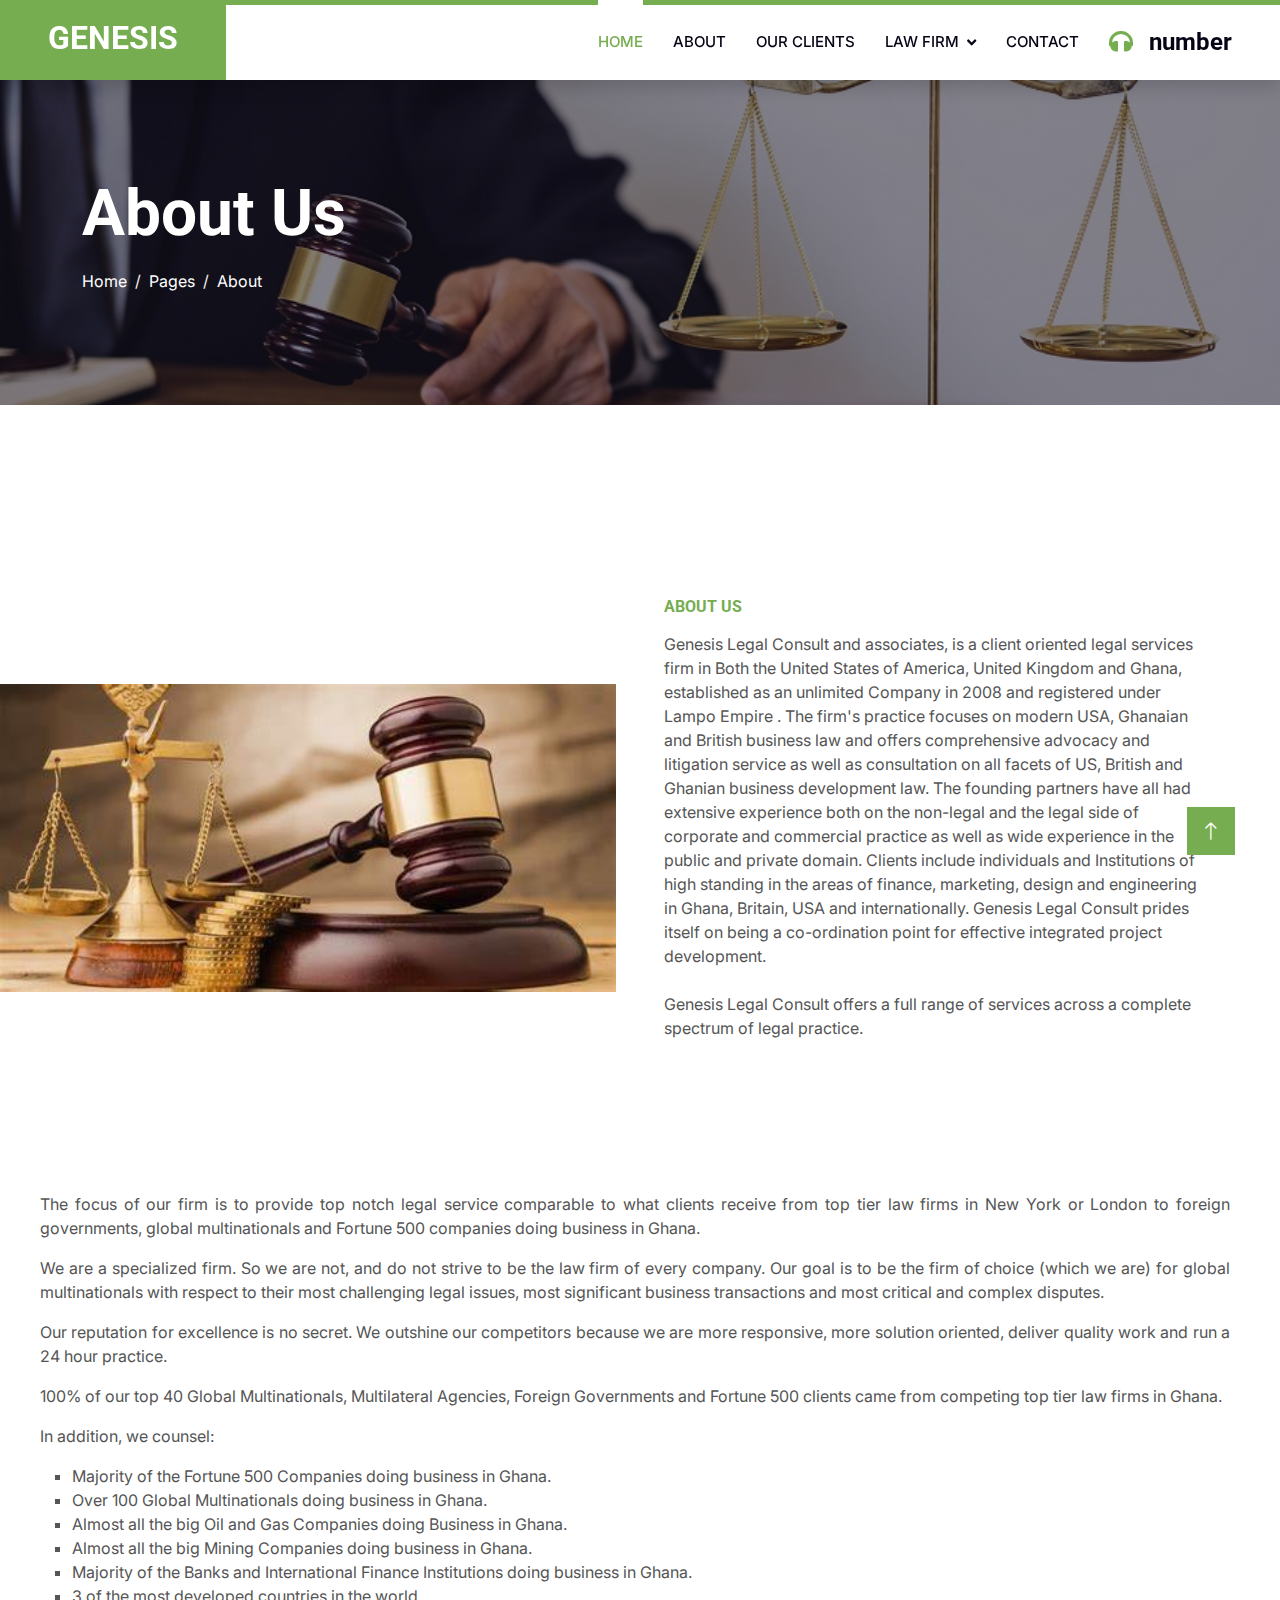
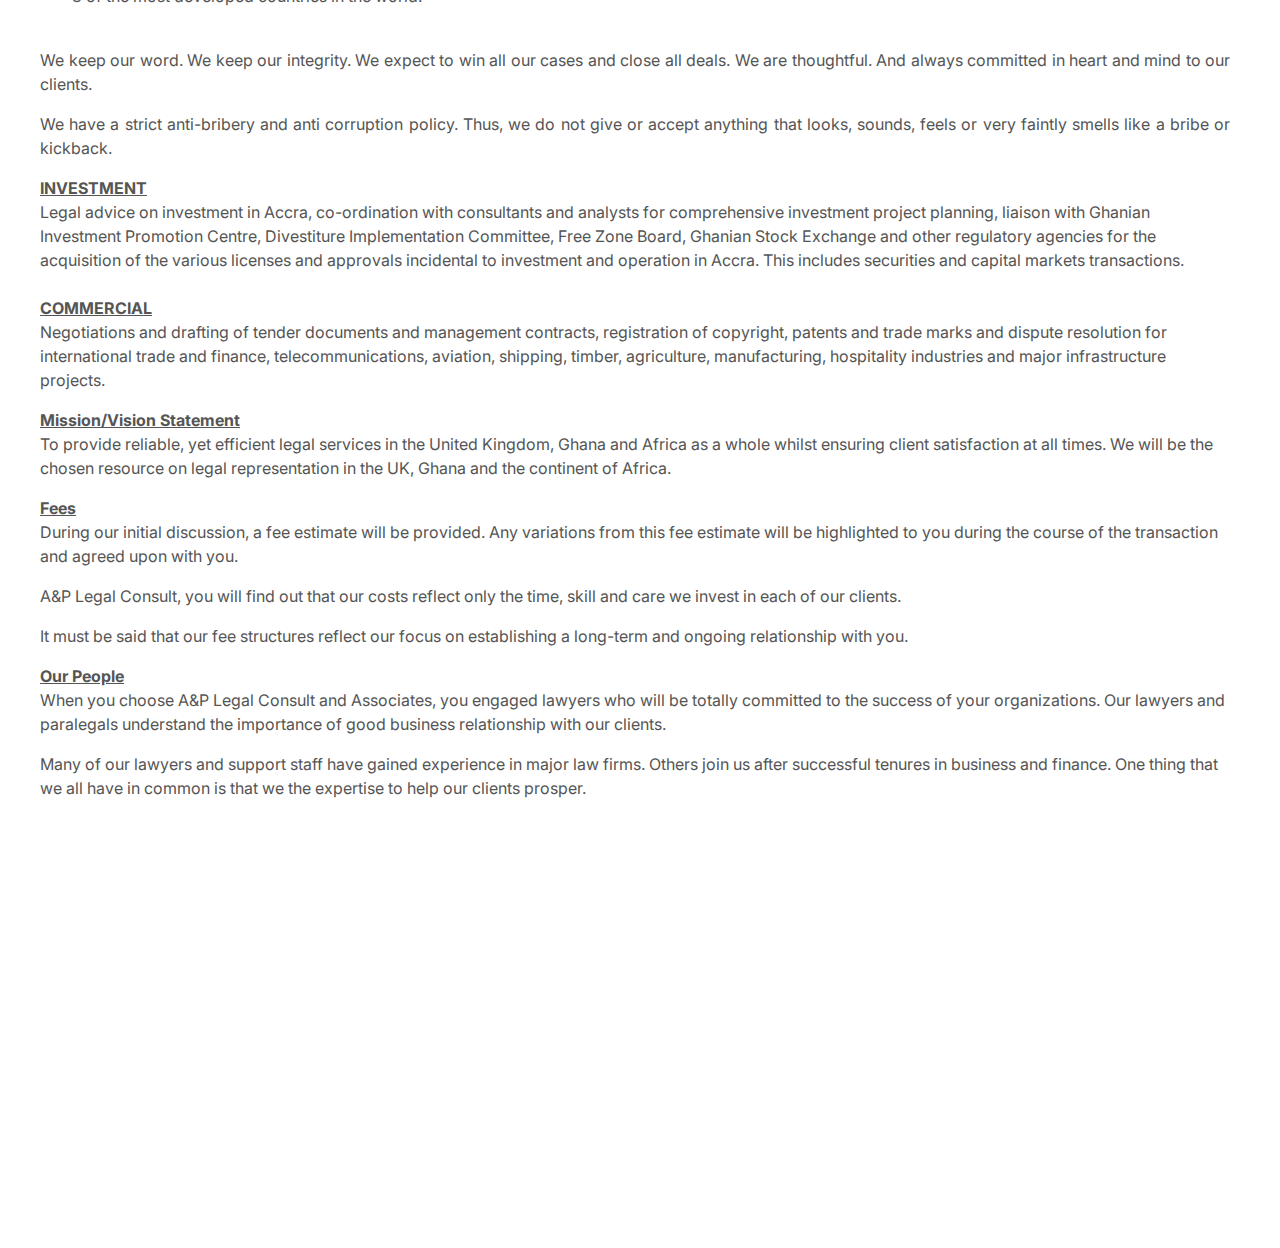
<file: about.html>
<!DOCTYPE html>
<html lang="en">

<head>
    <meta charset="utf-8">
    <title>genesis consult & associates</title>
    <meta content="width=device-width, initial-scale=1.0" name="viewport">
    <meta content="" name="keywords">
    <meta content="" name="description">

    <!-- Favicon -->
    <link href="img/favicon.ico" rel="icon">

    <!-- Google Web Fonts -->
    <link rel="preconnect" href="https://fonts.googleapis.com">
    <link rel="preconnect" href="https://fonts.gstatic.com" crossorigin>
    <link href="https://fonts.googleapis.com/css2?family=Inter:wght@400;600&family=Roboto:wght@500;700&display=swap" rel="stylesheet">

    <!-- Icon Font Stylesheet -->
    <link href="https://cdnjs.cloudflare.com/ajax/libs/font-awesome/5.10.0/css/all.min.css" rel="stylesheet">
    <link href="https://cdn.jsdelivr.net/npm/bootstrap-icons@1.4.1/font/bootstrap-icons.css" rel="stylesheet">

    <!-- Libraries Stylesheet -->
    <link href="lib/animate/animate.min.css" rel="stylesheet">
    <link href="lib/owlcarousel/assets/owl.carousel.min.css" rel="stylesheet">

    <!-- Customized Bootstrap Stylesheet -->
    <link href="css/bootstrap.min.css" rel="stylesheet">

    <!-- Template Stylesheet -->
    <link href="css/style.css" rel="stylesheet">
</head>

<body>
    <!-- Spinner Start -->
    <div id="spinner" class="show bg-white position-fixed translate-middle w-100 vh-100 top-50 start-50 d-flex align-items-center justify-content-center">
        <div class="spinner-grow text-primary" style="width: 3rem; height: 3rem;" role="status">
            <span class="sr-only">Loading...</span>
        </div>
    </div>
    <!-- Spinner End -->


    <!-- Navbar Start -->
    <nav class="navbar navbar-expand-lg bg-white navbar-light shadow border-top border-5 border-primary sticky-top p-0">
         <a href="index.html" class="navbar-brand bg-primary d-flex align-items-center px-4 px-lg-5">
            <h2 class="mb-2 text-white">GENESIS</h2>
        </a>
        <button type="button" class="navbar-toggler me-4" data-bs-toggle="collapse" data-bs-target="#navbarCollapse">
            <span class="navbar-toggler-icon"></span>
        </button>
        <div class="collapse navbar-collapse" id="navbarCollapse">
            <div class="navbar-nav ms-auto p-4 p-lg-0">
                <a href="index.html" class="nav-item nav-link active">Home</a>
                <a href="about.html" class="nav-item nav-link">About</a>
                <a href="service.html" class="nav-item nav-link">our clients</a>
                <div class="nav-item dropdown">
                    <a href="#" class="nav-link dropdown-toggle" data-bs-toggle="dropdown">law firm</a>
                    <div class="dropdown-menu fade-up m-0">
                        <a href="quote.html" class="dropdown-item">careers</a>
                        <a href="team.html" class="dropdown-item">Our Team</a>
                        <a href="testimonial.html" class="dropdown-item">Testimonials</a>
                       <!--  <a href="404.html" class="dropdown-item">404 Page</a> -->
                    </div>
                </div>
                <a href="contact.html" class="nav-item nav-link">Contact</a>
            </div>
            <h4 class="m-0 pe-lg-5 d-none d-lg-block"><i class="fa fa-headphones text-primary me-3"></i>number</h4>
        </div>
    </nav>
    <!-- Navbar End -->


    <!-- Page Header Start -->
    <div class="container-fluid page-header py-5" style="margin-bottom: 6rem;">
        <div class="container py-5">
            <h1 class="display-3 text-white mb-3 animated slideInDown">About Us</h1>
            <nav aria-label="breadcrumb animated slideInDown">
                <ol class="breadcrumb">
                    <li class="breadcrumb-item"><a class="text-white" href="#">Home</a></li>
                    <li class="breadcrumb-item"><a class="text-white" href="#">Pages</a></li>
                    <li class="breadcrumb-item text-white active" aria-current="page">About</li>
                </ol>
            </nav>
        </div>
    </div>
    <!-- Page Header End -->


    <!-- About Start -->
    <div class="container-fluid overflow-hidden py-5 px-lg-0">
        <div class="container about py-5 px-lg-0">
            <div class="row g-5 mx-lg-0">
                <div class="col-lg-6 ps-lg-0 wow fadeInLeft" data-wow-delay="0.1s" style="min-height: 400px;">
                    <div class="position-relative h-100">
                        <img class="position-absolute img-fluid w-100 h-100" src="img/download.jpeg" style="object-fit: contain;" alt="">
                    </div>
                </div>
                <div class="col-lg-6 about-text wow fadeInUp" data-wow-delay="0.3s">
                    <h6 class="text-secondary text-uppercase mb-3">About Us</h6>
                    <p>Genesis Legal Consult and associates, is a client oriented legal services firm in Both the United States of America, United Kingdom and Ghana, established as an unlimited Company in 2008 and registered under Lampo Empire . The firm's practice focuses
                    on modern USA, Ghanaian and British business law and offers comprehensive advocacy and 
                    litigation service as well as consultation on all facets of US, British and  Ghanian business development law. The founding partners have all had 
                    extensive experience both on the non-legal and the legal side of 
                    corporate and commercial practice as well as wide experience in the 
                    public and private domain. Clients include individuals and Institutions 
                    of high standing in the areas of finance, marketing, design and 
                    engineering in Ghana, Britain, USA and internationally. Genesis Legal Consult prides 
                    itself on being a co-ordination point for effective integrated project 
                    development.<br><br>Genesis Legal Consult offers a full range of services across a complete spectrum of legal practice. <br><br>
                </div>
            </div>
        </div>
    </div>
    <!-- About End -->


    <div>
    <dir style="margin-right: 50px">
        <h7>
            <p align="justify">The focus of our firm is to provide top notch legal service comparable to what clients receive from top tier law firms in New York or London to foreign governments, global multinationals and Fortune 500 companies doing business in Ghana.</p>
            <p align="justify">We are a specialized firm. So we are not, and do not strive to be the law firm of every company. Our goal is to be the firm of choice (which we are) for global multinationals with respect to their most challenging legal issues, most significant business transactions and most critical and complex disputes.</p>
            <p align="justify">Our reputation for excellence is no secret. We outshine our competitors because we are more responsive, more solution oriented, deliver quality work and run a 24 hour practice.</p>
            <p align="justify">100% of our top 40 Global Multinationals, Multilateral Agencies, Foreign Governments and Fortune 500 clients came from competing top tier law firms in Ghana.</p>
            <p align="justify">In addition, we counsel:</p>
            <ul style="list-style:square">
              <li>Majority of the Fortune 500 Companies doing business in Ghana.</li>
              <li>Over 100 Global Multinationals doing business in Ghana.</li>
              <li>Almost all the big Oil and Gas Companies doing Business in Ghana.</li>
              <li>Almost all the big Mining Companies doing business in Ghana.</li>
              <li>Majority of the Banks and International Finance Institutions doing business in Ghana.</li>
              <li>3 of the most developed countries in the world.</li>
              <!--<li>Subsidiaries of 2 of the top 10 most valuable companies in the world.</li>
              <li>Over 40 Global Multinationals doing business in Ghana.</li>
              <li>Embassies of 2 of the most developed countries in the world.</li>-->
             
              </ul>
            <br>
            <p align="justify">We keep our word. We keep our integrity. We expect to win all our cases and close all deals. We are thoughtful. And always committed in heart and mind to our clients. </p>
            <p align="justify">We have a strict anti-bribery and anti corruption policy. Thus, we do not give or accept anything that looks, sounds, feels or very faintly smells like a bribe or kickback.</p>
        </h7>

        <div class="Content_line">
        <u><b>INVESTMENT</b></u><br>Legal advice on investment in Accra, co-ordination with consultants and analysts for comprehensive investment project planning, liaison with Ghanian Investment Promotion Centre, Divestiture Implementation Committee, Free Zone Board, Ghanian Stock Exchange and other regulatory agencies for the acquisition of the various licenses and approvals incidental to investment and operation in Accra. This includes securities and capital markets transactions.<br><br>
        <b><u>COMMERCIAL</u></b><br>Negotiations and drafting of tender documents and management contracts, registration of copyright, patents and trade marks and dispute resolution for international trade and finance, telecommunications, aviation, shipping, timber, agriculture, manufacturing, hospitality industries and major infrastructure projects. </p>
        <p><u> <strong>Mission/Vision Statement</strong></u><br>
        To provide reliable, yet efficient legal services in the United Kingdom, Ghana and Africa as   a whole whilst ensuring client satisfaction at all times. We will be   the chosen resource on legal representation in the UK, Ghana and the continent  of Africa.</p>
        <p><u> <strong>Fees</strong></u><br>
        During our initial discussion, a fee estimate will be provided.  Any   variations from this fee estimate will be highlighted to you during the   course of the transaction and agreed upon with you. </p>
      <p> A&amp;P Legal Consult, you will find out that our costs reflect only the time, skill and care we invest in each of our clients. </p>
      <p> It must be said that our fee structures reflect our focus on establishing a long-term and ongoing relationship with you.</p>
      <p><u> <strong>Our People</strong></u><br>
        When you choose A&amp;P Legal Consult and Associates, you engaged lawyers who will be   totally committed to the success of your organizations. Our lawyers and   paralegals understand the importance of  good business relationship with   our clients. </p>
      <p> Many of our lawyers and support staff have gained experience in major   law firms. Others join us after successful tenures in business and   finance. One thing that we all have in common is that we the expertise   to help our clients prosper. </p>
      <p><br>
      </p>
    </div>
    </div>
        

    <!-- Footer Start -->
    <div class="container-fluid bg-dark text-light footer pt-5 wow fadeIn" data-wow-delay="0.1s" style="margin-top: 6rem;">
        <div class="container py-5">
            <div class="row g-5">
                <div class="col-lg-3 col-md-6">
                    <p class="mb-2"><i class="fa fa-map-marker-alt me-3"></i>123 Street, New York, USA</p>
                    <p class="mb-2"><i class="fa fa-phone-alt me-3"></i>+012 345 67890</p>
                    <p class="mb-2"><i class="fa fa-envelope me-3"></i>info@example.com</p>
                </div>
                <div class="col-lg-3 col-md-6">
                    <div class="d-flex pt-2">
                        <a class="btn btn-outline-light btn-social" href=""><i class="fab fa-whatsapp"></i></a>
                    </div>
                    <div style="" class="d-flex pt-2">
                        <a class="btn btn-outline-light btn-social" href=""><i class="fab fa-telegram"></i></a>
                    </div>
                </div>
                <div style="" class="col-lg-3 col-md-6">
                    <p>Office Location:</p>
                    <p>No 6. Airport Road, Airport Residential Area, Accra, Ghana.</p>
                    <p>P. O. Box CT 6217, Cantonments, Accra.</p>
                </div>
                <div class="col-lg-3 col-md-6 text-center mb-md-0">
                    &copy;2016 Genesis Legal Consult & Associates
                </div>
            </div>
        </div>
    </div>
    <!-- Footer End -->


    <!-- Back to Top -->
    <a href="#" class="btn btn-lg btn-primary btn-lg-square rounded-0 back-to-top"><i class="bi bi-arrow-up"></i></a>


    <!-- JavaScript Libraries -->
    <script src="https://code.jquery.com/jquery-3.4.1.min.js"></script>
    <script src="https://cdn.jsdelivr.net/npm/bootstrap@5.0.0/dist/js/bootstrap.bundle.min.js"></script>
    <script src="lib/wow/wow.min.js"></script>
    <script src="lib/easing/easing.min.js"></script>
    <script src="lib/waypoints/waypoints.min.js"></script>
    <script src="lib/counterup/counterup.min.js"></script>
    <script src="lib/owlcarousel/owl.carousel.min.js"></script>

    <!-- Template Javascript -->
    <script src="js/main.js"></script>
</body>

</html>
</file>
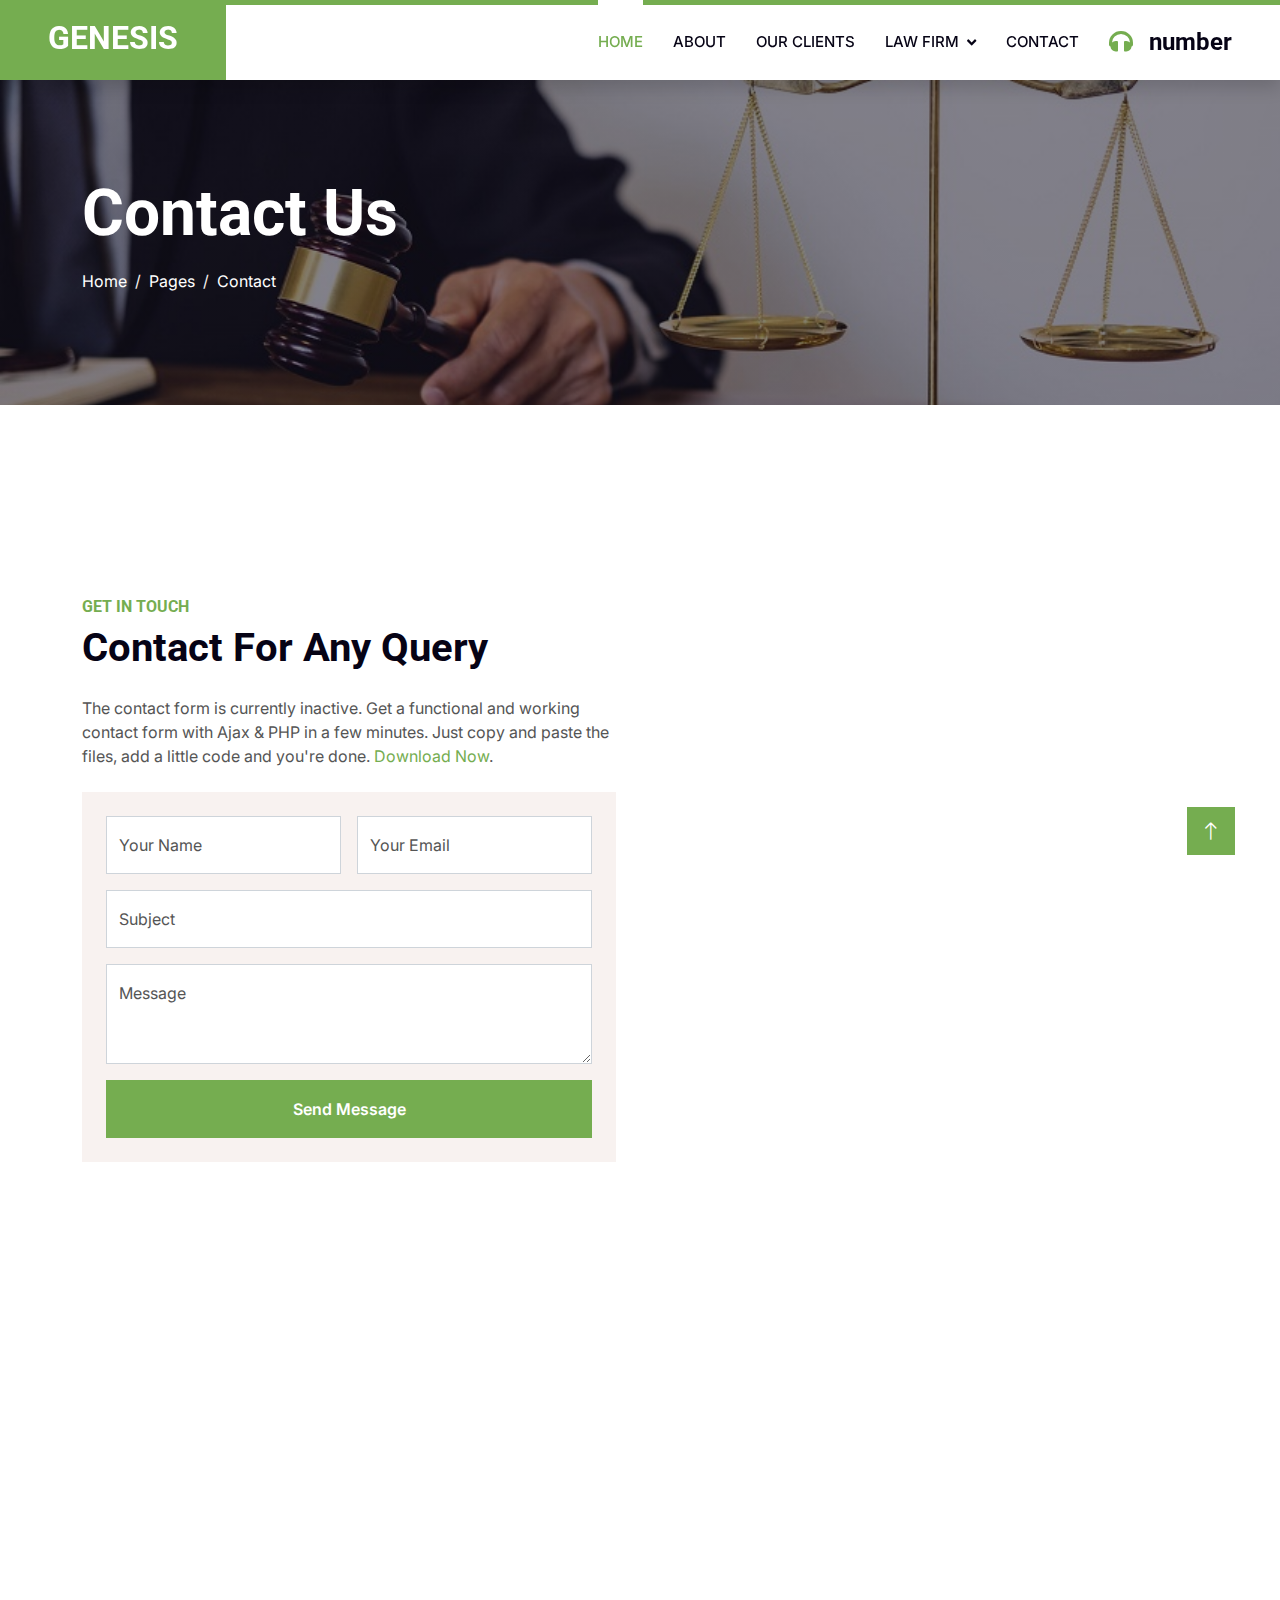
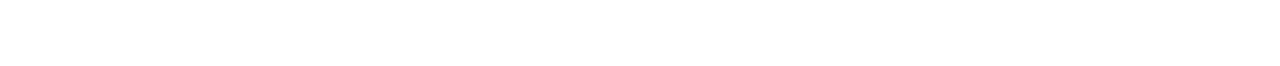
<file: contact.html>
<!DOCTYPE html>
<html lang="en">

<head>
    <meta charset="utf-8">
    <title>genesis consult & associates</title>
    <meta content="width=device-width, initial-scale=1.0" name="viewport">
    <meta content="" name="keywords">
    <meta content="" name="description">

    <!-- Favicon -->
    <link href="img/favicon.ico" rel="icon">

    <!-- Google Web Fonts -->
    <link rel="preconnect" href="https://fonts.googleapis.com">
    <link rel="preconnect" href="https://fonts.gstatic.com" crossorigin>
    <link href="https://fonts.googleapis.com/css2?family=Inter:wght@400;600&family=Roboto:wght@500;700&display=swap" rel="stylesheet">

    <!-- Icon Font Stylesheet -->
    <link href="https://cdnjs.cloudflare.com/ajax/libs/font-awesome/5.10.0/css/all.min.css" rel="stylesheet">
    <link href="https://cdn.jsdelivr.net/npm/bootstrap-icons@1.4.1/font/bootstrap-icons.css" rel="stylesheet">

    <!-- Libraries Stylesheet -->
    <link href="lib/animate/animate.min.css" rel="stylesheet">
    <link href="lib/owlcarousel/assets/owl.carousel.min.css" rel="stylesheet">

    <!-- Customized Bootstrap Stylesheet -->
    <link href="css/bootstrap.min.css" rel="stylesheet">

    <!-- Template Stylesheet -->
    <link href="css/style.css" rel="stylesheet">
</head>

<body>
    <!-- Spinner Start -->
    <div id="spinner" class="show bg-white position-fixed translate-middle w-100 vh-100 top-50 start-50 d-flex align-items-center justify-content-center">
        <div class="spinner-grow text-primary" style="width: 3rem; height: 3rem;" role="status">
            <span class="sr-only">Loading...</span>
        </div>
    </div>
    <!-- Spinner End -->


    <!-- Navbar Start -->
    <nav class="navbar navbar-expand-lg bg-white navbar-light shadow border-top border-5 border-primary sticky-top p-0">
         <a href="index.html" class="navbar-brand bg-primary d-flex align-items-center px-4 px-lg-5">
            <h2 class="mb-2 text-white">GENESIS</h2>
        </a>
        <button type="button" class="navbar-toggler me-4" data-bs-toggle="collapse" data-bs-target="#navbarCollapse">
            <span class="navbar-toggler-icon"></span>
        </button>
        <div class="collapse navbar-collapse" id="navbarCollapse">
            <div class="navbar-nav ms-auto p-4 p-lg-0">
                <a href="index.html" class="nav-item nav-link active">Home</a>
                <a href="about.html" class="nav-item nav-link">About</a>
                <a href="service.html" class="nav-item nav-link">our clients</a>
                <div class="nav-item dropdown">
                    <a href="#" class="nav-link dropdown-toggle" data-bs-toggle="dropdown">law firm</a>
                    <div class="dropdown-menu fade-up m-0">
                        <a href="quote.html" class="dropdown-item">careers</a>
                        <a href="team.html" class="dropdown-item">Our Team</a>
                        <a href="testimonial.html" class="dropdown-item">Testimonials</a>
                       <!--  <a href="404.html" class="dropdown-item">404 Page</a> -->
                    </div>
                </div>
                <a href="contact.html" class="nav-item nav-link">Contact</a>
            </div>
            <h4 class="m-0 pe-lg-5 d-none d-lg-block"><i class="fa fa-headphones text-primary me-3"></i>number</h4>
        </div>
    </nav>
    <!-- Navbar End -->


    <!-- Page Header Start -->
    <div class="container-fluid page-header py-5" style="margin-bottom: 6rem;">
        <div class="container py-5">
            <h1 class="display-3 text-white mb-3 animated slideInDown">Contact Us</h1>
            <nav aria-label="breadcrumb animated slideInDown">
                <ol class="breadcrumb">
                    <li class="breadcrumb-item"><a class="text-white" href="#">Home</a></li>
                    <li class="breadcrumb-item"><a class="text-white" href="#">Pages</a></li>
                    <li class="breadcrumb-item text-white active" aria-current="page">Contact</li>
                </ol>
            </nav>
        </div>
    </div>
    <!-- Page Header End -->


    <!-- Contact Start -->
    <div class="container-fluid overflow-hidden py-5 px-lg-0">
        <div class="container contact-page py-5 px-lg-0">
            <div class="row g-5 mx-lg-0">
                <div class="col-md-6 contact-form wow fadeIn" data-wow-delay="0.1s">
                    <h6 class="text-secondary text-uppercase">Get In Touch</h6>
                    <h1 class="mb-4">Contact For Any Query</h1>
                    <p class="mb-4">The contact form is currently inactive. Get a functional and working contact form with Ajax & PHP in a few minutes. Just copy and paste the files, add a little code and you're done. <a href="https://htmlcodex.com/contact-form">Download Now</a>.</p>
                    <div class="bg-light p-4">
                        <form>
                            <div class="row g-3">
                                <div class="col-md-6">
                                    <div class="form-floating">
                                        <input type="text" class="form-control" id="name" placeholder="Your Name">
                                        <label for="name">Your Name</label>
                                    </div>
                                </div>
                                <div class="col-md-6">
                                    <div class="form-floating">
                                        <input type="email" class="form-control" id="email" placeholder="Your Email">
                                        <label for="email">Your Email</label>
                                    </div>
                                </div>
                                <div class="col-12">
                                    <div class="form-floating">
                                        <input type="text" class="form-control" id="subject" placeholder="Subject">
                                        <label for="subject">Subject</label>
                                    </div>
                                </div>
                                <div class="col-12">
                                    <div class="form-floating">
                                        <textarea class="form-control" placeholder="Leave a message here" id="message" style="height: 100px"></textarea>
                                        <label for="message">Message</label>
                                    </div>
                                </div>
                                <div class="col-12">
                                    <button class="btn btn-primary w-100 py-3" type="submit">Send Message</button>
                                </div>
                            </div>
                        </form>
                    </div>
                </div>
                <div class="col-md-6 pe-lg-0 wow fadeInRight" data-wow-delay="0.1s">
                    <div class="position-relative h-100">
                        <iframe class="position-absolute w-100 h-100" style="object-fit: cover;"
                        src="https://www.google.com/maps/embed?pb=!1m18!1m12!1m3!1d3001156.4288297426!2d-78.01371936852176!3d42.72876761954724!2m3!1f0!2f0!3f0!3m2!1i1024!2i768!4f13.1!3m3!1m2!1s0x4ccc4bf0f123a5a9%3A0xddcfc6c1de189567!2sNew%20York%2C%20USA!5e0!3m2!1sen!2sbd!4v1603794290143!5m2!1sen!2sbd"
                        frameborder="0" allowfullscreen="" aria-hidden="false"
                        tabindex="0"></iframe>
                    </div>
                </div>
            </div>
        </div>
    </div>
    <!-- Contact End -->


    <!-- Footer Start -->
    <div class="container-fluid bg-dark text-light footer pt-5 wow fadeIn" data-wow-delay="0.1s" style="margin-top: 6rem;">
        <div class="container py-5">
            <div class="row g-5">
                <div class="col-lg-3 col-md-6">
                    <p class="mb-2"><i class="fa fa-map-marker-alt me-3"></i>123 Street, New York, USA</p>
                    <p class="mb-2"><i class="fa fa-phone-alt me-3"></i>+012 345 67890</p>
                    <p class="mb-2"><i class="fa fa-envelope me-3"></i>info@example.com</p>
                </div>
                <div class="col-lg-3 col-md-6">
                    <div class="d-flex pt-2">
                        <a class="btn btn-outline-light btn-social" href=""><i class="fab fa-whatsapp"></i></a>
                    </div>
                    <div style="" class="d-flex pt-2">
                        <a class="btn btn-outline-light btn-social" href=""><i class="fab fa-telegram"></i></a>
                    </div>
                </div>
                <div style="" class="col-lg-3 col-md-6">
                    <p>Office Location:</p>
                    <p>No 6. Airport Road, Airport Residential Area, Accra, Ghana.</p>
                    <p>P. O. Box CT 6217, Cantonments, Accra.</p>
                </div>
                <div class="col-lg-3 col-md-6 text-center mb-md-0">
                    &copy;2016 Genesis Legal Consult & Associates
                </div>
            </div>
        </div>
    </div>
    <!-- Footer End -->


    <!-- Back to Top -->
    <a href="#" class="btn btn-lg btn-primary btn-lg-square rounded-0 back-to-top"><i class="bi bi-arrow-up"></i></a>


    <!-- JavaScript Libraries -->
    <script src="https://code.jquery.com/jquery-3.4.1.min.js"></script>
    <script src="https://cdn.jsdelivr.net/npm/bootstrap@5.0.0/dist/js/bootstrap.bundle.min.js"></script>
    <script src="lib/wow/wow.min.js"></script>
    <script src="lib/easing/easing.min.js"></script>
    <script src="lib/waypoints/waypoints.min.js"></script>
    <script src="lib/counterup/counterup.min.js"></script>
    <script src="lib/owlcarousel/owl.carousel.min.js"></script>

    <!-- Template Javascript -->
    <script src="js/main.js"></script>
</body>

</html>
</file>
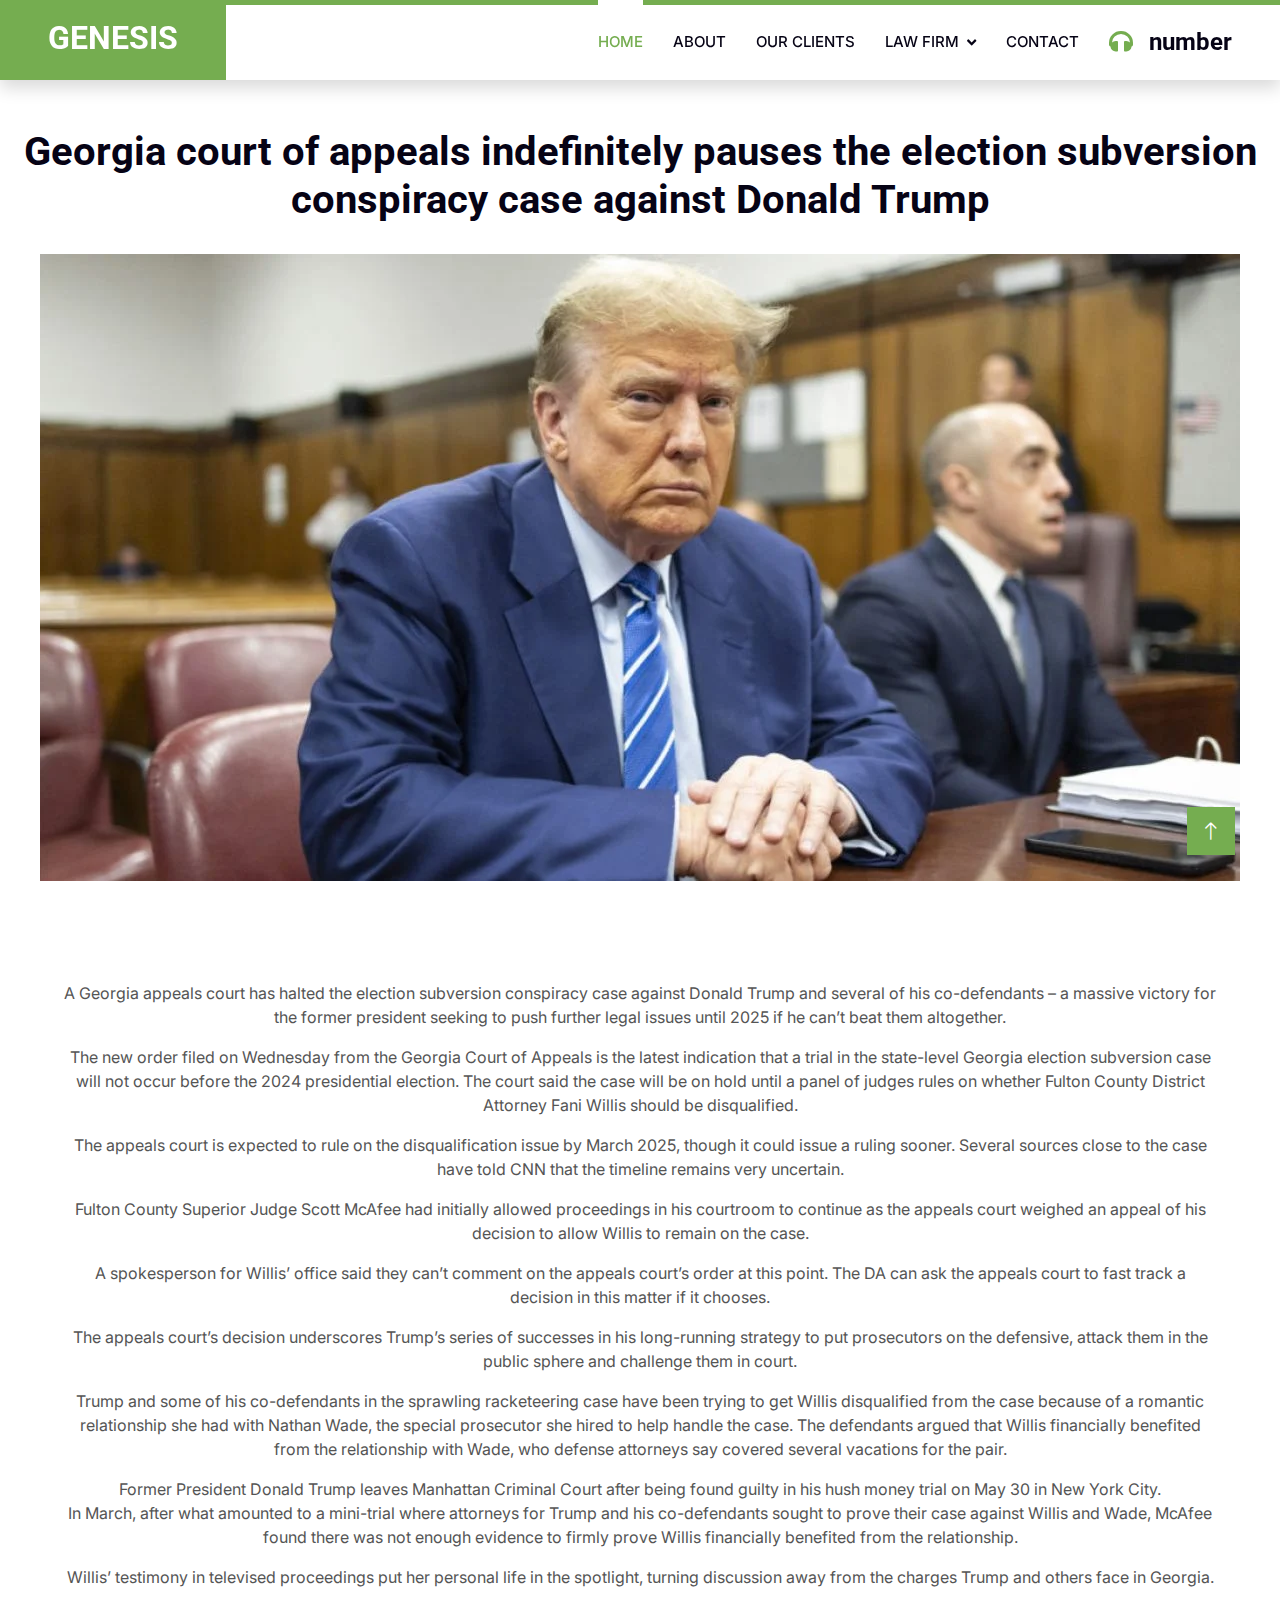
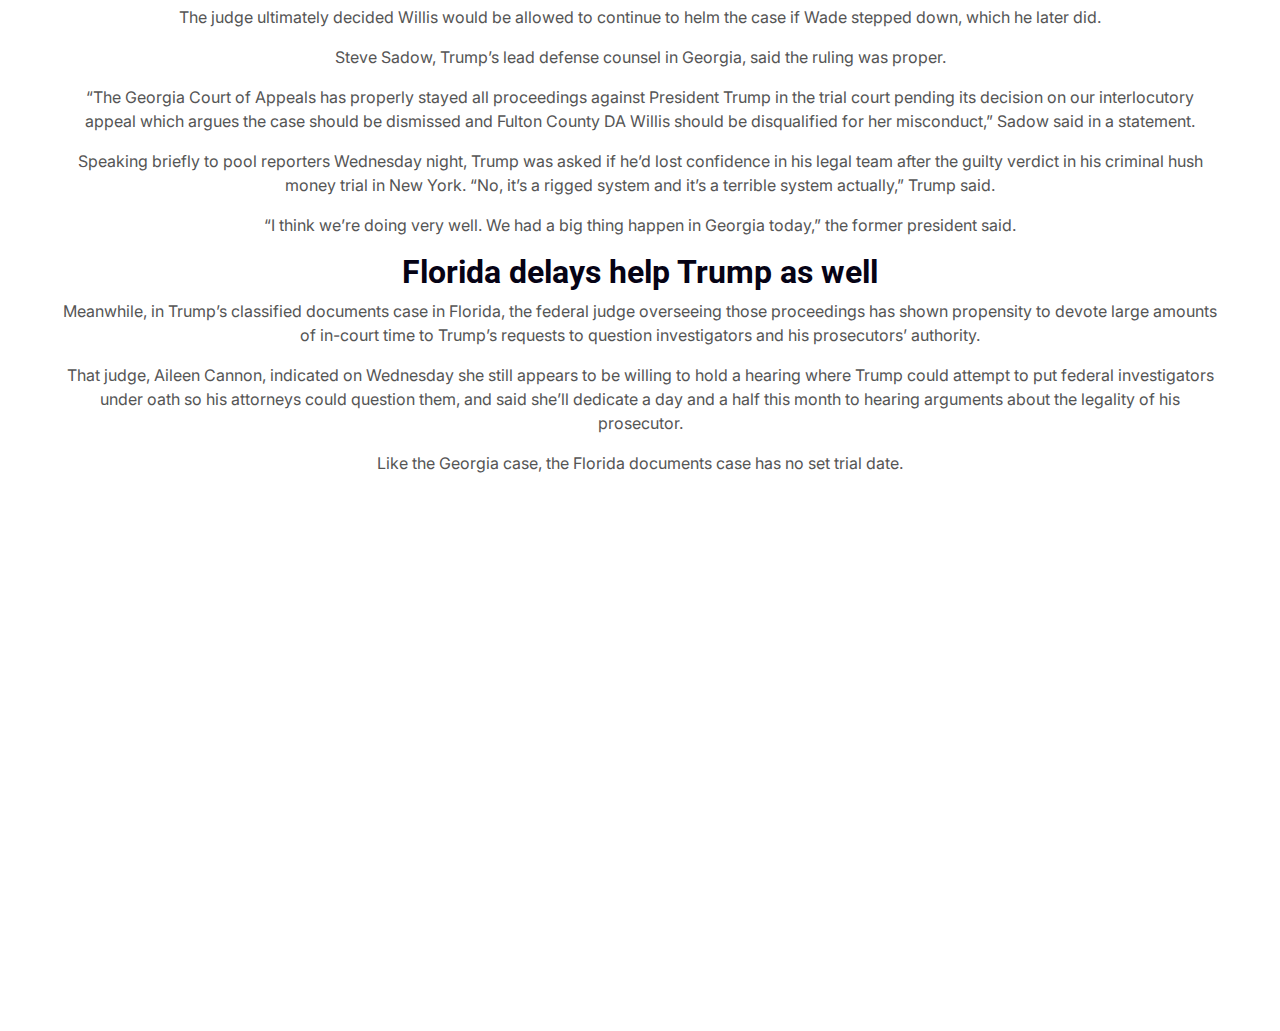
<file: donald.html>
<!DOCTYPE html>
<html lang="en">

<head>
    <meta charset="utf-8">
    <title>genesis consult and associates</title>
    <meta content="width=device-width, initial-scale=1.0" name="viewport">
    <meta content="" name="keywords">
    <meta content="" name="description">

    <!-- Favicon -->
    <link href="img/favicon.ico" rel="icon">

    <!-- Google Web Fonts -->
    <link rel="preconnect" href="https://fonts.googleapis.com">
    <link rel="preconnect" href="https://fonts.gstatic.com" crossorigin>
    <link href="https://fonts.googleapis.com/css2?family=Inter:wght@400;600&family=Roboto:wght@500;700&display=swap" rel="stylesheet">

    <!-- Icon Font Stylesheet -->
    <link href="https://cdnjs.cloudflare.com/ajax/libs/font-awesome/5.10.0/css/all.min.css" rel="stylesheet">
    <link href="https://cdn.jsdelivr.net/npm/bootstrap-icons@1.4.1/font/bootstrap-icons.css" rel="stylesheet">

    <!-- Libraries Stylesheet -->
    <link href="lib/animate/animate.min.css" rel="stylesheet">
    <link href="lib/owlcarousel/assets/owl.carousel.min.css" rel="stylesheet">

    <!-- Customized Bootstrap Stylesheet -->
    <link href="css/bootstrap.min.css" rel="stylesheet">

    <!-- Template Stylesheet -->
    <link href="css/style.css" rel="stylesheet">
</head>

<body>
    <!-- Spinner Start -->
    <div id="spinner" class="show bg-white position-fixed translate-middle w-100 vh-100 top-50 start-50 d-flex align-items-center justify-content-center">
        <div class="spinner-grow text-primary" style="width: 3rem; height: 3rem;" role="status">
            <span class="sr-only">Loading...</span>
        </div>
    </div>
    <!-- Spinner End -->


    <!-- Navbar Start -->
    <nav class="navbar navbar-expand-lg bg-white navbar-light shadow border-top border-5 border-primary sticky-top p-0">
        <a href="index.html" class="navbar-brand bg-primary d-flex align-items-center px-4 px-lg-5">
            <h2 class="mb-2 text-white">GENESIS</h2>
        </a>
        <button type="button" class="navbar-toggler me-4" data-bs-toggle="collapse" data-bs-target="#navbarCollapse">
            <span class="navbar-toggler-icon"></span>
        </button>
        <div class="collapse navbar-collapse" id="navbarCollapse">
                       <div class="navbar-nav ms-auto p-4 p-lg-0">
                <a href="index.html" class="nav-item nav-link active">Home</a>
                <a href="about.html" class="nav-item nav-link">About</a>
                <a href="service.html" class="nav-item nav-link">our clients</a>
                <div class="nav-item dropdown">
                    <a href="#" class="nav-link dropdown-toggle" data-bs-toggle="dropdown">law firm</a>
                    <div class="dropdown-menu fade-up m-0">
                        <a href="price.html" class="dropdown-item">transactions</a>
                        <a href="feature.html" class="dropdown-item">events & news</a>
                        <a href="quote.html" class="dropdown-item">careers</a>
                        <a href="team.html" class="dropdown-item">Our Team</a>
                        <a href="testimonial.html" class="dropdown-item">Testimonials</a>
                       <!--  <a href="404.html" class="dropdown-item">404 Page</a> -->
                    </div>
                </div>
                <a href="contact.html" class="nav-item nav-link">Contact</a>
            </div>
            <h4 class="m-0 pe-lg-5 d-none d-lg-block"><i class="fa fa-headphones text-primary me-3"></i>number</h4>
        </div>
    </nav>
    <!-- Navbar End -->

<!-- source code of Isreal phosphorus crises -->
    <div class="text-center">
        <div class="container-xxl py-5 wow fadeInUp" data-wow-delay="0.1s" style="visibility: visible; animation-delay: 0.1s; animation-name: fadeInUp;">
            <div style="items">
                <div style="margin-bottom: 30px" class="news-header__main text-gray-800">
                    <h1>Georgia court of appeals indefinitely pauses the election subversion conspiracy case against Donald Trump</h1>
                </div>
                <div style="margin-bottom: 30px" class="">
                    <p>
                        <img src="img/donald.webp">
                    </p>
                </div>
                <div style="margin-top: 100px; margin-bottom: 100px; margin-left: 50px; margin-right: 50px">
                    <p >A Georgia appeals court has halted the election subversion conspiracy case against Donald Trump and several of his co-defendants – a massive victory for the former president seeking to push further legal issues until 2025 if he can’t beat them altogether.</p>

                    <p>The new order filed on Wednesday from the Georgia Court of Appeals is the latest indication that a trial in the state-level Georgia election subversion case will not occur before the 2024 presidential election. The court said the case will be on hold until a panel of judges rules on whether Fulton County District Attorney Fani Willis should be disqualified.</p>

                    <p>The appeals court is expected to rule on the disqualification issue by March 2025, though it could issue a ruling sooner. Several&nbsp;sources close to the case have told CNN that the timeline remains very uncertain.</p>

                    <p>Fulton County Superior Judge Scott McAfee had initially allowed proceedings in his courtroom to continue as the appeals court weighed an appeal of his decision to allow Willis to remain on the case.</p>

                    <p>A spokesperson for Willis’ office said they can’t comment on the appeals court’s order at this point. The DA can ask the appeals court to fast track a decision in this matter if it chooses.</p>

                    <p>The appeals court’s decision underscores Trump’s series of successes in his long-running strategy to put prosecutors on the defensive, attack them in the public sphere and challenge them in court.</p>

                    <p>Trump and some of his co-defendants in the sprawling racketeering case have been trying to get Willis disqualified from the case because of a romantic relationship she had with Nathan Wade, the special prosecutor she hired to help handle the case. The defendants argued that Willis financially benefited from the relationship with Wade, who defense attorneys say covered several vacations for the pair.
                    </p>
                  
                    <span>Former President Donald Trump leaves Manhattan Criminal Court after being found guilty in his hush money trial on May 30 in New York City.</span>
                  


                    <p>In March, after what amounted to a mini-trial where attorneys for Trump and his co-defendants sought to prove their case against Willis and Wade, McAfee found there was not enough evidence to firmly prove Willis financially benefited from the relationship.</p>

                    <p>Willis’ testimony in televised proceedings put her personal life in the spotlight, turning discussion away from the charges Trump and others face in Georgia.</p>

                    <p>The judge ultimately decided Willis would be allowed to continue to helm the case if Wade stepped down, which he later did.</p>

                    <p>Steve Sadow, Trump’s lead defense counsel in Georgia, said the ruling was proper.</p>

                    <p>“The Georgia Court of Appeals has properly stayed all proceedings against President Trump in the trial court pending its decision on our interlocutory appeal which argues the case should be dismissed and Fulton County DA Willis should be disqualified for her misconduct,” Sadow said in a statement.</p>

                    <p>Speaking briefly to pool reporters Wednesday night, Trump was asked if he’d lost confidence in his legal team after the guilty verdict in his criminal&nbsp;hush money trial&nbsp;in New York. “No, it’s a rigged system and it’s a terrible system actually,” Trump said.</p>

                    <p>“I think we’re doing very well. We had a big thing happen in Georgia today,” the former president said.</p>

                    <h2>
                    Florida delays help Trump as well
                    </h2>

                    <p>Meanwhile, in Trump’s classified documents case in Florida, the federal judge overseeing those proceedings has shown propensity to devote large amounts of in-court time to Trump’s requests to question investigators and his prosecutors’ authority.
                    </p>

                    <p>That judge, Aileen Cannon, indicated on Wednesday she still appears to be willing to hold a hearing where Trump could attempt to put federal investigators under oath so his attorneys could question them, and said she’ll dedicate a day and a half this month to hearing arguments about the legality of his prosecutor.</p>

                    <p>Like the Georgia case, the Florida documents case has no set trial date.</p>
                </div>
            </div>
        </div>
    </div>
    <!-- end of source code of Isreal phosphorus crises -->
        

    <!-- Footer Start -->
    <div class="container-fluid bg-dark text-light footer pt-5 wow fadeIn" data-wow-delay="0.1s" style="margin-top: 6rem;">
        <div class="container py-5">
            <div class="row g-5">
                <div class="col-lg-3 col-md-6">
                    <p class="mb-2"><i class="fa fa-map-marker-alt me-3"></i>123 Street, New York, USA</p>
                    <p class="mb-2"><i class="fa fa-phone-alt me-3"></i>+012 345 67890</p>
                    <p class="mb-2"><i class="fa fa-envelope me-3"></i>info@example.com</p>
                </div>
                <div class="col-lg-3 col-md-6">
                    <div class="d-flex pt-2">
                        <a class="btn btn-outline-light btn-social" href=""><i class="fab fa-whatsapp"></i></a>
                    </div>
                    <div style="" class="d-flex pt-2">
                        <a class="btn btn-outline-light btn-social" href=""><i class="fab fa-telegram"></i></a>
                    </div>
                </div>
                <div style="" class="col-lg-3 col-md-6">
                    <p>Office Location:</p>
                    <p>No 6. Airport Road, Airport Residential Area, Accra, Ghana.</p>
                    <p>P. O. Box CT 6217, Cantonments, Accra.</p>
                </div>
                <div class="col-lg-3 col-md-6 text-center mb-md-0">
                    &copy;2016 Genesis Legal Consult & Associates
                </div>
            </div>
        </div>
    </div>
    <!-- Footer End -->


    <!-- Back to Top -->
    <a href="#" class="btn btn-lg btn-primary btn-lg-square rounded-0 back-to-top"><i class="bi bi-arrow-up"></i></a>


    <!-- JavaScript Libraries -->
    <script src="https://code.jquery.com/jquery-3.4.1.min.js"></script>
    <script src="https://cdn.jsdelivr.net/npm/bootstrap@5.0.0/dist/js/bootstrap.bundle.min.js"></script>
    <script src="lib/wow/wow.min.js"></script>
    <script src="lib/easing/easing.min.js"></script>
    <script src="lib/waypoints/waypoints.min.js"></script>
    <script src="lib/counterup/counterup.min.js"></script>
    <script src="lib/owlcarousel/owl.carousel.min.js"></script>

    <!-- Template Javascript -->
    <script src="js/main.js"></script>
</body>

</html>
</file>
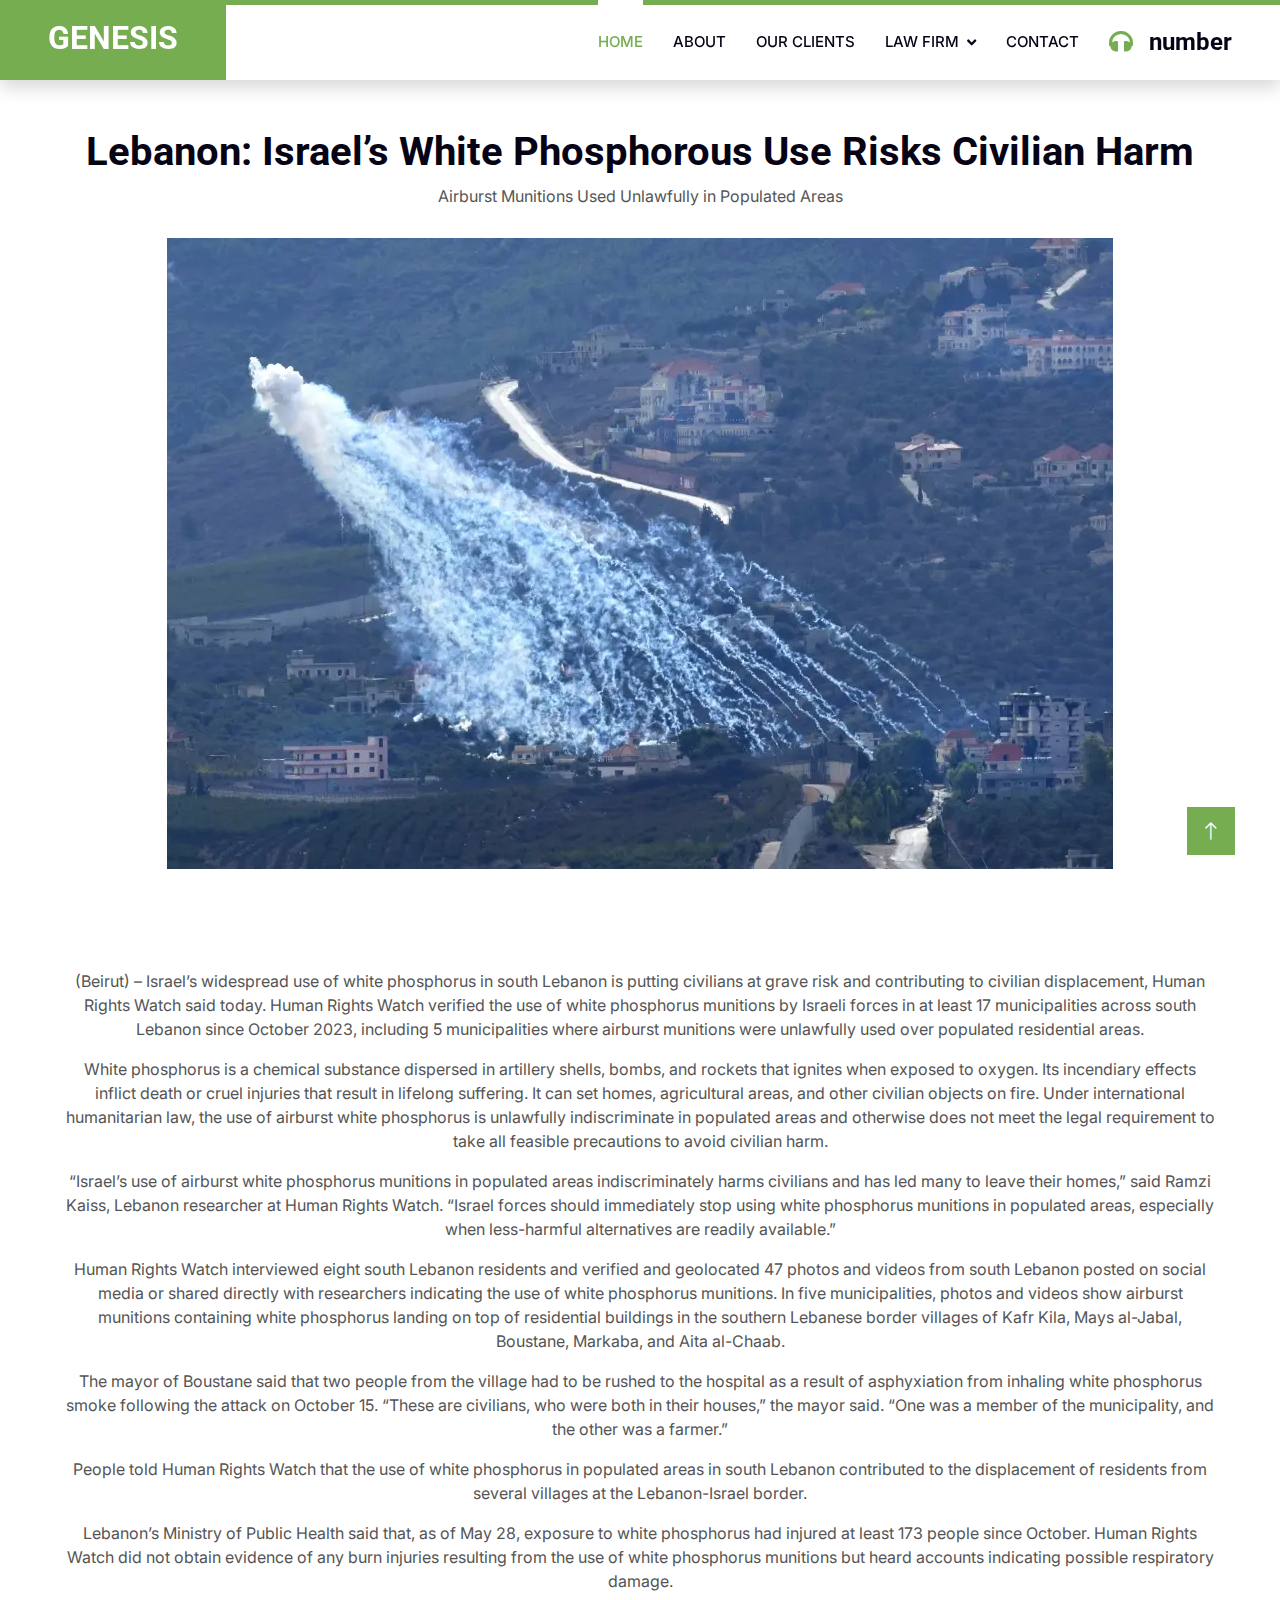
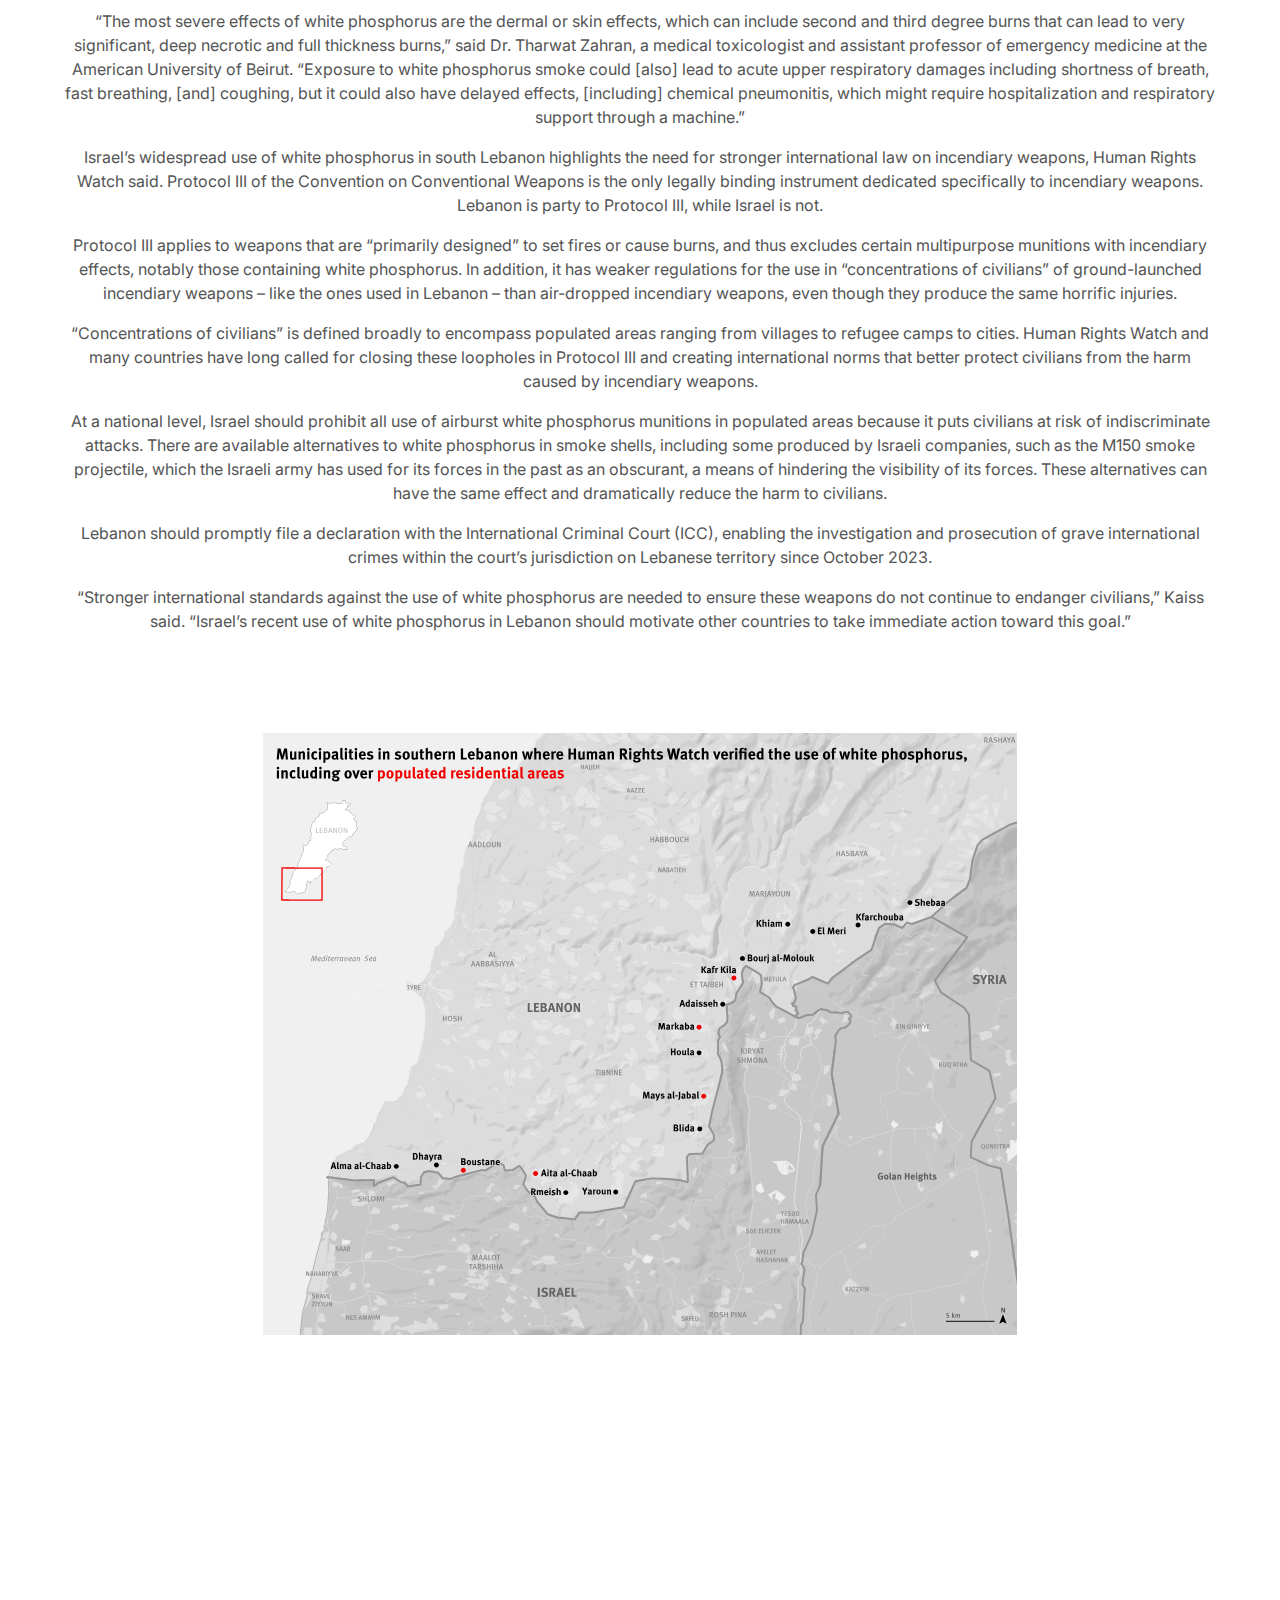
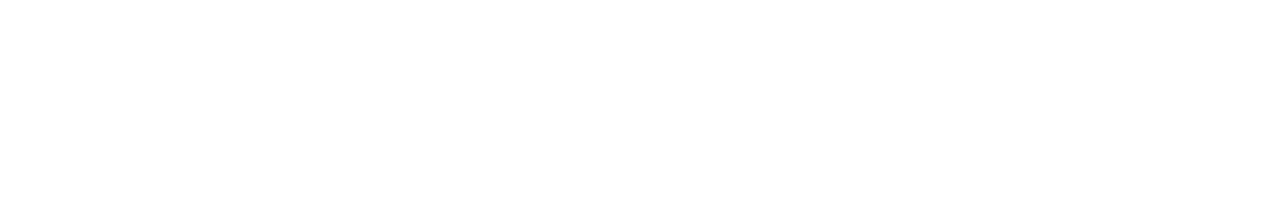
<file: lebanon.html>
<!DOCTYPE html>
<html lang="en">

<head>
    <meta charset="utf-8">
    <title>genesis consult and associates</title>
    <meta content="width=device-width, initial-scale=1.0" name="viewport">
    <meta content="" name="keywords">
    <meta content="" name="description">

    <!-- Favicon -->
    <link href="img/favicon.ico" rel="icon">

    <!-- Google Web Fonts -->
    <link rel="preconnect" href="https://fonts.googleapis.com">
    <link rel="preconnect" href="https://fonts.gstatic.com" crossorigin>
    <link href="https://fonts.googleapis.com/css2?family=Inter:wght@400;600&family=Roboto:wght@500;700&display=swap" rel="stylesheet">

    <!-- Icon Font Stylesheet -->
    <link href="https://cdnjs.cloudflare.com/ajax/libs/font-awesome/5.10.0/css/all.min.css" rel="stylesheet">
    <link href="https://cdn.jsdelivr.net/npm/bootstrap-icons@1.4.1/font/bootstrap-icons.css" rel="stylesheet">

    <!-- Libraries Stylesheet -->
    <link href="lib/animate/animate.min.css" rel="stylesheet">
    <link href="lib/owlcarousel/assets/owl.carousel.min.css" rel="stylesheet">

    <!-- Customized Bootstrap Stylesheet -->
    <link href="css/bootstrap.min.css" rel="stylesheet">

    <!-- Template Stylesheet -->
    <link href="css/style.css" rel="stylesheet">
</head>

<body>
    <!-- Spinner Start -->
    <div id="spinner" class="show bg-white position-fixed translate-middle w-100 vh-100 top-50 start-50 d-flex align-items-center justify-content-center">
        <div class="spinner-grow text-primary" style="width: 3rem; height: 3rem;" role="status">
            <span class="sr-only">Loading...</span>
        </div>
    </div>
    <!-- Spinner End -->


    <!-- Navbar Start -->
    <nav class="navbar navbar-expand-lg bg-white navbar-light shadow border-top border-5 border-primary sticky-top p-0">
        <a href="index.html" class="navbar-brand bg-primary d-flex align-items-center px-4 px-lg-5">
            <h2 class="mb-2 text-white">GENESIS</h2>
        </a>
        <button type="button" class="navbar-toggler me-4" data-bs-toggle="collapse" data-bs-target="#navbarCollapse">
            <span class="navbar-toggler-icon"></span>
        </button>
        <div class="collapse navbar-collapse" id="navbarCollapse">
                       <div class="navbar-nav ms-auto p-4 p-lg-0">
                <a href="index.html" class="nav-item nav-link active">Home</a>
                <a href="about.html" class="nav-item nav-link">About</a>
                <a href="service.html" class="nav-item nav-link">our clients</a>
                <div class="nav-item dropdown">
                    <a href="#" class="nav-link dropdown-toggle" data-bs-toggle="dropdown">law firm</a>
                    <div class="dropdown-menu fade-up m-0">
                        <a href="price.html" class="dropdown-item">transactions</a>
                        <a href="feature.html" class="dropdown-item">events & news</a>
                        <a href="quote.html" class="dropdown-item">careers</a>
                        <a href="team.html" class="dropdown-item">Our Team</a>
                        <a href="testimonial.html" class="dropdown-item">Testimonials</a>
                       <!--  <a href="404.html" class="dropdown-item">404 Page</a> -->
                    </div>
                </div>
                <a href="contact.html" class="nav-item nav-link">Contact</a>
            </div>
            <h4 class="m-0 pe-lg-5 d-none d-lg-block"><i class="fa fa-headphones text-primary me-3"></i>number</h4>
        </div>
    </nav>
    <!-- Navbar End -->

<!-- source code of Isreal phosphorus crises -->
    <div class="text-center">
        <div class="container-xxl py-5 wow fadeInUp" data-wow-delay="0.1s" style="visibility: visible; animation-delay: 0.1s; animation-name: fadeInUp;">
            <div style="items">
                <div style="margin-bottom: 30px" class="news-header__main text-gray-800">
                    <h1>Lebanon: Israel’s White Phosphorous Use Risks Civilian Harm</h1>
                    <p>Airburst Munitions Used Unlawfully in Populated Areas</p>
                </div>
                <div style="margin-bottom: 30px" class="">
                    <p>
                        <img src="img/lebanon_white_phosphorous.webp">
                    </p>
                </div>
            <div style="margin-top: 100px; margin-bottom: 100px; margin-left: 50px; margin-right: 50px">
                <p>(Beirut) – Israel’s widespread use of white phosphorus in south Lebanon is putting civilians at grave risk and contributing to civilian displacement, Human Rights Watch said today. Human Rights Watch verified the use of white phosphorus munitions by Israeli forces in at least 17 municipalities across south Lebanon since October 2023, including 5 municipalities where airburst munitions were unlawfully used over populated residential areas.</p>

                <p>White phosphorus is a chemical substance dispersed in artillery shells, bombs, and rockets that ignites when exposed to oxygen. Its incendiary effects inflict death or cruel injuries that result in lifelong suffering. It can set homes, agricultural areas, and other civilian objects on fire. Under international humanitarian law, the use of airburst white phosphorus is unlawfully indiscriminate in populated areas and otherwise does not meet the legal requirement to take all feasible precautions to avoid civilian harm.</p>

                <p>“Israel’s use of airburst white phosphorus munitions in populated areas indiscriminately harms civilians and has led many to leave their homes,” said Ramzi Kaiss, Lebanon researcher at Human Rights Watch. “Israel forces should immediately stop using white phosphorus munitions in populated areas, especially when less-harmful alternatives are readily available.”</p>

                <p>Human Rights Watch interviewed eight south Lebanon residents and verified and geolocated 47 photos and videos from south Lebanon posted on social media or shared directly with researchers indicating the use of white phosphorus munitions. In five municipalities, photos and videos show airburst munitions containing white phosphorus landing on top of residential buildings in the southern Lebanese border villages of Kafr Kila, Mays al-Jabal, Boustane, Markaba, and Aita al-Chaab.</p>

                <p>The mayor of Boustane said that two people from the village had to be rushed to the hospital as a result of asphyxiation from inhaling white phosphorus smoke following the attack on October 15. “These are civilians, who were both in their houses,” the mayor said. “One was a member of the municipality, and the other was a farmer.”</p>

                <p>People told Human Rights Watch that the use of white phosphorus in populated areas in south Lebanon contributed to the displacement of residents from several villages at the Lebanon-Israel border.</p>

                <p>Lebanon’s Ministry of Public Health said that, as of May 28, exposure to white phosphorus had injured at least 173 people since October. Human Rights Watch did not obtain evidence of any burn injuries resulting from the use of white phosphorus munitions but heard accounts indicating possible respiratory damage.</p>

                <p>“The most severe effects of white phosphorus are the dermal or skin effects, which can include second and third degree burns that can lead to very significant, deep necrotic and full thickness burns,” said Dr. Tharwat Zahran, a medical toxicologist and assistant professor of emergency medicine at the American University of Beirut. “Exposure to white phosphorus smoke could [also] lead to acute upper respiratory damages including shortness of breath, fast breathing, [and] coughing, but it could also have delayed effects, [including] chemical pneumonitis, which might require hospitalization and respiratory support through a machine.”</p>

                <p>Israel’s widespread use of white phosphorus in south Lebanon highlights the need for stronger international law on incendiary weapons, Human Rights Watch said. Protocol III of the Convention on Conventional Weapons is the only legally binding instrument dedicated specifically to incendiary weapons. Lebanon is party to Protocol III, while Israel is not.</p>

                <p>Protocol III applies to weapons that are “primarily designed” to set fires or cause burns, and thus excludes certain multipurpose munitions with incendiary effects, notably those containing white phosphorus. In addition, it has weaker regulations for the use in “concentrations of civilians” of ground-launched incendiary weapons – like the ones used in Lebanon – than air-dropped incendiary weapons, even though they produce the same horrific injuries.</p>

                <p>“Concentrations of civilians” is defined broadly to encompass populated areas ranging from villages to refugee camps to cities. Human Rights Watch and many countries have long called for closing these loopholes in Protocol III and creating international norms that better protect civilians from the harm caused by incendiary weapons.</p>

                <p>At a national level, Israel should prohibit all use of airburst white phosphorus munitions in populated areas because it puts civilians at risk of indiscriminate attacks. There are available alternatives to white phosphorus in smoke shells, including some produced by Israeli companies, such as the M150 smoke projectile, which the Israeli army has used for its forces in the past as an obscurant, a means of hindering the visibility of its forces. These alternatives can have the same effect and dramatically reduce the harm to civilians.</p>

                <p>Lebanon should promptly file a declaration with the International Criminal Court (ICC), enabling the investigation and prosecution of grave international crimes within the court’s jurisdiction on Lebanese territory since October 2023.</p>

                <p>“Stronger international standards against the use of white phosphorus are needed to ensure these weapons do not continue to endanger civilians,” Kaiss said. “Israel’s recent use of white phosphorus in Lebanon should motivate other countries to take immediate action toward this goal.”</p>
            </div>
            <div>
                <p>
                    <img src="img/lebanon-phosphorus.svg" style="width: 60%; height: auto;">
                </p>
            </div>
        </div>
    </div>
    <!-- end of source code of Isreal phosphorus crises -->
        

    <!-- Footer Start -->
    <div class="container-fluid bg-dark text-light footer pt-5 wow fadeIn" data-wow-delay="0.1s" style="margin-top: 6rem;">
        <div class="container py-5">
            <div class="row g-5">
                <div class="col-lg-3 col-md-6">
                    <p class="mb-2"><i class="fa fa-map-marker-alt me-3"></i>123 Street, New York, USA</p>
                    <p class="mb-2"><i class="fa fa-phone-alt me-3"></i>+012 345 67890</p>
                    <p class="mb-2"><i class="fa fa-envelope me-3"></i>info@example.com</p>
                </div>
                <div class="col-lg-3 col-md-6">
                    <div class="d-flex pt-2">
                        <a class="btn btn-outline-light btn-social" href=""><i class="fab fa-whatsapp"></i></a>
                    </div>
                    <div style="" class="d-flex pt-2">
                        <a class="btn btn-outline-light btn-social" href=""><i class="fab fa-telegram"></i></a>
                    </div>
                </div>
                <div style="margin-left: -200px" class="col-lg-3 col-md-6">
                    <p>Office Location:</p>
                    <p>No 6. Airport Road, Airport Residential Area, Accra, Ghana.</p>
                    <p>P. O. Box CT 6217, Cantonments, Accra.</p>
                </div>
                <div class="col-lg-3 col-md-6 text-center mb-md-0">
                    &copy;2016 Genesis Legal Consult & Associates
                </div>
            </div>
        </div>
    </div>
    <!-- Footer End -->


    <!-- Back to Top -->
    <a href="#" class="btn btn-lg btn-primary btn-lg-square rounded-0 back-to-top"><i class="bi bi-arrow-up"></i></a>


    <!-- JavaScript Libraries -->
    <script src="https://code.jquery.com/jquery-3.4.1.min.js"></script>
    <script src="https://cdn.jsdelivr.net/npm/bootstrap@5.0.0/dist/js/bootstrap.bundle.min.js"></script>
    <script src="lib/wow/wow.min.js"></script>
    <script src="lib/easing/easing.min.js"></script>
    <script src="lib/waypoints/waypoints.min.js"></script>
    <script src="lib/counterup/counterup.min.js"></script>
    <script src="lib/owlcarousel/owl.carousel.min.js"></script>

    <!-- Template Javascript -->
    <script src="js/main.js"></script>
</body>

</html>
</file>
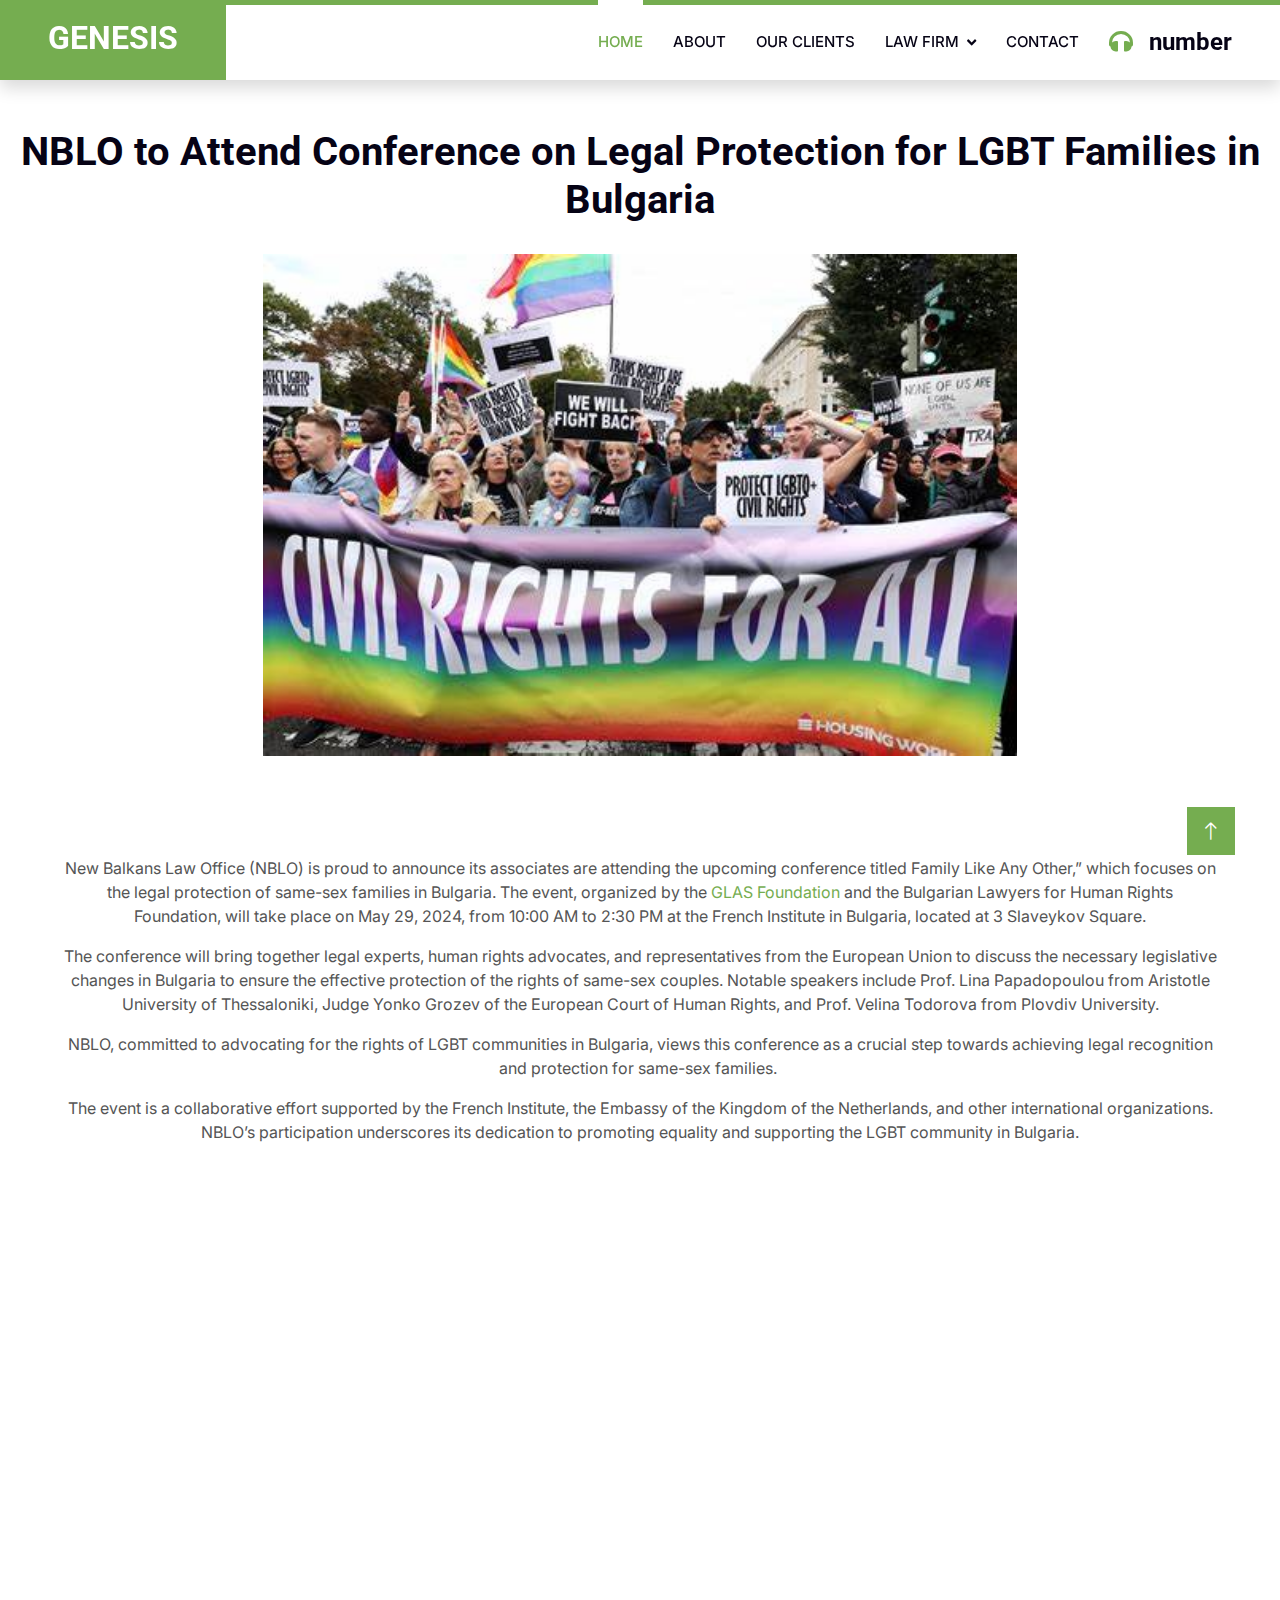
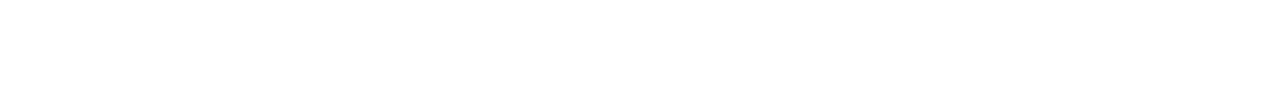
<file: lgbtq.html>
<!DOCTYPE html>
<html lang="en">

<head>
    <meta charset="utf-8">
    <title>genesis consult and associates</title>
    <meta content="width=device-width, initial-scale=1.0" name="viewport">
    <meta content="" name="keywords">
    <meta content="" name="description">

    <!-- Favicon -->
    <link href="img/favicon.ico" rel="icon">

    <!-- Google Web Fonts -->
    <link rel="preconnect" href="https://fonts.googleapis.com">
    <link rel="preconnect" href="https://fonts.gstatic.com" crossorigin>
    <link href="https://fonts.googleapis.com/css2?family=Inter:wght@400;600&family=Roboto:wght@500;700&display=swap" rel="stylesheet">

    <!-- Icon Font Stylesheet -->
    <link href="https://cdnjs.cloudflare.com/ajax/libs/font-awesome/5.10.0/css/all.min.css" rel="stylesheet">
    <link href="https://cdn.jsdelivr.net/npm/bootstrap-icons@1.4.1/font/bootstrap-icons.css" rel="stylesheet">

    <!-- Libraries Stylesheet -->
    <link href="lib/animate/animate.min.css" rel="stylesheet">
    <link href="lib/owlcarousel/assets/owl.carousel.min.css" rel="stylesheet">

    <!-- Customized Bootstrap Stylesheet -->
    <link href="css/bootstrap.min.css" rel="stylesheet">

    <!-- Template Stylesheet -->
    <link href="css/style.css" rel="stylesheet">
</head>

<body>
    <!-- Spinner Start -->
    <div id="spinner" class="show bg-white position-fixed translate-middle w-100 vh-100 top-50 start-50 d-flex align-items-center justify-content-center">
        <div class="spinner-grow text-primary" style="width: 3rem; height: 3rem;" role="status">
            <span class="sr-only">Loading...</span>
        </div>
    </div>
    <!-- Spinner End -->


    <!-- Navbar Start -->
    <nav class="navbar navbar-expand-lg bg-white navbar-light shadow border-top border-5 border-primary sticky-top p-0">
        <a href="index.html" class="navbar-brand bg-primary d-flex align-items-center px-4 px-lg-5">
            <h2 class="mb-2 text-white">GENESIS</h2>
        </a>
        <button type="button" class="navbar-toggler me-4" data-bs-toggle="collapse" data-bs-target="#navbarCollapse">
            <span class="navbar-toggler-icon"></span>
        </button>
        <div class="collapse navbar-collapse" id="navbarCollapse">
                       <div class="navbar-nav ms-auto p-4 p-lg-0">
                <a href="index.html" class="nav-item nav-link active">Home</a>
                <a href="about.html" class="nav-item nav-link">About</a>
                <a href="service.html" class="nav-item nav-link">our clients</a>
                <div class="nav-item dropdown">
                    <a href="#" class="nav-link dropdown-toggle" data-bs-toggle="dropdown">law firm</a>
                    <div class="dropdown-menu fade-up m-0">
                        <a href="price.html" class="dropdown-item">transactions</a>
                        <a href="feature.html" class="dropdown-item">events & news</a>
                        <a href="quote.html" class="dropdown-item">careers</a>
                        <a href="team.html" class="dropdown-item">Our Team</a>
                        <a href="testimonial.html" class="dropdown-item">Testimonials</a>
                       <!--  <a href="404.html" class="dropdown-item">404 Page</a> -->
                    </div>
                </div>
                <a href="contact.html" class="nav-item nav-link">Contact</a>
            </div>
            <h4 class="m-0 pe-lg-5 d-none d-lg-block"><i class="fa fa-headphones text-primary me-3"></i>number</h4>
        </div>
    </nav>
    <!-- Navbar End -->

<!-- source code of Isreal phosphorus crises -->
    <div class="text-center">
        <div class="container-xxl py-5 wow fadeInUp" data-wow-delay="0.1s" style="visibility: visible; animation-delay: 0.1s; animation-name: fadeInUp;">
            <div style="items">
                <div style="margin-bottom: 30px" class="news-header__main text-gray-800">
                    <h1>NBLO to Attend Conference on Legal Protection for LGBT Families in Bulgaria</h1>
                </div>
                <div style="margin-bottom: 30px" class="">
                    <p>
                        <img src="img/OIP.jpeg" style="width: 60%; height: auto">
                    </p>
                </div>
            <div style="margin-top: 100px; margin-bottom: 100px; margin-left: 50px; margin-right: 50px">
               <article class="entry-content spacer80">
                    <p><span style="font-weight: 400;">New Balkans Law Office (NBLO) is proud to announce its associates are attending the upcoming conference titled Family Like Any Other,” which focuses on the legal protection of same-sex families in Bulgaria. The event, organized by the <a href="https://glasfoundation.bg" target="_blank" rel="noopener">GLAS Foundation</a> and the Bulgarian Lawyers for Human Rights Foundation, will take place on May 29, 2024, from 10:00 AM to 2:30 PM at the French Institute in Bulgaria, located at 3 Slaveykov Square.</span></p>
                    <p><span style="font-weight: 400;">The conference will bring together legal experts, human rights advocates, and representatives from the European Union to discuss the necessary legislative changes in Bulgaria to ensure the effective protection of the rights of same-sex couples. Notable speakers include Prof. Lina Papadopoulou from Aristotle University of Thessaloniki, Judge Yonko Grozev of the European Court of Human Rights, and Prof. Velina Todorova from Plovdiv University.</span></p>
                    <p><span style="font-weight: 400;">NBLO, committed to advocating for the rights of LGBT communities in Bulgaria, views this conference as a crucial step towards achieving legal recognition and protection for same-sex families.&nbsp;</span></p>
                    <p><span style="font-weight: 400;">The event is a collaborative effort supported by the French Institute, the Embassy of the Kingdom of the Netherlands, and other international organizations. NBLO’s participation underscores its dedication to promoting equality and supporting the LGBT community in Bulgaria.</span></p>
                </article>
            </div>
            </div>
        </div>
    </div>
    <!-- end of source code of Isreal phosphorus crises -->
        

    <!-- Footer Start -->
    <div class="container-fluid bg-dark text-light footer pt-5 wow fadeIn" data-wow-delay="0.1s" style="margin-top: 6rem;">
        <div class="container py-5">
            <div class="row g-5">
                <div class="col-lg-3 col-md-6">
                    <p class="mb-2"><i class="fa fa-map-marker-alt me-3"></i>123 Street, New York, USA</p>
                    <p class="mb-2"><i class="fa fa-phone-alt me-3"></i>+012 345 67890</p>
                    <p class="mb-2"><i class="fa fa-envelope me-3"></i>info@example.com</p>
                </div>
                <div class="col-lg-3 col-md-6">
                    <div class="d-flex pt-2">
                        <a class="btn btn-outline-light btn-social" href=""><i class="fab fa-whatsapp"></i></a>
                    </div>
                    <div style="" class="d-flex pt-2">
                        <a class="btn btn-outline-light btn-social" href=""><i class="fab fa-telegram"></i></a>
                    </div>
                </div>
                <div style="margin-left: -200px" class="col-lg-3 col-md-6">
                    <p>Office Location:</p>
                    <p>No 6. Airport Road, Airport Residential Area, Accra, Ghana.</p>
                    <p>P. O. Box CT 6217, Cantonments, Accra.</p>
                </div>
                <div class="col-lg-3 col-md-6 text-center mb-md-0">
                    &copy;2016 Genesis Legal Consult & Associates
                </div>
            </div>
        </div>
    </div>
    <!-- Footer End -->


    <!-- Back to Top -->
    <a href="#" class="btn btn-lg btn-primary btn-lg-square rounded-0 back-to-top"><i class="bi bi-arrow-up"></i></a>


    <!-- JavaScript Libraries -->
    <script src="https://code.jquery.com/jquery-3.4.1.min.js"></script>
    <script src="https://cdn.jsdelivr.net/npm/bootstrap@5.0.0/dist/js/bootstrap.bundle.min.js"></script>
    <script src="lib/wow/wow.min.js"></script>
    <script src="lib/easing/easing.min.js"></script>
    <script src="lib/waypoints/waypoints.min.js"></script>
    <script src="lib/counterup/counterup.min.js"></script>
    <script src="lib/owlcarousel/owl.carousel.min.js"></script>

    <!-- Template Javascript -->
    <script src="js/main.js"></script>
</body>

</html>
</file>
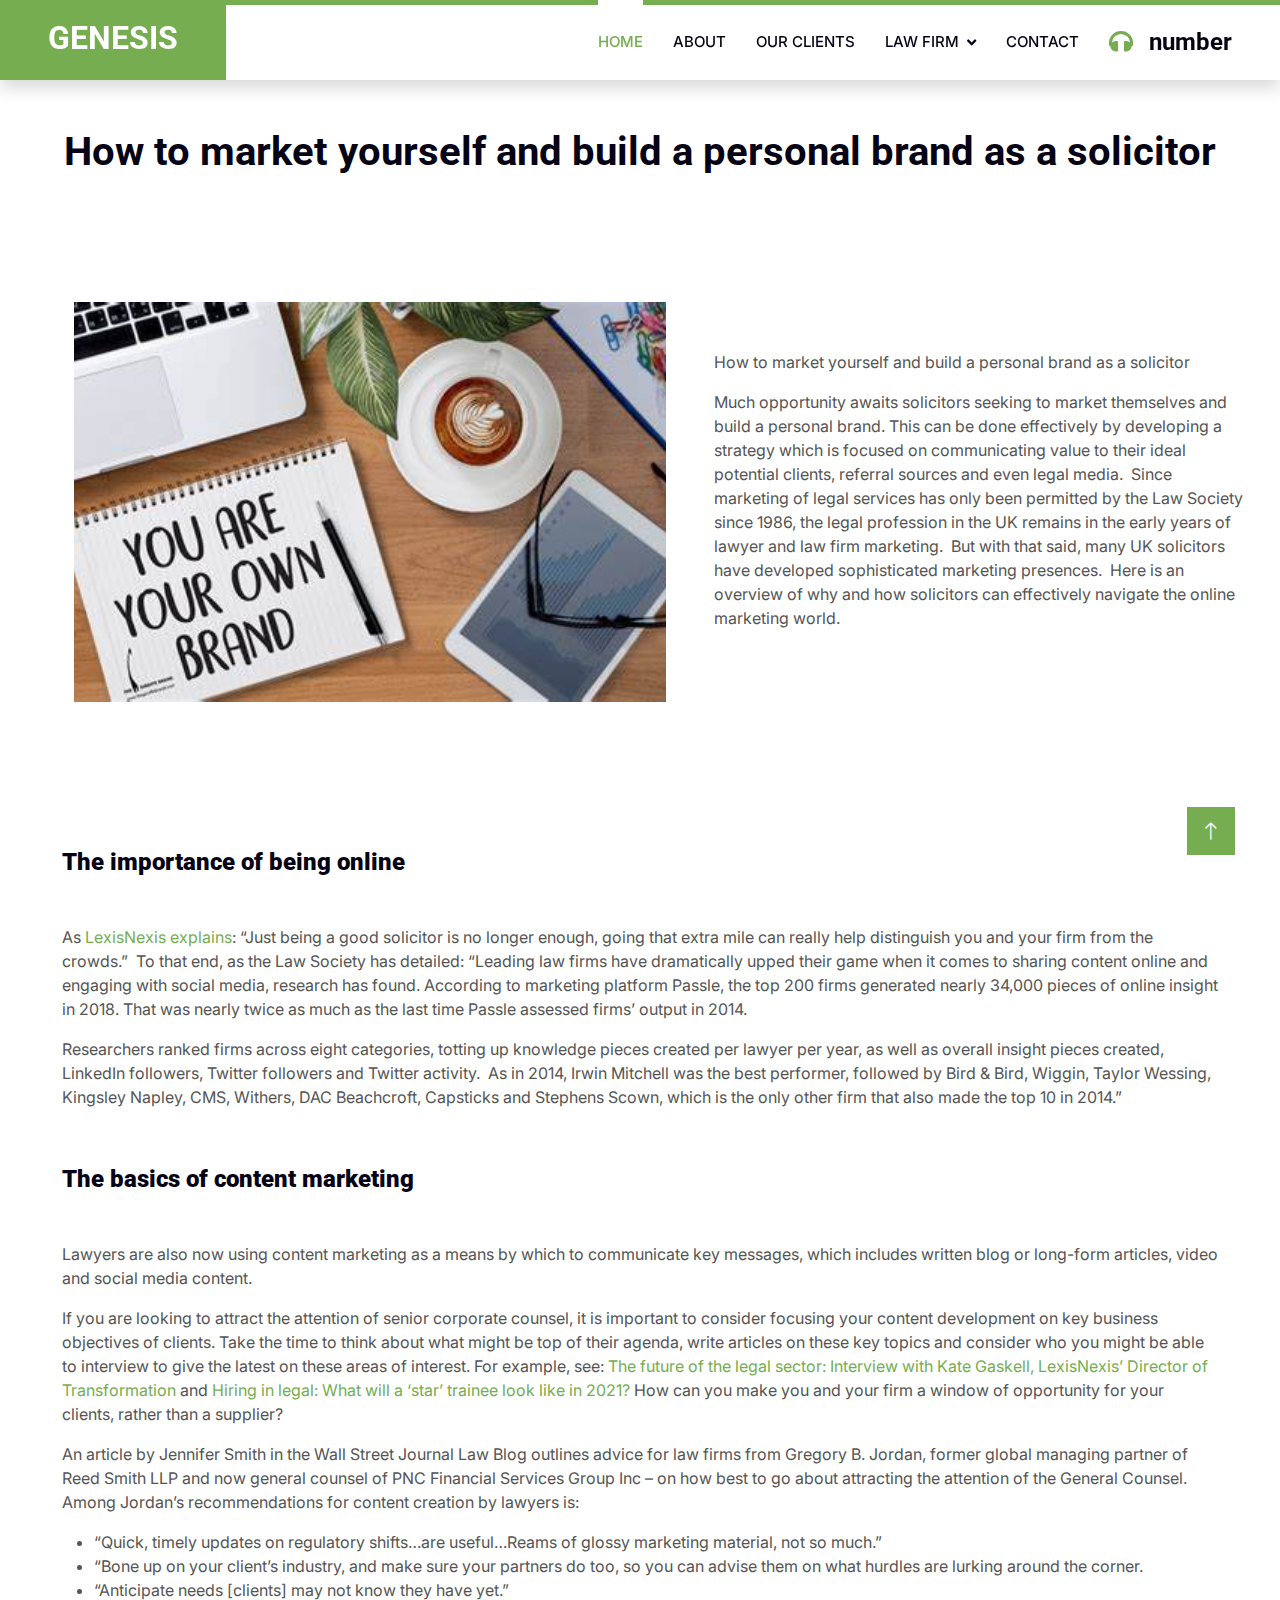
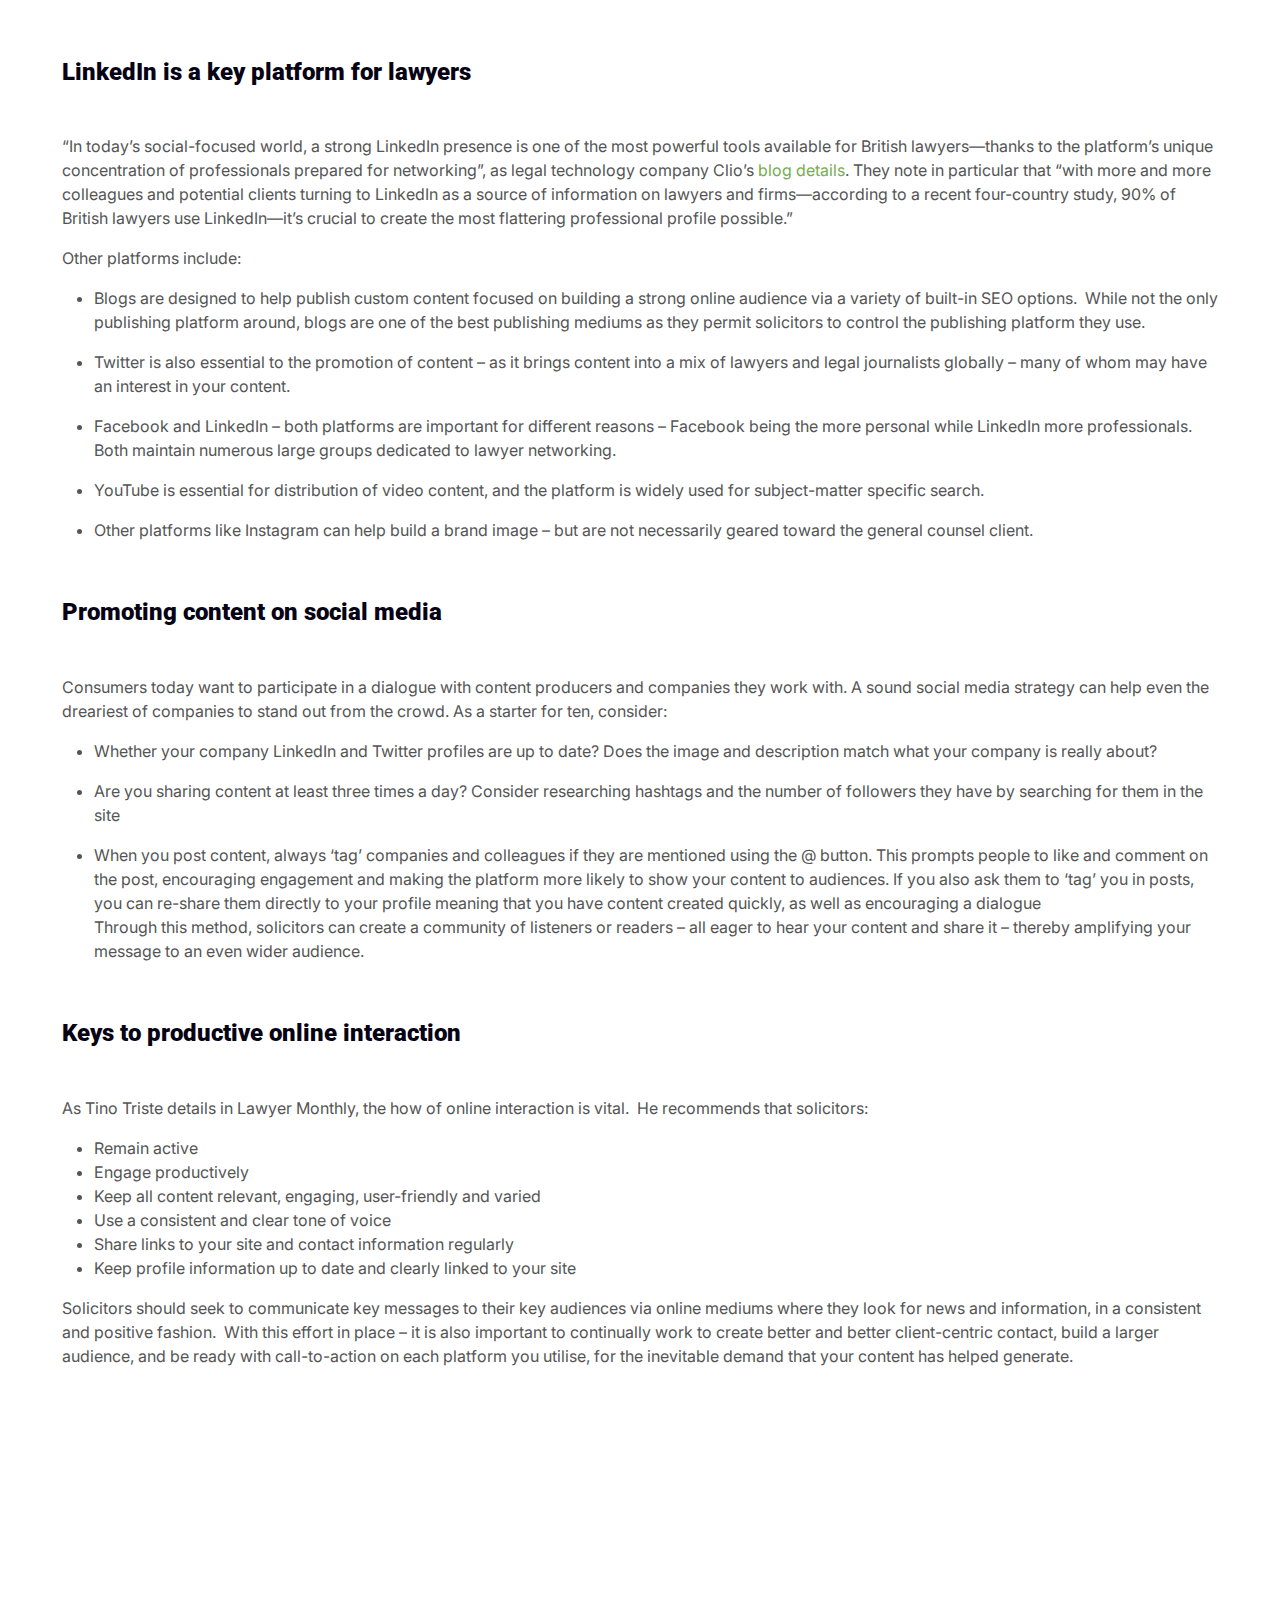
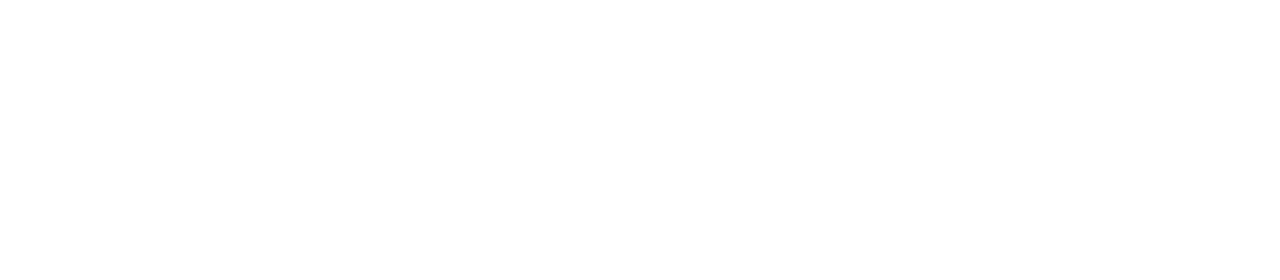
<file: market.html>
<!DOCTYPE html>
<html lang="en">
<head>
    <meta charset="utf-8">
    <title>genesis consult and associate</title>
    <meta content="width=device-width, initial-scale=1.0" name="viewport">
    <meta content="" name="keywords">
    <meta content="" name="description">

    <!-- Favicon -->
    <link href="img/favicon.ico" rel="icon">

    <!-- Google Web Fonts -->
    <link rel="preconnect" href="https://fonts.googleapis.com">
    <link rel="preconnect" href="https://fonts.gstatic.com" crossorigin>
    <link href="https://fonts.googleapis.com/css2?family=Inter:wght@400;600&family=Roboto:wght@500;700&display=swap" rel="stylesheet">

    <!-- Icon Font Stylesheet -->
    <link href="https://cdnjs.cloudflare.com/ajax/libs/font-awesome/5.10.0/css/all.min.css" rel="stylesheet">
    <link href="https://cdn.jsdelivr.net/npm/bootstrap-icons@1.4.1/font/bootstrap-icons.css" rel="stylesheet">

    <!-- Libraries Stylesheet -->
    <link href="lib/animate/animate.min.css" rel="stylesheet">
    <link href="lib/owlcarousel/assets/owl.carousel.min.css" rel="stylesheet">

    <!-- Customized Bootstrap Stylesheet -->
    <link href="css/bootstrap.min.css" rel="stylesheet">

    <!-- Template Stylesheet -->
    <link href="css/style.css" rel="stylesheet">
</head>
<body>
    <!-- Spinner Start -->
    <div id="spinner" class="show bg-white position-fixed translate-middle w-100 vh-100 top-50 start-50 d-flex align-items-center justify-content-center">
        <div class="spinner-grow text-primary" style="width: 3rem; height: 3rem;" role="status">
            <span class="sr-only">Loading...</span>
        </div>
    </div>
    <!-- Spinner End -->


    <!-- Navbar Start -->
    <nav class="navbar navbar-expand-lg bg-white navbar-light shadow border-top border-5 border-primary sticky-top p-0">
        <a href="index.html" class="navbar-brand bg-primary d-flex align-items-center px-4 px-lg-5">
            <h2 class="mb-2 text-white">GENESIS</h2>
        </a>
        <button type="button" class="navbar-toggler me-4" data-bs-toggle="collapse" data-bs-target="#navbarCollapse">
            <span class="navbar-toggler-icon"></span>
        </button>
        <div class="collapse navbar-collapse" id="navbarCollapse">
                       <div class="navbar-nav ms-auto p-4 p-lg-0">
                <a href="index.html" class="nav-item nav-link active">Home</a>
                <a href="about.html" class="nav-item nav-link">About</a>
                <a href="service.html" class="nav-item nav-link">our clients</a>
                <div class="nav-item dropdown">
                    <a href="#" class="nav-link dropdown-toggle" data-bs-toggle="dropdown">law firm</a>
                    <div class="dropdown-menu fade-up m-0">
                        <a href="price.html" class="dropdown-item">transactions</a>
                        <a href="feature.html" class="dropdown-item">events & news</a>
                        <a href="quote.html" class="dropdown-item">careers</a>
                        <a href="team.html" class="dropdown-item">Our Team</a>
                        <a href="testimonial.html" class="dropdown-item">Testimonials</a>
                       <!--  <a href="404.html" class="dropdown-item">404 Page</a> -->
                    </div>
                </div>
                <a href="contact.html" class="nav-item nav-link">Contact</a>
            </div>
            <h4 class="m-0 pe-lg-5 d-none d-lg-block"><i class="fa fa-headphones text-primary me-3"></i>number</h4>
        </div>
    </nav>
    <!-- Navbar End -->

    <div class="container-xxl py-5 wow fadeInUp" data-wow-delay="0.1s" style="visibility: visible; animation-delay: 0.1s; animation-name: fadeInUp;">
        <div class="text-center">
            <div style="margin-bottom: 30px" class="news-header__main text-gray-800">
                <h1>How to market yourself and build a personal brand as a solicitor</h1>
        </div>
    </div>
    <div style="margin-right: 50px; margin-left: 50px; visibility: visible; animation-delay: 0.1s; animation-name: fadeInUp;" class="container-xxl py-5 wow fadeInUp">
        <div class="container about py-5 px-lg-0">
            <div class="row g-5 mx-lg-0">
                <div class="col-lg-6 ps-lg-0 wow fadeInLeft" data-wow-delay="0.1s" style="min-height: 400px; visibility: visible; animation-delay: 0.1s; animation-name: fadeInLeft;">
                    <div class="position-relative h-100">
                        <img class="position-absolute img-fluid w-100 h-100" src="img/brand.jpeg" style="object-fit: cover;" alt="">
                    </div>
                </div>
                <div class="col-lg-6 about-text wow fadeInUp" data-wow-delay="0.3s" style="visibility: visible; animation-delay: 0.3s; animation-name: fadeInUp;">
                    <p class="mb-5">
                        <p> How to market yourself and build a personal brand as a solicitor</p>
                        <p><strong></strong><strong></strong>Much opportunity awaits solicitors seeking to market themselves and build a personal brand. This can be done effectively by developing a strategy which is focused on communicating value to their ideal potential clients, referral sources and even legal media.&nbsp; Since marketing of legal services has only been permitted by the Law Society since 1986, the legal profession in the UK remains in the early years of lawyer and law firm marketing.&nbsp; But with that said, many UK solicitors have developed sophisticated marketing presences.&nbsp; Here is an overview of why and how solicitors can effectively navigate the online marketing world.</p>
                    </p>
                </div>
            </div>
        </div>
    </div>
    <div style="visibility: visible; animation-delay: 0.1s; animation-name: fadeInUp;">
        <div style="margin-top: 10px; margin-bottom: 10px; margin-left: 50px; margin-right: 50px">
            <p>&nbsp;</p><h4><strong>The importance of being online</strong></h4><p><strong>&nbsp;</strong></p><p>As <a href="https://www.lexisnexis.co.uk/research-and-reports/smolo/marketing-tips-for-law-firms.html">LexisNexis explains</a>: “Just being a good solicitor is no longer enough, going that extra mile can really help distinguish you and your firm from the crowds.”&nbsp; To that end, as the Law Society has detailed: “Leading law firms have dramatically upped their game when it comes to sharing content online and engaging with social media, research has found.&nbsp;According to marketing platform&nbsp;Passle, the top 200 firms generated nearly 34,000 pieces of online insight in 2018. That was nearly twice as much as the last time&nbsp;Passle&nbsp;assessed firms’ output in 2014.&nbsp;</p><p>Researchers ranked firms across eight categories, totting up knowledge pieces created per lawyer per year, as well as overall insight pieces created, LinkedIn followers, Twitter followers and Twitter activity.&nbsp;&nbsp;As in 2014, Irwin Mitchell was the best performer, followed by Bird &amp; Bird, Wiggin, Taylor Wessing, Kingsley&nbsp;Napley, CMS, Withers, DAC Beachcroft,&nbsp;Capsticks&nbsp;and Stephens&nbsp;Scown, which is the only other firm that also made the top 10 in 2014.”</p><p>&nbsp;</p><h4><strong>The basics of content marketing</strong></h4><p><strong>&nbsp;</strong></p><p>Lawyers are also now using content marketing as a means by which to communicate key messages, which includes written blog or long-form articles, video and social media content.&nbsp; </p><p>If you are looking to attract the attention of senior corporate counsel, it is important to consider focusing your content development on key business objectives of clients. Take the time to think about what might be top of their agenda, write articles on these key topics and consider who you might be able to interview to give the latest on these areas of interest. For example, see: <a href="/blog/in-house/the-future-of-the-legal-sector-interview-with-kate-gaskell-lexisnexis-director-of-transformation">The future of the legal sector: Interview with Kate Gaskell, LexisNexis’ Director of Transformation</a> and <a href="/blog/future-of-law/hiring-in-legal-what-will-a-star-trainee-look-like-in-2021">Hiring in legal: What will a ‘star’ trainee look like in 2021?</a> How can you make you and your firm a window of opportunity for your clients, rather than a supplier?</p><p>An article&nbsp;by&nbsp;Jennifer Smith&nbsp;in the Wall Street Journal Law Blog outlines advice for law firms from&nbsp;Gregory B. Jordan, former global managing partner of Reed Smith LLP and now&nbsp;general counsel&nbsp;of PNC Financial Services Group Inc – on how best to go about attracting the attention of the General Counsel.&nbsp; Among Jordan’s recommendations for content creation by lawyers is:</p><ul><li>“Quick, timely updates on regulatory shifts…are useful…Reams of glossy marketing material, not so much.”</li><li>“Bone up on your client’s industry, and make sure your partners do too, so you can advise them on what hurdles are lurking around the corner.</li><li>“Anticipate needs [clients] may not know they have yet.”</li></ul><p>&nbsp;</p><h4><strong>LinkedIn is a key platform for lawyers</strong></h4><p><strong>&nbsp;</strong></p><p>“In today’s social-focused world, a strong LinkedIn presence is one of the most powerful tools available for British lawyers—thanks to the platform’s unique concentration of professionals prepared for networking”, as legal technology company Clio’s <a href="https://www.clio.com/uk/blog/better-linkedin-profile-lawyers/">blog details</a>. They note in particular that “with more and more colleagues and potential clients turning to LinkedIn as a source of information on lawyers and firms—according to a recent four-country study, 90% of British lawyers use LinkedIn—it’s crucial to create the most flattering professional profile possible.”</p><p>Other platforms include:</p><ul><li>Blogs are designed to help publish custom content focused on building a strong online audience via a variety of built-in SEO options.&nbsp; While not the only publishing platform around, blogs are one of the best publishing mediums as they permit solicitors to control the publishing platform they use.</li></ul><ul><li>Twitter is also essential to the promotion of content – as it brings content into a mix of lawyers and legal journalists globally – many of whom may have an interest in your content.</li></ul><ul><li>Facebook and LinkedIn – both platforms are important for different reasons – Facebook being the more personal while LinkedIn more professionals.&nbsp; Both maintain numerous large groups dedicated to lawyer networking.</li></ul><ul><li>YouTube is essential for distribution of video content, and the platform is widely used for subject-matter specific search. </li></ul><ul><li>Other platforms like Instagram can help build a brand image – but are not necessarily geared toward the general counsel client.</li></ul><p>&nbsp;</p><h4><strong style="background-color: rgba(0, 0, 0, 0); color: inherit; font-family: inherit; font-size: inherit; text-align: inherit; text-transform: inherit; white-space: inherit; word-spacing: normal"></strong><strong style="background-color: rgba(0, 0, 0, 0); color: inherit; font-family: inherit; font-size: inherit; text-align: inherit; text-transform: inherit; white-space: inherit; word-spacing: normal">Promoting content on social media</strong></h4><p><strong style="background-color: rgba(0, 0, 0, 0); color: inherit; font-family: inherit; font-size: inherit; text-align: inherit; text-transform: inherit; white-space: inherit; word-spacing: normal">&nbsp;</strong></p><p>Consumers today want to&nbsp;participate in a dialogue with content producers and companies they work with. A sound social media strategy can help even the dreariest of companies to stand out from the crowd. As a starter for ten, consider:</p><ul><li>Whether your company LinkedIn and Twitter profiles are up to date? Does the image and description match what your company is really about?</li></ul><ul><li>Are you sharing content at least three times a day? Consider researching hashtags and the number of followers they have by searching for them in the site</li></ul><ul><li>When you post content, always ‘tag’ companies and colleagues if they are mentioned using the @ button. This prompts people to like and comment on the post, encouraging engagement and making the platform more likely to show your content to audiences. If you also ask them to ‘tag’ you in posts, you can re-share them directly to your profile meaning that you have content created quickly, as well as encouraging a dialogue <p>Through this method, solicitors can create a community of listeners or readers – all eager to hear your content and share it – thereby amplifying your message to an even wider audience.&nbsp;</p></li></ul><p></p><p>&nbsp;</p><p></p><h4><strong style="background-color: rgba(0, 0, 0, 0); color: inherit; font-family: inherit; font-size: inherit; text-align: inherit; text-transform: inherit; white-space: inherit; word-spacing: normal">Keys to productive online interaction</strong></h4><p><strong style="background-color: rgba(0, 0, 0, 0); color: inherit; font-family: inherit; font-size: inherit; text-align: inherit; text-transform: inherit; white-space: inherit; word-spacing: normal">&nbsp;</strong></p><p>As Tino Triste details in Lawyer Monthly, the how of online interaction is vital.&nbsp; He recommends that solicitors:</p><ul><li>Remain active</li><li>Engage productively</li><li>Keep all content relevant, engaging, user-friendly and varied</li><li>Use a consistent and clear tone of voice</li><li>Share links to your site and contact information regularly</li><li>Keep profile information up to date and clearly linked to your site</li></ul><p>Solicitors should seek to communicate key messages to their key audiences via online mediums where they look for news and information, in a consistent and positive fashion.&nbsp; With this effort in place – it is also important to continually work to create better and better client-centric contact, build a larger audience, and be ready with call-to-action on each platform you utilise, for the inevitable demand that your content has helped generate.</p><p>&nbsp;</p><!--Annoymous User->delayedauth=true -->
        </div>
    </div>
    </div>

    <!-- Footer Start -->
    <div class="container-fluid bg-dark text-light footer pt-5 wow fadeIn" data-wow-delay="0.1s" style="margin-top: 6rem;">
        <div class="container py-5">
            <div class="row g-5">
                <div class="col-lg-3 col-md-6">
                    <p class="mb-2"><i class="fa fa-map-marker-alt me-3"></i>123 Street, New York, USA</p>
                    <p class="mb-2"><i class="fa fa-phone-alt me-3"></i>+012 345 67890</p>
                    <p class="mb-2"><i class="fa fa-envelope me-3"></i>info@example.com</p>
                </div>
                <div class="col-lg-3 col-md-6">
                    <div class="d-flex pt-2">
                        <a class="btn btn-outline-light btn-social" href=""><i class="fab fa-whatsapp"></i></a>
                    </div>
                    <div style="" class="d-flex pt-2">
                        <a class="btn btn-outline-light btn-social" href=""><i class="fab fa-telegram"></i></a>
                    </div>
                </div>
                <div style="" class="col-lg-3 col-md-6">
                    <p>Office Location:</p>
                    <p>No 6. Airport Road, Airport Residential Area, Accra, Ghana.</p>
                    <p>P. O. Box CT 6217, Cantonments, Accra.</p>
                </div>
                <div class="col-lg-3 col-md-6 text-center mb-md-0">
                    &copy;2016 Genesis Legal Consult & Associates
                </div>
            </div>
        </div>
    </div>
    <!-- Footer End -->


    <!-- Back to Top -->
    <a href="#" class="btn btn-lg btn-primary btn-lg-square rounded-0 back-to-top"><i class="bi bi-arrow-up"></i></a>


    <!-- JavaScript Libraries -->
    <script src="https://code.jquery.com/jquery-3.4.1.min.js"></script>
    <script src="https://cdn.jsdelivr.net/npm/bootstrap@5.0.0/dist/js/bootstrap.bundle.min.js"></script>
    <script src="lib/wow/wow.min.js"></script>
    <script src="lib/easing/easing.min.js"></script>
    <script src="lib/waypoints/waypoints.min.js"></script>
    <script src="lib/counterup/counterup.min.js"></script>
    <script src="lib/owlcarousel/owl.carousel.min.js"></script>

    <!-- Template Javascript -->
    <script src="js/main.js"></script>
</body>

</html>
</file>
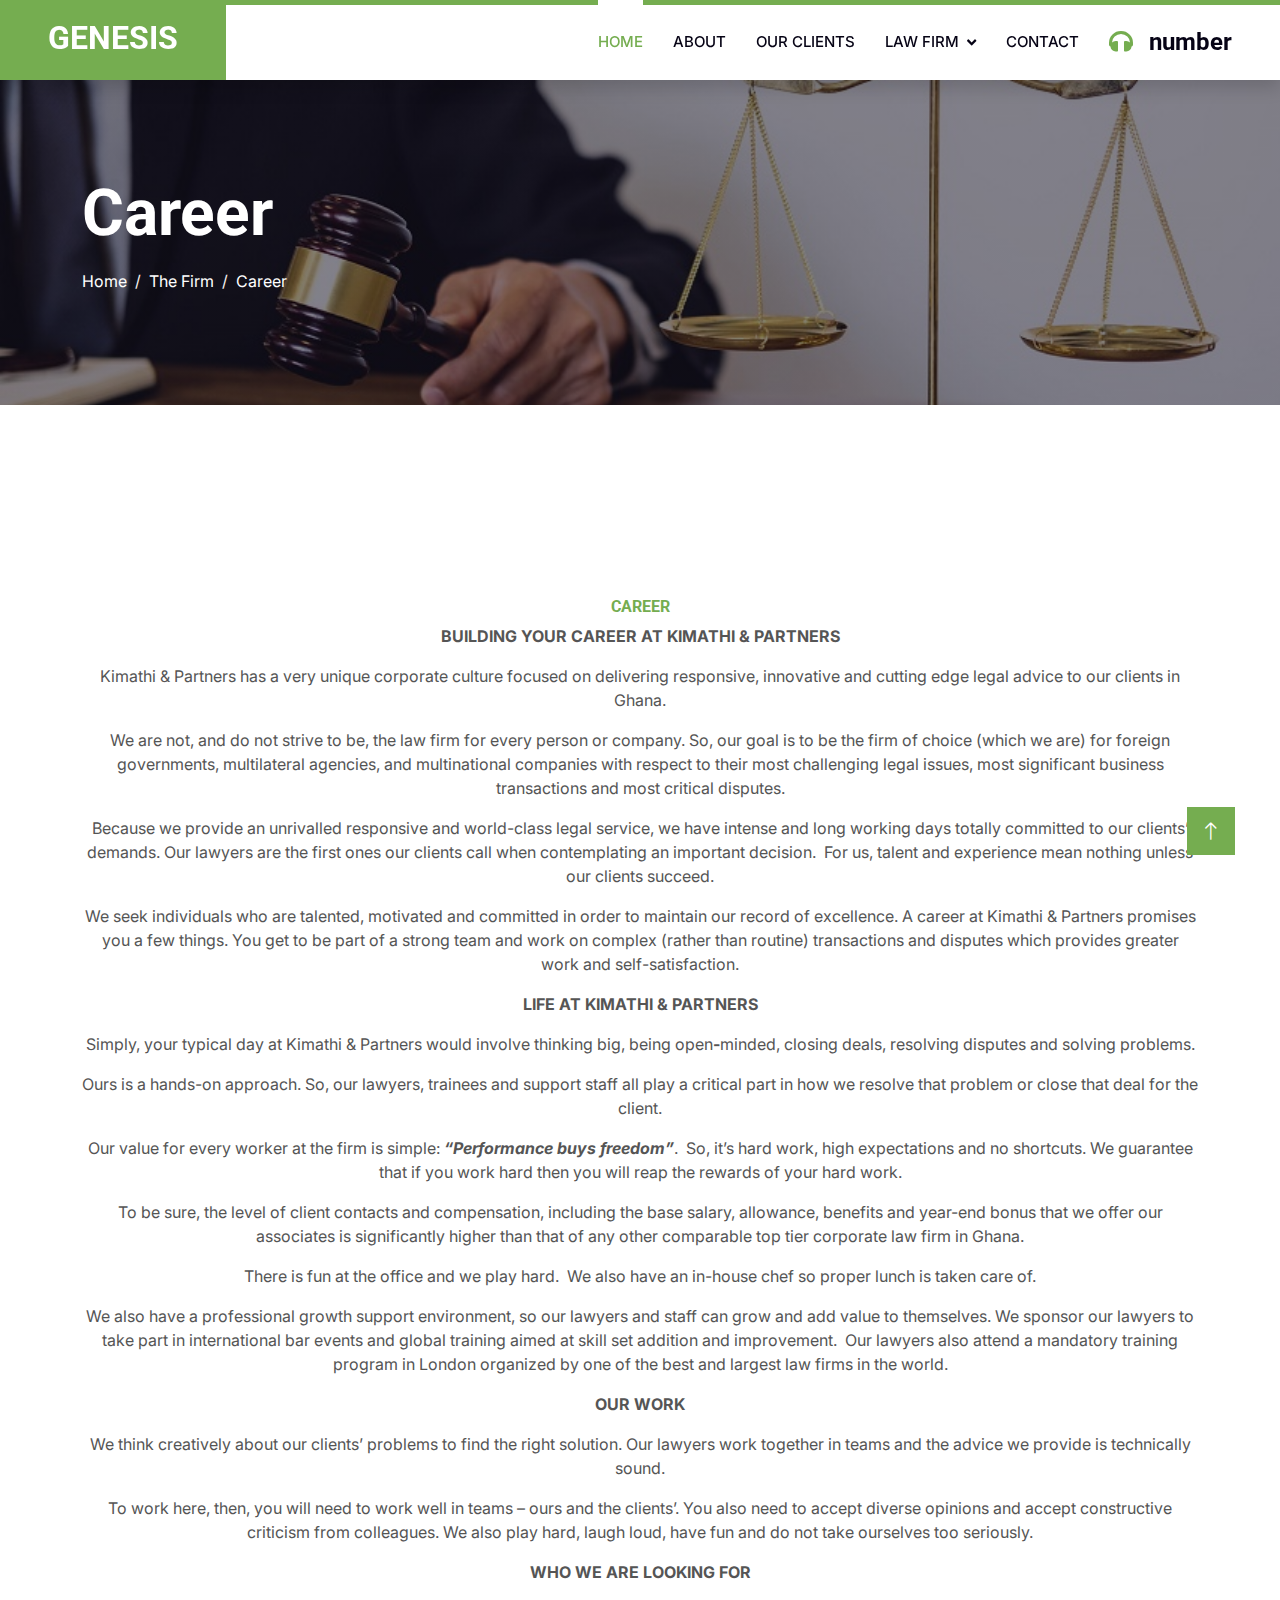
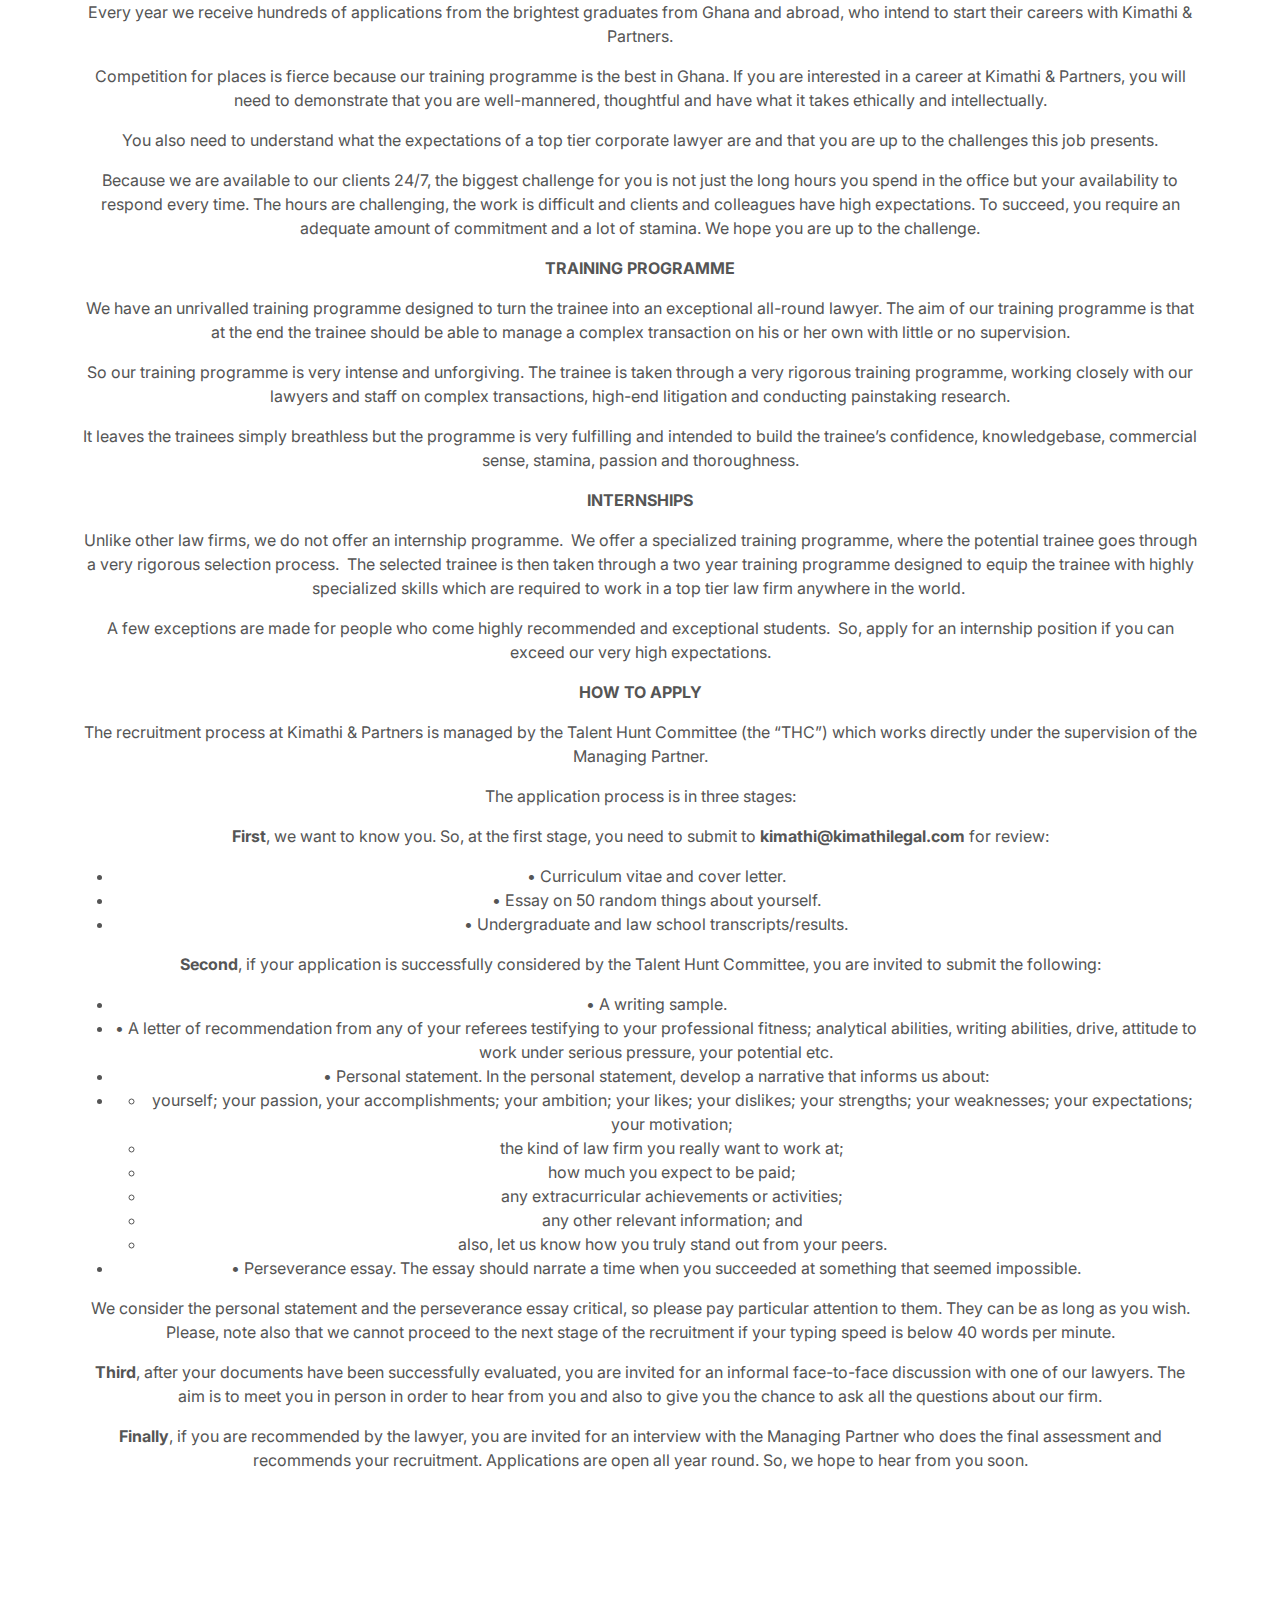
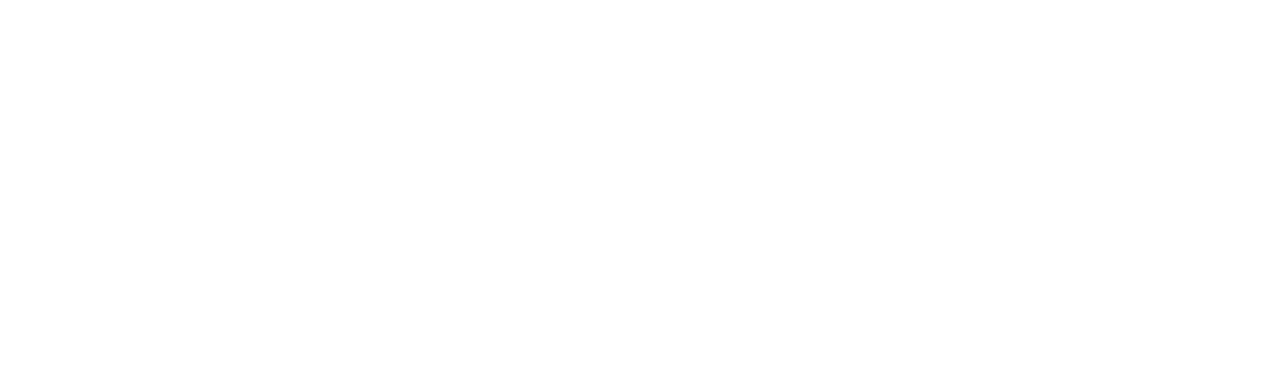
<file: quote.html>
<!DOCTYPE html>
<html lang="en">

<head>
    <meta charset="utf-8">
    <title>genesis consult & associates</title>
    <meta content="width=device-width, initial-scale=1.0" name="viewport">
    <meta content="" name="keywords">
    <meta content="" name="description">

    <!-- Favicon -->
    <link href="img/favicon.ico" rel="icon">

    <!-- Google Web Fonts -->
    <link rel="preconnect" href="https://fonts.googleapis.com">
    <link rel="preconnect" href="https://fonts.gstatic.com" crossorigin>
    <link href="https://fonts.googleapis.com/css2?family=Inter:wght@400;600&family=Roboto:wght@500;700&display=swap" rel="stylesheet">

    <!-- Icon Font Stylesheet -->
    <link href="https://cdnjs.cloudflare.com/ajax/libs/font-awesome/5.10.0/css/all.min.css" rel="stylesheet">
    <link href="https://cdn.jsdelivr.net/npm/bootstrap-icons@1.4.1/font/bootstrap-icons.css" rel="stylesheet">

    <!-- Libraries Stylesheet -->
    <link href="lib/animate/animate.min.css" rel="stylesheet">
    <link href="lib/owlcarousel/assets/owl.carousel.min.css" rel="stylesheet">

    <!-- Customized Bootstrap Stylesheet -->
    <link href="css/bootstrap.min.css" rel="stylesheet">

    <!-- Template Stylesheet -->
    <link href="css/style.css" rel="stylesheet">
</head>

<body>
    <!-- Spinner Start -->
    <div id="spinner" class="show bg-white position-fixed translate-middle w-100 vh-100 top-50 start-50 d-flex align-items-center justify-content-center">
        <div class="spinner-grow text-primary" style="width: 3rem; height: 3rem;" role="status">
            <span class="sr-only">Loading...</span>
        </div>
    </div>
    <!-- Spinner End -->


    <!-- Navbar Start -->
    <nav class="navbar navbar-expand-lg bg-white navbar-light shadow border-top border-5 border-primary sticky-top p-0">
         <a href="index.html" class="navbar-brand bg-primary d-flex align-items-center px-4 px-lg-5">
            <h2 class="mb-2 text-white">GENESIS</h2>
        </a>
        <button type="button" class="navbar-toggler me-4" data-bs-toggle="collapse" data-bs-target="#navbarCollapse">
            <span class="navbar-toggler-icon"></span>
        </button>
        <div class="collapse navbar-collapse" id="navbarCollapse">
            <div class="navbar-nav ms-auto p-4 p-lg-0">
                <a href="index.html" class="nav-item nav-link active">Home</a>
                <a href="about.html" class="nav-item nav-link">About</a>
                <a href="service.html" class="nav-item nav-link">our clients</a>
                <div class="nav-item dropdown">
                    <a href="#" class="nav-link dropdown-toggle" data-bs-toggle="dropdown">law firm</a>
                    <div class="dropdown-menu fade-up m-0">
                        <a href="quote.html" class="dropdown-item">careers</a>
                        <a href="team.html" class="dropdown-item">Our Team</a>
                        <a href="testimonial.html" class="dropdown-item">Testimonials</a>
                       <!--  <a href="404.html" class="dropdown-item">404 Page</a> -->
                    </div>
                </div>
                <a href="contact.html" class="nav-item nav-link">Contact</a>
            </div>
            <h4 class="m-0 pe-lg-5 d-none d-lg-block"><i class="fa fa-headphones text-primary me-3"></i>number</h4>
        </div>
    </nav>
    <!-- Navbar End -->


    <!-- Page Header Start -->
    <div class="container-fluid page-header py-5" style="margin-bottom: 6rem;">
        <div class="container py-5">
            <h1 class="display-3 text-white mb-3 animated slideInDown">Career</h1>
            <nav aria-label="breadcrumb animated slideInDown">
                <ol class="breadcrumb">
                    <li class="breadcrumb-item"><a class="text-white" href="#">Home</a></li>
                    <li class="breadcrumb-item"><a class="text-white" href="#">The Firm</a></li>
                    <li class="breadcrumb-item text-white active" aria-current="page">Career</li>
                </ol>
            </nav>
        </div>
    </div>
    <!-- Page Header End -->


    <!-- Team Start -->
    <div class="container-xxl py-5">
        <div class="container py-5">
            <div class="text-center wow fadeInUp" data-wow-delay="0.1s">
                <h6 class="text-secondary text-uppercase">Career</h6>
                <p><strong>BUILDING YOUR CAREER AT KIMATHI &amp; PARTNERS</strong></p>

                <p>Kimathi &amp; Partners has a very unique corporate culture focused on delivering responsive, innovative and cutting edge legal advice to our clients in Ghana.</p>

                <p>We are not, and do not strive to be, the law firm for every person or company. So, our goal is to be the firm of choice (which we are) for foreign governments, multilateral agencies, and multinational companies with respect to their most challenging legal issues, most significant business transactions and most critical disputes.</p>

                <p>Because we provide an unrivalled responsive and world-class legal service, we have intense and long working days totally committed to our clients’ demands. Our lawyers are the first ones our clients call when contemplating an important decision.&nbsp; For us, talent and experience mean nothing unless our clients succeed.</p>

                <p>We seek individuals who are talented, motivated and committed in order to maintain our record of excellence. A career at Kimathi &amp; Partners promises you a few things. You get to be part of a strong team and work on complex (rather than routine) transactions and disputes which provides greater work and self-satisfaction.</p>

                <p><strong>LIFE AT KIMATHI &amp; PARTNERS </strong></p>

                <p>Simply, your typical day at Kimathi &amp; Partners would involve thinking big, being open<strong>-</strong>minded, closing deals, resolving disputes and solving problems.</p>

                <p>Ours is a hands-on approach. So, our lawyers, trainees and support staff all play a critical part in how we resolve that problem or close that deal for the client.</p>

                <p>Our value for every worker at the firm is simple: <strong><em>“Performance buys freedom”</em></strong>.&nbsp; So, it’s hard work, high expectations and no shortcuts. We guarantee that if you work hard then you will reap the rewards of your hard work.</p>

                <p>To be sure, the level of client contacts and compensation, including the base salary, allowance, benefits and year-end bonus that we offer our associates is significantly higher than that of any other comparable top tier corporate law firm in Ghana.</p>

                <p>There is fun at the office and we play hard.&nbsp; We also have an in-house chef so proper lunch is taken care of.</p>

                <p>We also have a professional growth support environment, so our lawyers and staff can grow and add value to themselves. We sponsor our lawyers to take part in international bar events and global training aimed at skill set addition and improvement.&nbsp; Our lawyers also attend a mandatory training program in London organized by one of the best and largest law firms in the world.</p>

                <p><strong>OUR WORK </strong></p>

                <p>We think creatively about our clients’ problems to find the right solution. Our lawyers work together in teams and the advice we provide is technically sound.</p>

                <p>To work here, then, you will need to work well in teams – ours and the clients’. You also need to accept diverse opinions and accept constructive criticism from colleagues. We also play hard, laugh loud, have fun and do not take ourselves too seriously.</p>

                <p><strong>WHO WE ARE LOOKING FOR</strong></p>

                <p>Every year we receive hundreds of applications from the brightest graduates from Ghana and abroad, who intend to start their careers with Kimathi &amp; Partners.</p>

                <p>Competition for places is fierce because our training programme is the best in Ghana. If you are interested in a career at Kimathi &amp; Partners, you will need to demonstrate that you are well-mannered, thoughtful and have what it takes ethically and intellectually.</p>

                <p>You also need to understand what the expectations of a top tier corporate lawyer are and that you are up to the challenges this job presents.</p>

                <p>Because we are available to our clients 24/7, the biggest challenge for you is not just the long hours you spend in the office but your availability to respond every time. The hours are challenging, the work is difficult and clients and colleagues have high expectations. To succeed, you require an adequate amount of commitment and a lot of stamina. We hope you are up to the challenge.</p>

                <p><strong>TRAINING PROGRAMME</strong></p>

                <p>We have an unrivalled training programme designed to turn the trainee into an exceptional all-round lawyer. The aim of our training programme is that at the end the trainee should be able to manage a complex transaction on his or her own with little or no supervision.</p>

                <p>So our training programme is very intense and unforgiving. The trainee is taken through a very rigorous training programme, working closely with our lawyers and staff on complex transactions, high-end litigation and conducting painstaking research.</p>

                <p>It leaves the trainees simply breathless but the programme is very fulfilling and intended to build the trainee’s confidence, knowledgebase, commercial sense, stamina, passion and thoroughness.</p>

                <p><strong>INTERNSHIPS</strong></p>

                <p>Unlike other law firms, we do not offer an internship programme.&nbsp; We offer a specialized training programme, where the potential trainee goes through a very rigorous selection process.&nbsp; The selected trainee is then taken through a two year training programme designed to equip the trainee with highly specialized skills which are required to work in a top tier law firm anywhere in the world.&nbsp;</p>

                <p>A few exceptions are made for people who come highly recommended and exceptional students.&nbsp; So, apply for an internship position if you can exceed our very high expectations.</p>

                <p><strong>HOW TO APPLY</strong></p>

                <p>The recruitment process at Kimathi &amp; Partners is managed by the Talent Hunt Committee (the “THC”) which works directly under the supervision of the Managing Partner.</p>

                <p>The application process is in three stages:</p>

                <p><strong>First</strong>, we want to know you. So, at the first stage, you need to submit to <b>kimathi@kimathilegal.com</b> for review:</p>

                <ul>
                    <li>• Curriculum vitae and cover letter.</li>
                    <li>• Essay on 50 random things about yourself.</li>
                    <li>• Undergraduate and law school transcripts/results.</li>
                </ul>

                <p><strong>Second</strong>, if your application is successfully considered by the Talent Hunt Committee, you are invited to submit the following:</p>

                <ul>
                    <li>• A writing sample.</li>
                    <li>• A letter of recommendation from any of your referees testifying to your professional fitness; analytical abilities, writing abilities, drive, attitude to work under serious pressure, your potential etc.</li>
                    <li>• Personal statement. In the personal statement, develop a narrative that informs us about:

                        </li><li><ul>
                        
                            <li>yourself; your passion, your accomplishments; your ambition; your likes; your dislikes; your strengths; your weaknesses; your expectations; your motivation;</li>
                            <li>the kind of law firm you really want to work at;</li>
                            <li>how much you expect to be paid;</li>
                            <li>any extracurricular achievements or activities;</li>
                            <li>any other relevant information; and</li>
                            <li>also, let us know how you truly stand out from your peers.</li>
                        </ul>
                        </li>
                    
                    
                    <li>• Perseverance essay. The essay should narrate a time when you succeeded at something that seemed impossible.</li>
                </ul>

                <p>We consider the personal statement and the perseverance essay critical, so please pay particular attention to them. They can be as long as you wish. Please, note also that we cannot proceed to the next stage of the recruitment if your typing speed is below 40 words per minute.</p>

                <p><strong>Third</strong>, after your documents have been successfully evaluated, you are invited for an informal face-to-face discussion with one of our lawyers. The aim is to meet you in person in order to hear from you and also to give you the chance to ask all the questions about our firm.</p>

                <p><strong>Finally</strong>, if you are recommended by the lawyer, you are invited for an interview with the Managing Partner who does the final assessment and recommends your recruitment. Applications are open all year round. So, we hope to hear from you soon.</p>
            </div>
        </div>
    </div>
    <!-- Team End -->
        

    <!-- Footer Start -->
    <div class="container-fluid bg-dark text-light footer pt-5 wow fadeIn" data-wow-delay="0.1s" style="margin-top: 6rem;">
        <div class="container py-5">
            <div class="row g-5">
                <div class="col-lg-3 col-md-6">
                    <p class="mb-2"><i class="fa fa-map-marker-alt me-3"></i>123 Street, New York, USA</p>
                    <p class="mb-2"><i class="fa fa-phone-alt me-3"></i>+012 345 67890</p>
                    <p class="mb-2"><i class="fa fa-envelope me-3"></i>info@example.com</p>
                </div>
                <div class="col-lg-3 col-md-6">
                    <div class="d-flex pt-2">
                        <a class="btn btn-outline-light btn-social" href=""><i class="fab fa-whatsapp"></i></a>
                    </div>
                    <div style="" class="d-flex pt-2">
                        <a class="btn btn-outline-light btn-social" href=""><i class="fab fa-telegram"></i></a>
                    </div>
                </div>
                <div style="" class="col-lg-3 col-md-6">
                    <p>Office Location:</p>
                    <p>No 6. Airport Road, Airport Residential Area, Accra, Ghana.</p>
                    <p>P. O. Box CT 6217, Cantonments, Accra.</p>
                </div>
                <div class="col-lg-3 col-md-6 text-center mb-md-0">
                    &copy;2016 Genesis Legal Consult & Associates
                </div>
            </div>
        </div>
    </div>
    <!-- Footer End -->


    <!-- Back to Top -->
    <a href="#" class="btn btn-lg btn-primary btn-lg-square rounded-0 back-to-top"><i class="bi bi-arrow-up"></i></a>


    <!-- JavaScript Libraries -->
    <script src="https://code.jquery.com/jquery-3.4.1.min.js"></script>
    <script src="https://cdn.jsdelivr.net/npm/bootstrap@5.0.0/dist/js/bootstrap.bundle.min.js"></script>
    <script src="lib/wow/wow.min.js"></script>
    <script src="lib/easing/easing.min.js"></script>
    <script src="lib/waypoints/waypoints.min.js"></script>
    <script src="lib/counterup/counterup.min.js"></script>
    <script src="lib/owlcarousel/owl.carousel.min.js"></script>

    <!-- Template Javascript -->
    <script src="js/main.js"></script>
</body>

</html>
</file>
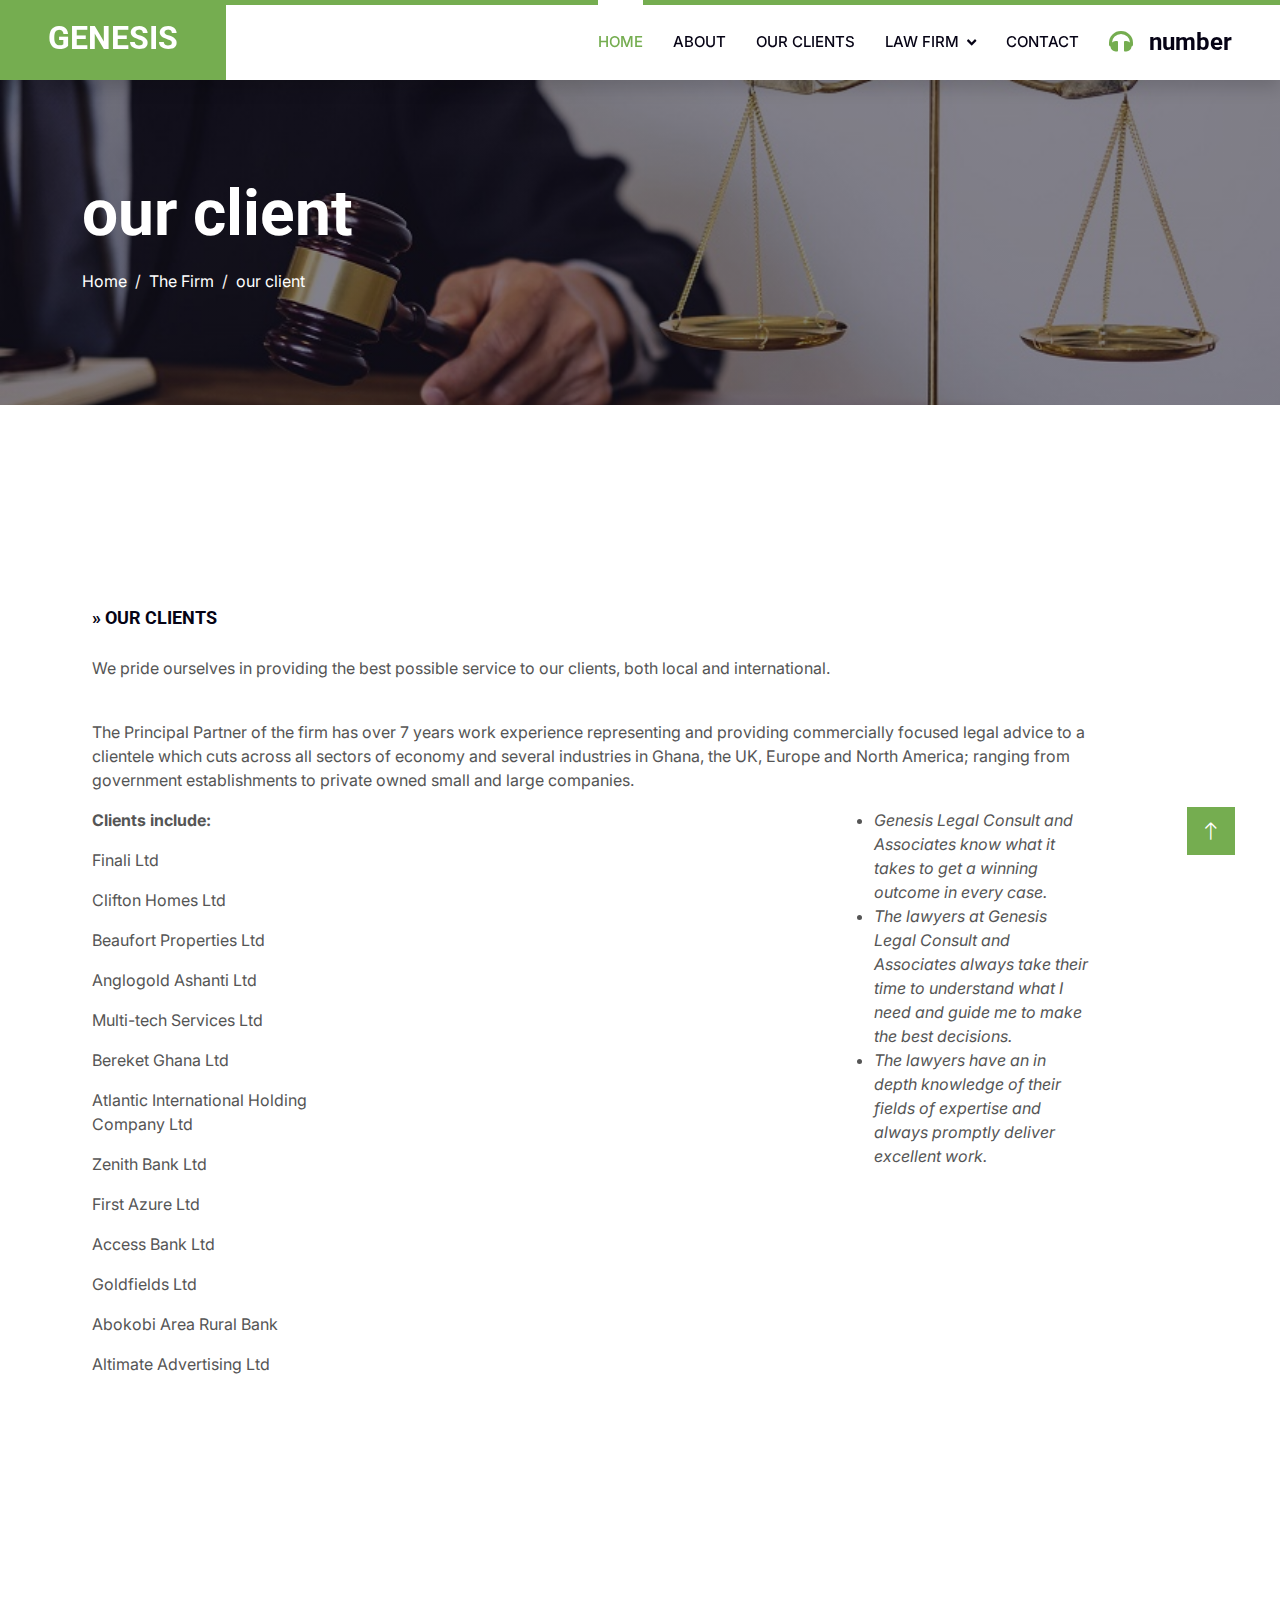
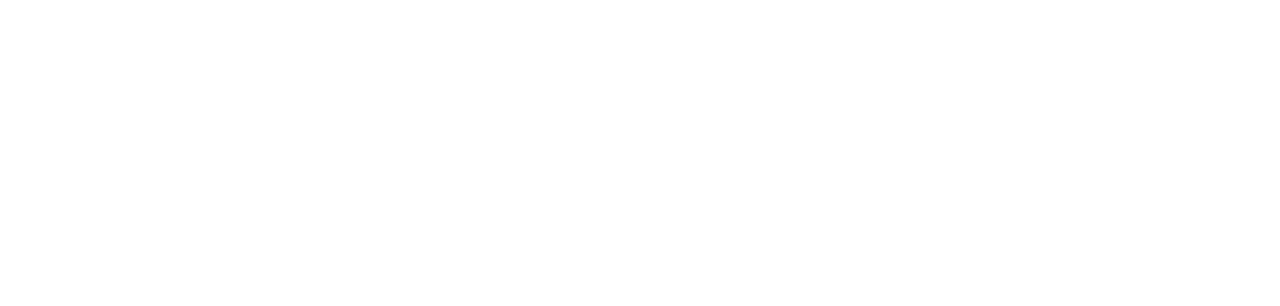
<file: service.html>
<!DOCTYPE html>
<html lang="en">

<head>
    <meta charset="utf-8">
    <title>genesis consult & associates</title>
    <meta content="width=device-width, initial-scale=1.0" name="viewport">
    <meta content="" name="keywords">
    <meta content="" name="description">

    <!-- Favicon -->
    <link href="img/favicon.ico" rel="icon">

    <!-- Google Web Fonts -->
    <link rel="preconnect" href="https://fonts.googleapis.com">
    <link rel="preconnect" href="https://fonts.gstatic.com" crossorigin>
    <link href="https://fonts.googleapis.com/css2?family=Inter:wght@400;600&family=Roboto:wght@500;700&display=swap" rel="stylesheet">

    <!-- Icon Font Stylesheet -->
    <link href="https://cdnjs.cloudflare.com/ajax/libs/font-awesome/5.10.0/css/all.min.css" rel="stylesheet">
    <link href="https://cdn.jsdelivr.net/npm/bootstrap-icons@1.4.1/font/bootstrap-icons.css" rel="stylesheet">

    <!-- Libraries Stylesheet -->
    <link href="lib/animate/animate.min.css" rel="stylesheet">
    <link href="lib/owlcarousel/assets/owl.carousel.min.css" rel="stylesheet">

    <!-- Customized Bootstrap Stylesheet -->
    <link href="css/bootstrap.min.css" rel="stylesheet">

    <!-- Template Stylesheet -->
    <link href="css/style.css" rel="stylesheet">
</head>

<body>
    <!-- Spinner Start -->
    <div id="spinner" class="show bg-white position-fixed translate-middle w-100 vh-100 top-50 start-50 d-flex align-items-center justify-content-center">
        <div class="spinner-grow text-primary" style="width: 3rem; height: 3rem;" role="status">
            <span class="sr-only">Loading...</span>
        </div>
    </div>
    <!-- Spinner End -->


    <!-- Navbar Start -->
    <nav class="navbar navbar-expand-lg bg-white navbar-light shadow border-top border-5 border-primary sticky-top p-0">
         <a href="index.html" class="navbar-brand bg-primary d-flex align-items-center px-4 px-lg-5">
            <h2 class="mb-2 text-white">GENESIS</h2>
        </a>
        <button type="button" class="navbar-toggler me-4" data-bs-toggle="collapse" data-bs-target="#navbarCollapse">
            <span class="navbar-toggler-icon"></span>
        </button>
        <div class="collapse navbar-collapse" id="navbarCollapse">
            <div class="navbar-nav ms-auto p-4 p-lg-0">
                <a href="index.html" class="nav-item nav-link active">Home</a>
                <a href="about.html" class="nav-item nav-link">About</a>
                <a href="service.html" class="nav-item nav-link">our clients</a>
                <div class="nav-item dropdown">
                    <a href="#" class="nav-link dropdown-toggle" data-bs-toggle="dropdown">law firm</a>
                    <div class="dropdown-menu fade-up m-0">
                        <a href="quote.html" class="dropdown-item">careers</a>
                        <a href="team.html" class="dropdown-item">Our Team</a>
                        <a href="testimonial.html" class="dropdown-item">Testimonials</a>
                       <!--  <a href="404.html" class="dropdown-item">404 Page</a> -->
                    </div>
                </div>
                <a href="contact.html" class="nav-item nav-link">Contact</a>
            </div>
            <h4 class="m-0 pe-lg-5 d-none d-lg-block"><i class="fa fa-headphones text-primary me-3"></i>number</h4>
        </div>
    </nav>
    <!-- Navbar End -->


    <!-- Page Header Start -->
    <div class="container-fluid page-header py-5" style="margin-bottom: 6rem;">
        <div class="container py-5">
            <h1 class="display-3 text-white mb-3 animated slideInDown">our client</h1>
            <nav aria-label="breadcrumb animated slideInDown">
                <ol class="breadcrumb">
                    <li class="breadcrumb-item"><a class="text-white" href="#">Home</a></li>
                    <li class="breadcrumb-item"><a class="text-white" href="#">The Firm</a></li>
                    <li class="breadcrumb-item text-white active" aria-current="page">our client</li>
                </ol>
            </nav>
        </div>
    </div>
    <!-- Page Header End -->


    <!-- Testimonial Start -->
    <div class="container-xxl py-5 wow fadeInUp" data-wow-delay="0.1s">
        <div class="container py-5">
            <div class="text-center">
            <div class="widget-area">
          <div style="padding:10px; background:#FFFFFF;">
          <table width="100%" border="0" cellspacing="0" cellpadding="0">
                  <tbody><tr>
                    <td width="94%" align="left" valign="top">
                    <h1><div style="padding-bottom:20px; font-size:18px; font-weight:bold; text-transform:uppercase;">» Our Clients</div></h1>
                    <div class="Content_line">We pride ourselves in providing the best possible service to our clients, both local and international.
                                    </div>
                    <p>&nbsp;</p>
                    <div id="content-main">
                      <div id="post-42">
                        <div>
                          <div> <span title="2012-10-31T16:31"> </span></div>
                          <div>
                            <p>The Principal Partner of the firm has over 7  years work experience representing and providing commercially focused   legal advice to a clientele which cuts across all sectors of economy and   several industries in Ghana, the UK, Europe and North America; ranging from   government establishments to private owned small and large companies.</p>
                      <div style=" width:1000px;">
                            <div align="right" style="width:250px; text-align:left; float:right;">
                              <ul>
                                <li><em>Genesis Legal Consult and Associates know what it takes to get a winning outcome in every case.</em></li>
                                <li><em>The lawyers at Genesis Legal Consult and Associates always take their time to understand what I need and guide me to make the best decisions.</em></li>
                                <li><em>The lawyers have an in depth knowledge of their fields of expertise and always promptly deliver excellent work.</em></li>
                              </ul>
                            </div>
                            <div align="left" style="width:250px; float:left;">
                            <p style=" font-size:16px;"><strong>Clients include:</strong></p>
                            <p>Finali Ltd</p>
                            <p>Clifton Homes Ltd</p>
                            <p>Beaufort Properties Ltd</p>
                            <p>Anglogold Ashanti Ltd</p>
                            <p>Multi-tech Services Ltd</p>
                            <p>Bereket Ghana Ltd</p>
                            <p>Atlantic International Holding Company Ltd</p>
                            <p>Zenith Bank Ltd</p>
                            <p>First Azure Ltd</p>
                            <p>Access Bank Ltd</p>
                            <p>Goldfields Ltd</p>
                            <p>Abokobi Area Rural Bank</p>
                            <p>Altimate Advertising Ltd</p>
                            </div>
                            
                            </div>
                            
                          </div>
                          <div>
                            <div></div>
                          </div>
                        </div>
                      </div>
                    </div>
                    <p>&nbsp;</p>
                    </td>
                    <td width="6%" align="left" valign="top"><div style="padding-left:20px;">
                  </a>
                </div>
                </td>
                  </tr>
                </tbody></table>
                          </div>
                          </div>
            </div>
        </div>
    </div>
    <!-- Testimonial End -->

    

    <!-- Footer Start -->
    <div class="container-fluid bg-dark text-light footer pt-5 wow fadeIn" data-wow-delay="0.1s" style="margin-top: 6rem;">
        <div class="container py-5">
            <div class="row g-5">
                <div class="col-lg-3 col-md-6">
                    <p class="mb-2"><i class="fa fa-map-marker-alt me-3"></i>123 Street, New York, USA</p>
                    <p class="mb-2"><i class="fa fa-phone-alt me-3"></i>+012 345 67890</p>
                    <p class="mb-2"><i class="fa fa-envelope me-3"></i>info@example.com</p>
                </div>
                <div class="col-lg-3 col-md-6">
                    <div class="d-flex pt-2">
                        <a class="btn btn-outline-light btn-social" href=""><i class="fab fa-whatsapp"></i></a>
                    </div>
                    <div style="" class="d-flex pt-2">
                        <a class="btn btn-outline-light btn-social" href=""><i class="fab fa-telegram"></i></a>
                    </div>
                </div>
                <div style="" class="col-lg-3 col-md-6">
                    <p>Office Location:</p>
                    <p>No 6. Airport Road, Airport Residential Area, Accra, Ghana.</p>
                    <p>P. O. Box CT 6217, Cantonments, Accra.</p>
                </div>
                <div class="col-lg-3 col-md-6 text-center mb-md-0">
                    &copy;2016 Genesis Legal Consult & Associates
                </div>
            </div>
        </div>
    </div>
    <!-- Footer End -->


    <!-- Back to Top -->
    <a href="#" class="btn btn-lg btn-primary btn-lg-square rounded-0 back-to-top"><i class="bi bi-arrow-up"></i></a>


    <!-- JavaScript Libraries -->
    <script src="https://code.jquery.com/jquery-3.4.1.min.js"></script>
    <script src="https://cdn.jsdelivr.net/npm/bootstrap@5.0.0/dist/js/bootstrap.bundle.min.js"></script>
    <script src="lib/wow/wow.min.js"></script>
    <script src="lib/easing/easing.min.js"></script>
    <script src="lib/waypoints/waypoints.min.js"></script>
    <script src="lib/counterup/counterup.min.js"></script>
    <script src="lib/owlcarousel/owl.carousel.min.js"></script>

    <!-- Template Javascript -->
    <script src="js/main.js"></script>
</body>

</html>
</file>
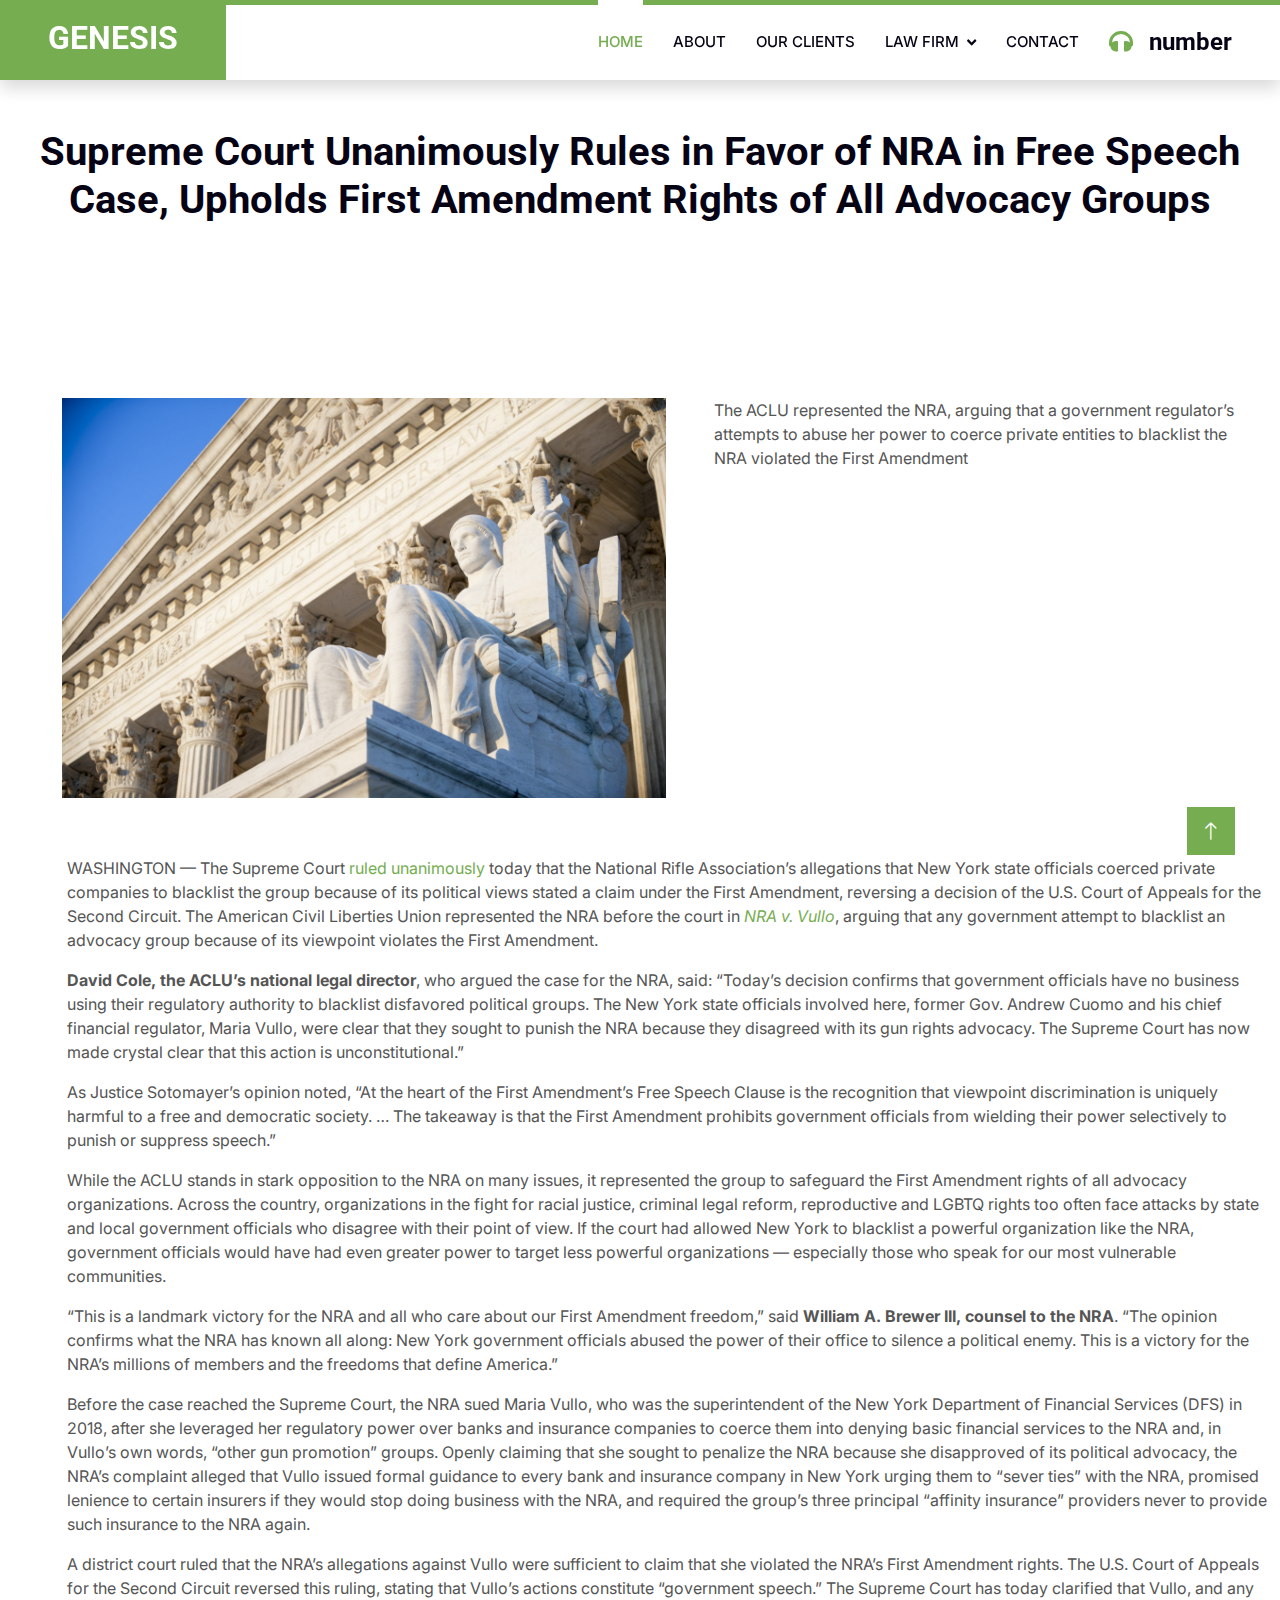
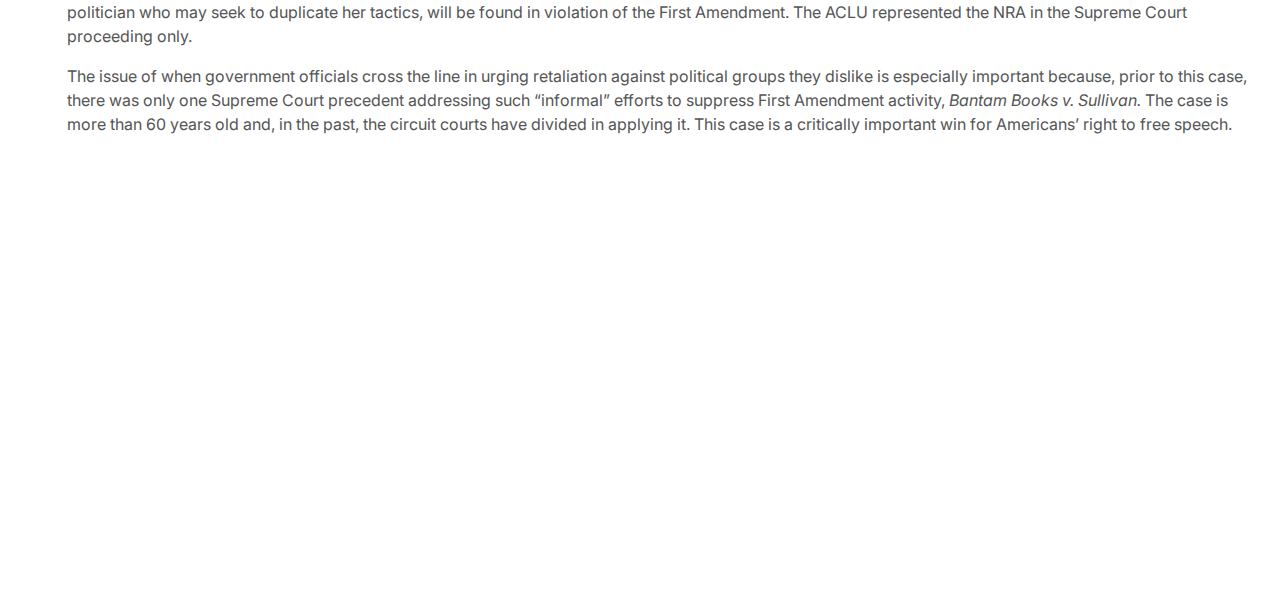
<file: supremecourt.html>
<!DOCTYPE html>
<html lang="en">
<head>
    <meta charset="utf-8">
    <title>genesis consult and associare</title>
    <meta content="width=device-width, initial-scale=1.0" name="viewport">
    <meta content="" name="keywords">
    <meta content="" name="description">

    <!-- Favicon -->
    <link href="img/favicon.ico" rel="icon">

    <!-- Google Web Fonts -->
    <link rel="preconnect" href="https://fonts.googleapis.com">
    <link rel="preconnect" href="https://fonts.gstatic.com" crossorigin>
    <link href="https://fonts.googleapis.com/css2?family=Inter:wght@400;600&family=Roboto:wght@500;700&display=swap" rel="stylesheet">

    <!-- Icon Font Stylesheet -->
    <link href="https://cdnjs.cloudflare.com/ajax/libs/font-awesome/5.10.0/css/all.min.css" rel="stylesheet">
    <link href="https://cdn.jsdelivr.net/npm/bootstrap-icons@1.4.1/font/bootstrap-icons.css" rel="stylesheet">

    <!-- Libraries Stylesheet -->
    <link href="lib/animate/animate.min.css" rel="stylesheet">
    <link href="lib/owlcarousel/assets/owl.carousel.min.css" rel="stylesheet">

    <!-- Customized Bootstrap Stylesheet -->
    <link href="css/bootstrap.min.css" rel="stylesheet">

    <!-- Template Stylesheet -->
    <link href="css/style.css" rel="stylesheet">
</head>
<body>
    <!-- Spinner Start -->
    <div id="spinner" class="show bg-white position-fixed translate-middle w-100 vh-100 top-50 start-50 d-flex align-items-center justify-content-center">
        <div class="spinner-grow text-primary" style="width: 3rem; height: 3rem;" role="status">
            <span class="sr-only">Loading...</span>
        </div>
    </div>
    <!-- Spinner End -->


    <!-- Navbar Start -->
    <nav class="navbar navbar-expand-lg bg-white navbar-light shadow border-top border-5 border-primary sticky-top p-0">
        <a href="index.html" class="navbar-brand bg-primary d-flex align-items-center px-4 px-lg-5">
            <h2 class="mb-2 text-white">GENESIS</h2>
        </a>
        <button type="button" class="navbar-toggler me-4" data-bs-toggle="collapse" data-bs-target="#navbarCollapse">
            <span class="navbar-toggler-icon"></span>
        </button>
        <div class="collapse navbar-collapse" id="navbarCollapse">
                       <div class="navbar-nav ms-auto p-4 p-lg-0">
                <a href="index.html" class="nav-item nav-link active">Home</a>
                <a href="about.html" class="nav-item nav-link">About</a>
                <a href="service.html" class="nav-item nav-link">our clients</a>
                <div class="nav-item dropdown">
                    <a href="#" class="nav-link dropdown-toggle" data-bs-toggle="dropdown">law firm</a>
                    <div class="dropdown-menu fade-up m-0">
                        <a href="price.html" class="dropdown-item">transactions</a>
                        <a href="feature.html" class="dropdown-item">events & news</a>
                        <a href="quote.html" class="dropdown-item">careers</a>
                        <a href="team.html" class="dropdown-item">Our Team</a>
                        <a href="testimonial.html" class="dropdown-item">Testimonials</a>
                       <!--  <a href="404.html" class="dropdown-item">404 Page</a> -->
                    </div>
                </div>
                <a href="contact.html" class="nav-item nav-link">Contact</a>
            </div>
            <h4 class="m-0 pe-lg-5 d-none d-lg-block"><i class="fa fa-headphones text-primary me-3"></i>number</h4>
        </div>
    </nav>
    <!-- Navbar End -->

    <div class="container-xxl py-5 wow fadeInUp" data-wow-delay="0.1s" style="visibility: visible; animation-delay: 0.1s; animation-name: fadeInUp;">
        <div class="text-center">
            <div style="margin-bottom: 30px" class="news-header__main text-gray-800">
                <h1>Supreme Court Unanimously Rules in Favor of NRA in Free Speech Case, Upholds First Amendment Rights of All Advocacy Groups</h1>
            </div>
        </div>
    </div>
    <div style="margin-right: 50px; margin-left: 50px; visibility: visible; animation-delay: 0.1s; animation-name: fadeInUp;" class="container-xxl py-5 wow fadeInUp">
        <div class="container about py-5 px-lg-0">
            <div class="row g-5 mx-lg-0">
                <div class="col-lg-6 ps-lg-0 wow fadeInLeft" data-wow-delay="0.1s" style="min-height: 400px; visibility: visible; animation-delay: 0.1s; animation-name: fadeInLeft;">
                    <div class="position-relative h-100">
                        <img class="position-absolute img-fluid w-100 h-100" src="img/supreme court.jpeg" style="object-fit: cover;" alt="">
                    </div>
                </div>
                <div class="col-lg-6 about-text wow fadeInUp" data-wow-delay="0.3s" style="visibility: visible; animation-delay: 0.3s; animation-name: fadeInUp;">
                    <p class="mb-5">The ACLU represented the NRA, arguing that a government regulator’s attempts to abuse her power to coerce private entities to blacklist the NRA violated the First Amendment</p>
                </div>
            </div>
        </div>
    <div style="visibility: visible; animation-delay: 0.1s; animation-name: fadeInUp;">
        <div style="margin-top: 10px; margin-bottom: 10px; margin-left: 5px; margin-right: 50px">
            <p>WASHINGTON — The Supreme Court <a href="https://www.supremecourt.gov/opinions/23pdf/22-842_6kg7.pdf">ruled unanimously</a> today that the National Rifle Association’s allegations that New York state officials coerced private companies to blacklist the group because of its political views stated a claim under the First Amendment, reversing a decision of the U.S. Court of Appeals for the Second Circuit. The American Civil Liberties Union represented the NRA before the court in <a href="https://www.aclu.org/cases/national-rifle-association-v-vullo"><em>NRA v. Vullo</em></a>, arguing that any government attempt to blacklist an advocacy group because of its viewpoint violates the First Amendment.</p> <p><strong>David Cole, the ACLU’s national legal director</strong>, who argued the case for the NRA, said: “Today’s decision confirms that government officials have no business using their regulatory authority to blacklist disfavored political groups. The New York state officials involved here, former Gov. Andrew Cuomo and his chief financial regulator, Maria Vullo, were clear that they sought to punish the NRA because they disagreed with its gun rights advocacy. The Supreme Court has now made crystal clear that this action is unconstitutional.”</p> <p>As Justice Sotomayer’s opinion noted, “At the heart of the First Amendment’s Free Speech Clause is the recognition that viewpoint discrimination is uniquely harmful to a free and democratic society. … The takeaway is that the First Amendment prohibits government officials from wielding their power selectively to punish or suppress speech.”</p> <p>While the ACLU stands in stark opposition to the NRA on many issues, it represented the group to safeguard the First Amendment rights of all advocacy organizations. Across the country, organizations in the fight for racial justice, criminal legal reform, reproductive and LGBTQ rights too often face attacks by state and local government officials who disagree with their point of view. If the court had allowed New York to blacklist a powerful organization like the NRA, government officials would have had even greater power to target less powerful organizations — especially those who speak for our most vulnerable communities.</p> <p>“This is a landmark victory for the NRA and all who care about our First Amendment freedom,” said <strong>William A. Brewer III, counsel to the NRA</strong>. “The opinion confirms what the NRA has known all along: New York government officials abused the power of their office to silence a political enemy. This is a victory for the NRA’s millions of members and the freedoms that define America.”</p> <p>Before the case reached the Supreme Court, the NRA sued Maria Vullo, who was the superintendent of the New York Department of Financial Services (DFS) in 2018, after she leveraged her regulatory power over banks and insurance companies to coerce them into denying basic financial services to the NRA and, in Vullo’s own words, “other gun promotion” groups. Openly claiming that she sought to penalize the NRA because she disapproved of its political advocacy, the NRA’s complaint alleged that Vullo issued formal guidance to every bank and insurance company in New York urging them to “sever ties” with the NRA, promised lenience to certain insurers if they would stop doing business with the NRA, and required the group’s three principal “affinity insurance” providers never to provide such insurance to the NRA again.</p> <p>A district court ruled that the NRA’s allegations against Vullo were sufficient to claim that she violated the NRA’s First Amendment rights. The U.S. Court of Appeals for the Second Circuit reversed this ruling, stating that Vullo’s actions constitute “government speech.” The Supreme Court has today clarified that Vullo, and any politician who may seek to duplicate her tactics, will be found in violation of the First Amendment. The ACLU represented the NRA in the Supreme Court proceeding only.</p> <p>The issue of when government officials cross the line in urging retaliation against political groups they dislike is especially important because, prior to this case, there was only one Supreme Court precedent addressing such “informal” efforts to suppress First Amendment activity, <em>Bantam Books v. Sullivan.</em> The case is more than 60 years old and, in the past, the circuit courts have divided in applying it. This case is a critically important win for Americans’ right to free speech.</p>
        </div>
    </div>
    </div>

    <!-- Footer Start -->
    <div class="container-fluid bg-dark text-light footer pt-5 wow fadeIn" data-wow-delay="0.1s" style="margin-top: 6rem;">
        <div class="container py-5">
            <div class="row g-5">
                <div class="col-lg-3 col-md-6">
                    <p class="mb-2"><i class="fa fa-map-marker-alt me-3"></i>123 Street, New York, USA</p>
                    <p class="mb-2"><i class="fa fa-phone-alt me-3"></i>+012 345 67890</p>
                    <p class="mb-2"><i class="fa fa-envelope me-3"></i>info@example.com</p>
                </div>
                <div class="col-lg-3 col-md-6">
                    <div class="d-flex pt-2">
                        <a class="btn btn-outline-light btn-social" href=""><i class="fab fa-whatsapp"></i></a>
                    </div>
                    <div style="" class="d-flex pt-2">
                        <a class="btn btn-outline-light btn-social" href=""><i class="fab fa-telegram"></i></a>
                    </div>
                </div>
                <div style="margin-left: -200px" class="col-lg-3 col-md-6">
                    <p>Office Location:</p>
                    <p>No 6. Airport Road, Airport Residential Area, Accra, Ghana.</p>
                    <p>P. O. Box CT 6217, Cantonments, Accra.</p>
                </div>
                <div class="col-lg-3 col-md-6 text-center mb-md-0">
                    &copy;2016 Genesis Legal Consult & Associates
                </div>
            </div>
        </div>
    </div>
    <!-- Footer End -->


    <!-- Back to Top -->
    <a href="#" class="btn btn-lg btn-primary btn-lg-square rounded-0 back-to-top"><i class="bi bi-arrow-up"></i></a>


    <!-- JavaScript Libraries -->
    <script src="https://code.jquery.com/jquery-3.4.1.min.js"></script>
    <script src="https://cdn.jsdelivr.net/npm/bootstrap@5.0.0/dist/js/bootstrap.bundle.min.js"></script>
    <script src="lib/wow/wow.min.js"></script>
    <script src="lib/easing/easing.min.js"></script>
    <script src="lib/waypoints/waypoints.min.js"></script>
    <script src="lib/counterup/counterup.min.js"></script>
    <script src="lib/owlcarousel/owl.carousel.min.js"></script>

    <!-- Template Javascript -->
    <script src="js/main.js"></script>
</body>

</html>
</file>
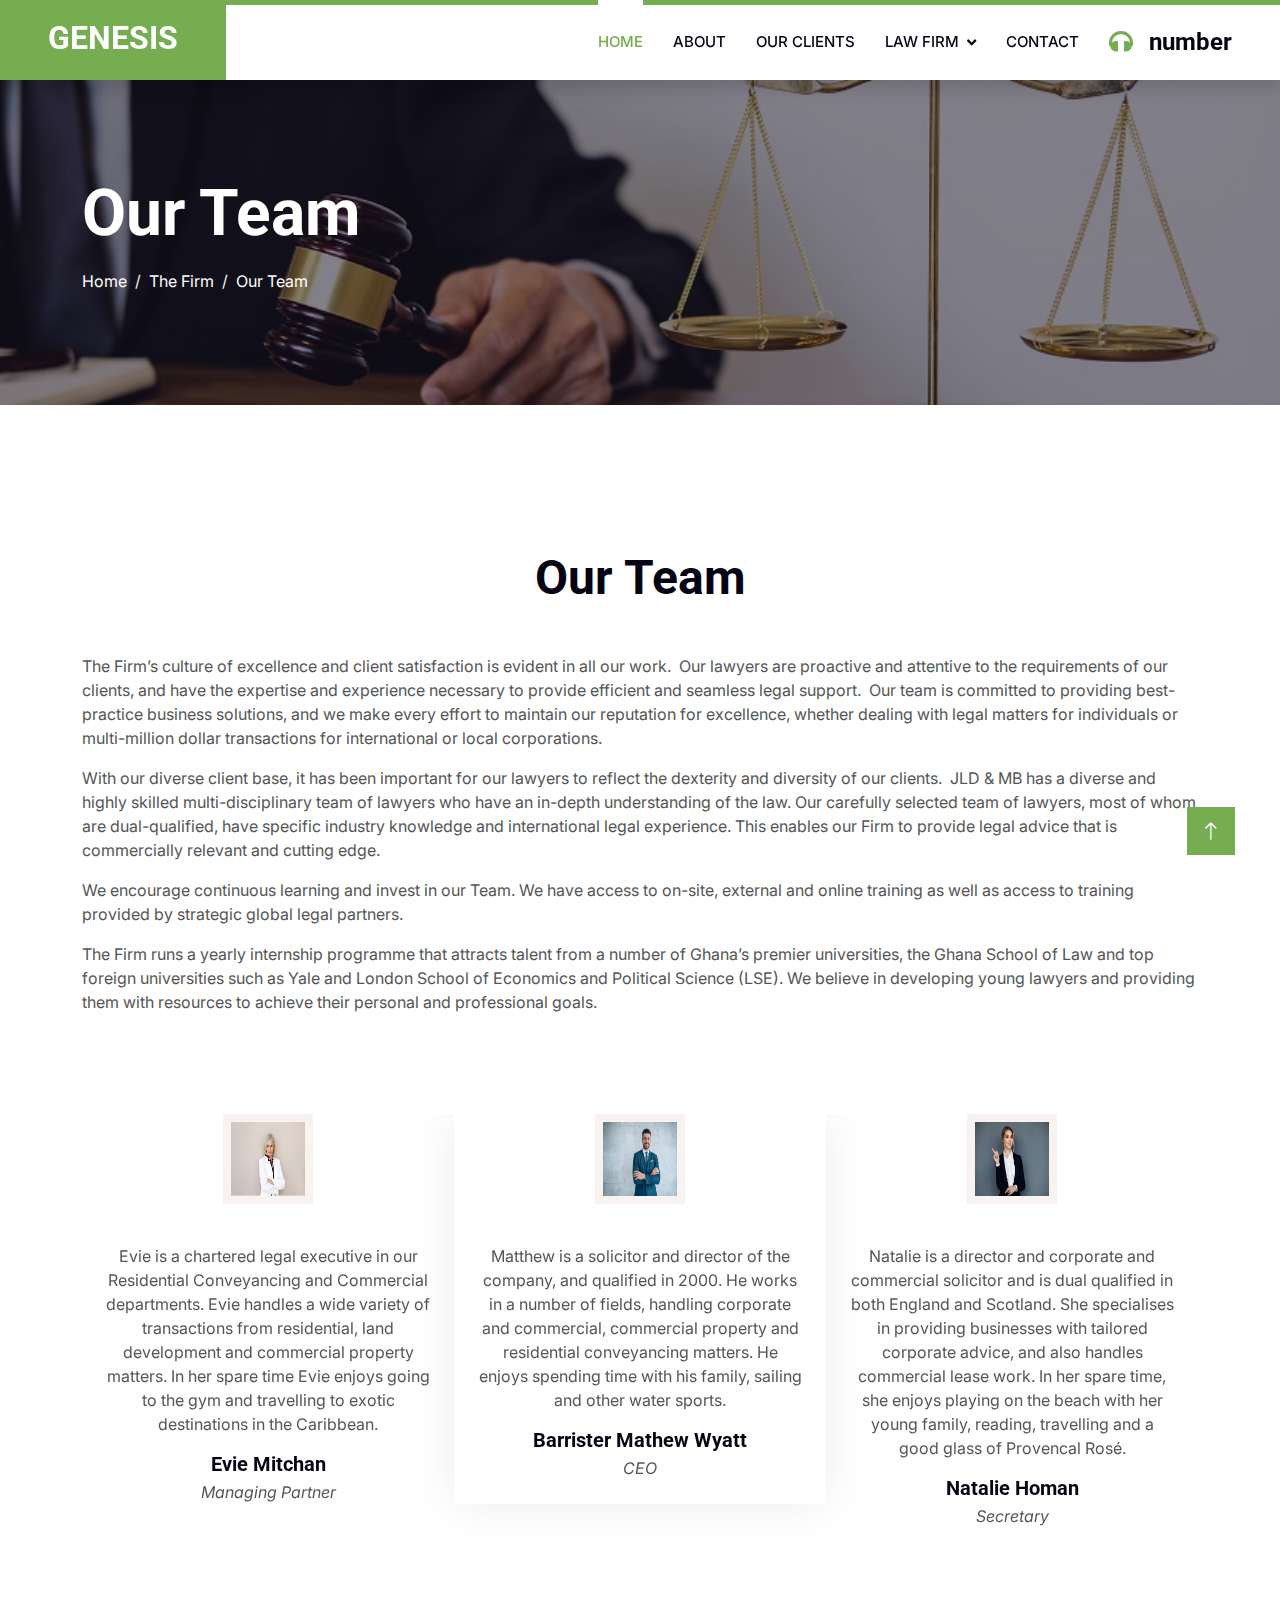
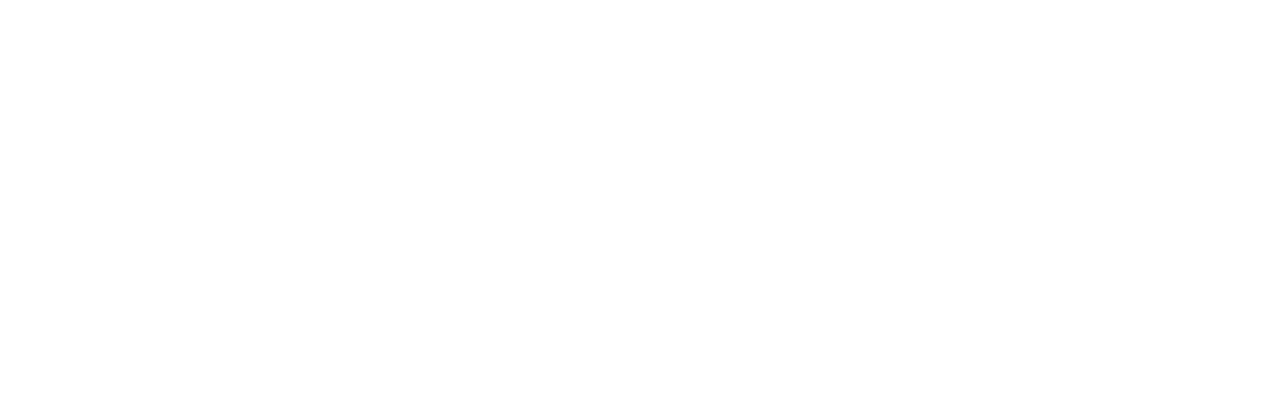
<file: team.html>
<!DOCTYPE html>
<html lang="en">

<head>
    <meta charset="utf-8">
    <title>genesis consult & associates</title>
    <meta content="width=device-width, initial-scale=1.0" name="viewport">
    <meta content="" name="keywords">
    <meta content="" name="description">

    <!-- Favicon -->
    <link href="img/favicon.ico" rel="icon">

    <!-- Google Web Fonts -->
    <link rel="preconnect" href="https://fonts.googleapis.com">
    <link rel="preconnect" href="https://fonts.gstatic.com" crossorigin>
    <link href="https://fonts.googleapis.com/css2?family=Inter:wght@400;600&family=Roboto:wght@500;700&display=swap" rel="stylesheet">

    <!-- Icon Font Stylesheet -->
    <link href="https://cdnjs.cloudflare.com/ajax/libs/font-awesome/5.10.0/css/all.min.css" rel="stylesheet">
    <link href="https://cdn.jsdelivr.net/npm/bootstrap-icons@1.4.1/font/bootstrap-icons.css" rel="stylesheet">

    <!-- Libraries Stylesheet -->
    <link href="lib/animate/animate.min.css" rel="stylesheet">
    <link href="lib/owlcarousel/assets/owl.carousel.min.css" rel="stylesheet">

    <!-- Customized Bootstrap Stylesheet -->
    <link href="css/bootstrap.min.css" rel="stylesheet">

    <!-- Template Stylesheet -->
    <link href="css/style.css" rel="stylesheet">
</head>

<body>
    <!-- Spinner Start -->
    <div id="spinner" class="show bg-white position-fixed translate-middle w-100 vh-100 top-50 start-50 d-flex align-items-center justify-content-center">
        <div class="spinner-grow text-primary" style="width: 3rem; height: 3rem;" role="status">
            <span class="sr-only">Loading...</span>
        </div>
    </div>
    <!-- Spinner End -->


    <!-- Navbar Start -->
    <nav class="navbar navbar-expand-lg bg-white navbar-light shadow border-top border-5 border-primary sticky-top p-0">
         <a href="index.html" class="navbar-brand bg-primary d-flex align-items-center px-4 px-lg-5">
            <h2 class="mb-2 text-white">GENESIS</h2>
        </a>
        <button type="button" class="navbar-toggler me-4" data-bs-toggle="collapse" data-bs-target="#navbarCollapse">
            <span class="navbar-toggler-icon"></span>
        </button>
        <div class="collapse navbar-collapse" id="navbarCollapse">
            <div class="navbar-nav ms-auto p-4 p-lg-0">
                <a href="index.html" class="nav-item nav-link active">Home</a>
                <a href="about.html" class="nav-item nav-link">About</a>
                <a href="service.html" class="nav-item nav-link">our clients</a>
                <div class="nav-item dropdown">
                    <a href="#" class="nav-link dropdown-toggle" data-bs-toggle="dropdown">law firm</a>
                    <div class="dropdown-menu fade-up m-0">
                        <a href="quote.html" class="dropdown-item">careers</a>
                        <a href="team.html" class="dropdown-item">Our Team</a>
                        <a href="testimonial.html" class="dropdown-item">Testimonials</a>
                       <!--  <a href="404.html" class="dropdown-item">404 Page</a> -->
                    </div>
                </div>
                <a href="contact.html" class="nav-item nav-link">Contact</a>
            </div>
            <h4 class="m-0 pe-lg-5 d-none d-lg-block"><i class="fa fa-headphones text-primary me-3"></i>number</h4>
        </div>
    </nav>
    <!-- Navbar End -->


    <!-- Page Header Start -->
    <div class="container-fluid page-header py-5" style="margin-bottom: 6rem;">
        <div class="container py-5">
            <h1 class="display-3 text-white mb-3 animated slideInDown">Our Team</h1>
            <nav aria-label="breadcrumb animated slideInDown">
                <ol class="breadcrumb">
                    <li class="breadcrumb-item"><a class="text-white" href="#">Home</a></li>
                    <li class="breadcrumb-item"><a class="text-white" href="#">The Firm</a></li>
                    <li class="breadcrumb-item text-white active" aria-current="page">Our Team</li>
                </ol>
            </nav>
        </div>
    </div>
    <!-- Page Header End -->


    <!-- Team Start -->
    <div class="container-xxl py-5 wow fadeInUp" data-wow-delay="0.1s">
        <div class="container">
            <div class="section-title text-center">
                <h1 class="display-5 mb-5">Our Team</h1>
            </div>

            <div class="full-text" style="margin-bottom: 100px">
                 <p>The Firm’s culture of excellence and client satisfaction is evident in all our work.&nbsp; Our lawyers are proactive and attentive to the requirements of our clients, and have the expertise and experience necessary to provide efficient and seamless legal support.&nbsp; Our team is committed to providing best-practice business solutions, and we make every effort to maintain our reputation for excellence, whether dealing with legal matters for individuals or multi-million dollar transactions for international or local corporations.</p><p>With our diverse client base, it has been important for our lawyers to reflect the dexterity and diversity of our clients.&nbsp; JLD &amp; MB has a diverse and highly skilled multi-disciplinary team of lawyers who have an in-depth understanding of the law. Our carefully selected team of lawyers, most of whom are dual-qualified, have specific industry knowledge and international legal experience. This enables our Firm to provide legal advice that is commercially relevant and cutting edge.</p><p>We encourage continuous learning and invest in our Team. We have access to on-site, external and online training as well as access to training provided by strategic global legal partners.</p><p>The Firm runs a yearly internship programme that attracts talent from a number of Ghana’s premier universities, the Ghana School of Law and top foreign universities such as Yale and London School of Economics and Political Science (LSE). We believe in developing young lawyers and providing them with resources to achieve their personal and professional goals.<br></p> 
            </div>

            <div class="owl-carousel testimonial-carousel">
                <div class="testimonial-item text-center">
                    <img class="img-fluid bg-light p-2 mx-auto mb-3" src="img/ceo.jpg" style="width: 90px; height: 90px;">
                    <div class="testimonial-text text-center p-4">
                        <p>Matthew is a solicitor and director of the company, and qualified in 2000. He works in a number of fields, handling corporate and commercial, commercial property and residential conveyancing matters. He enjoys spending time with his family, sailing and other water sports.</p>
                        <h5 class="mb-1">Barrister Mathew Wyatt</h5>
                        <span class="fst-italic">CEO</span>
                    </div>
                </div>
                <div class="testimonial-item text-center">
                    <img class="img-fluid bg-light p-2 mx-auto mb-3" src="img/secre.jpg" style="width: 90px; height: 90px;">
                    <div class="testimonial-text text-center p-4">
                        <p>Natalie is a director and corporate and commercial solicitor and is dual qualified in both England and Scotland. She specialises in providing businesses with tailored corporate advice, and also handles commercial lease work. In her spare time, she enjoys playing on the beach with her young family, reading, travelling and a good glass of Provencal Rosé.</p>
                        <h5 class="mb-1">Natalie Homan</h5>
                        <span class="fst-italic">Secretary</span>
                    </div>
                </div>
                <div class="testimonial-item text-center">
                    <img class="img-fluid bg-light p-2 mx-auto mb-3" src="img/pat.png" style="width: 90px; height: 90px;">
                    <div class="testimonial-text text-center p-4">
                        <p>Evie is a chartered legal executive in our Residential Conveyancing and Commercial departments. Evie handles a wide variety of transactions from residential, land development and commercial property matters. In her spare time Evie enjoys going to the gym and travelling to exotic destinations in the Caribbean.   </p>
                        <h5 class="mb-1">Evie Mitchan</h5>
                        <span class="fst-italic">Managing Partner</span>
                    </div>
                </div>
            </div>
        </div>
    </div>
    <!-- Team End -->
        

    <!-- Footer Start -->
    <div class="container-fluid bg-dark text-light footer pt-5 wow fadeIn" data-wow-delay="0.1s" style="margin-top: 6rem;">
        <div class="container py-5">
            <div class="row g-5">
                <div class="col-lg-3 col-md-6">
                    <p class="mb-2"><i class="fa fa-map-marker-alt me-3"></i>123 Street, New York, USA</p>
                    <p class="mb-2"><i class="fa fa-phone-alt me-3"></i>+012 345 67890</p>
                    <p class="mb-2"><i class="fa fa-envelope me-3"></i>info@example.com</p>
                </div>
                <div class="col-lg-3 col-md-6">
                    <div class="d-flex pt-2">
                        <a class="btn btn-outline-light btn-social" href=""><i class="fab fa-whatsapp"></i></a>
                    </div>
                    <div style="" class="d-flex pt-2">
                        <a class="btn btn-outline-light btn-social" href=""><i class="fab fa-telegram"></i></a>
                    </div>
                </div>
                <div style="" class="col-lg-3 col-md-6">
                    <p>Office Location:</p>
                    <p>No 6. Airport Road, Airport Residential Area, Accra, Ghana.</p>
                    <p>P. O. Box CT 6217, Cantonments, Accra.</p>
                </div>
                <div class="col-lg-3 col-md-6 text-center mb-md-0">
                    &copy;2016 Genesis Legal Consult & Associates
                </div>
            </div>
        </div>
    </div>
    <!-- Footer End -->


    <!-- Back to Top -->
    <a href="#" class="btn btn-lg btn-primary btn-lg-square rounded-0 back-to-top"><i class="bi bi-arrow-up"></i></a>


    <!-- JavaScript Libraries -->
    <script src="https://code.jquery.com/jquery-3.4.1.min.js"></script>
    <script src="https://cdn.jsdelivr.net/npm/bootstrap@5.0.0/dist/js/bootstrap.bundle.min.js"></script>
    <script src="lib/wow/wow.min.js"></script>
    <script src="lib/easing/easing.min.js"></script>
    <script src="lib/waypoints/waypoints.min.js"></script>
    <script src="lib/counterup/counterup.min.js"></script>
    <script src="lib/owlcarousel/owl.carousel.min.js"></script>

    <!-- Template Javascript -->
    <script src="js/main.js"></script>
</body>

</html>
</file>
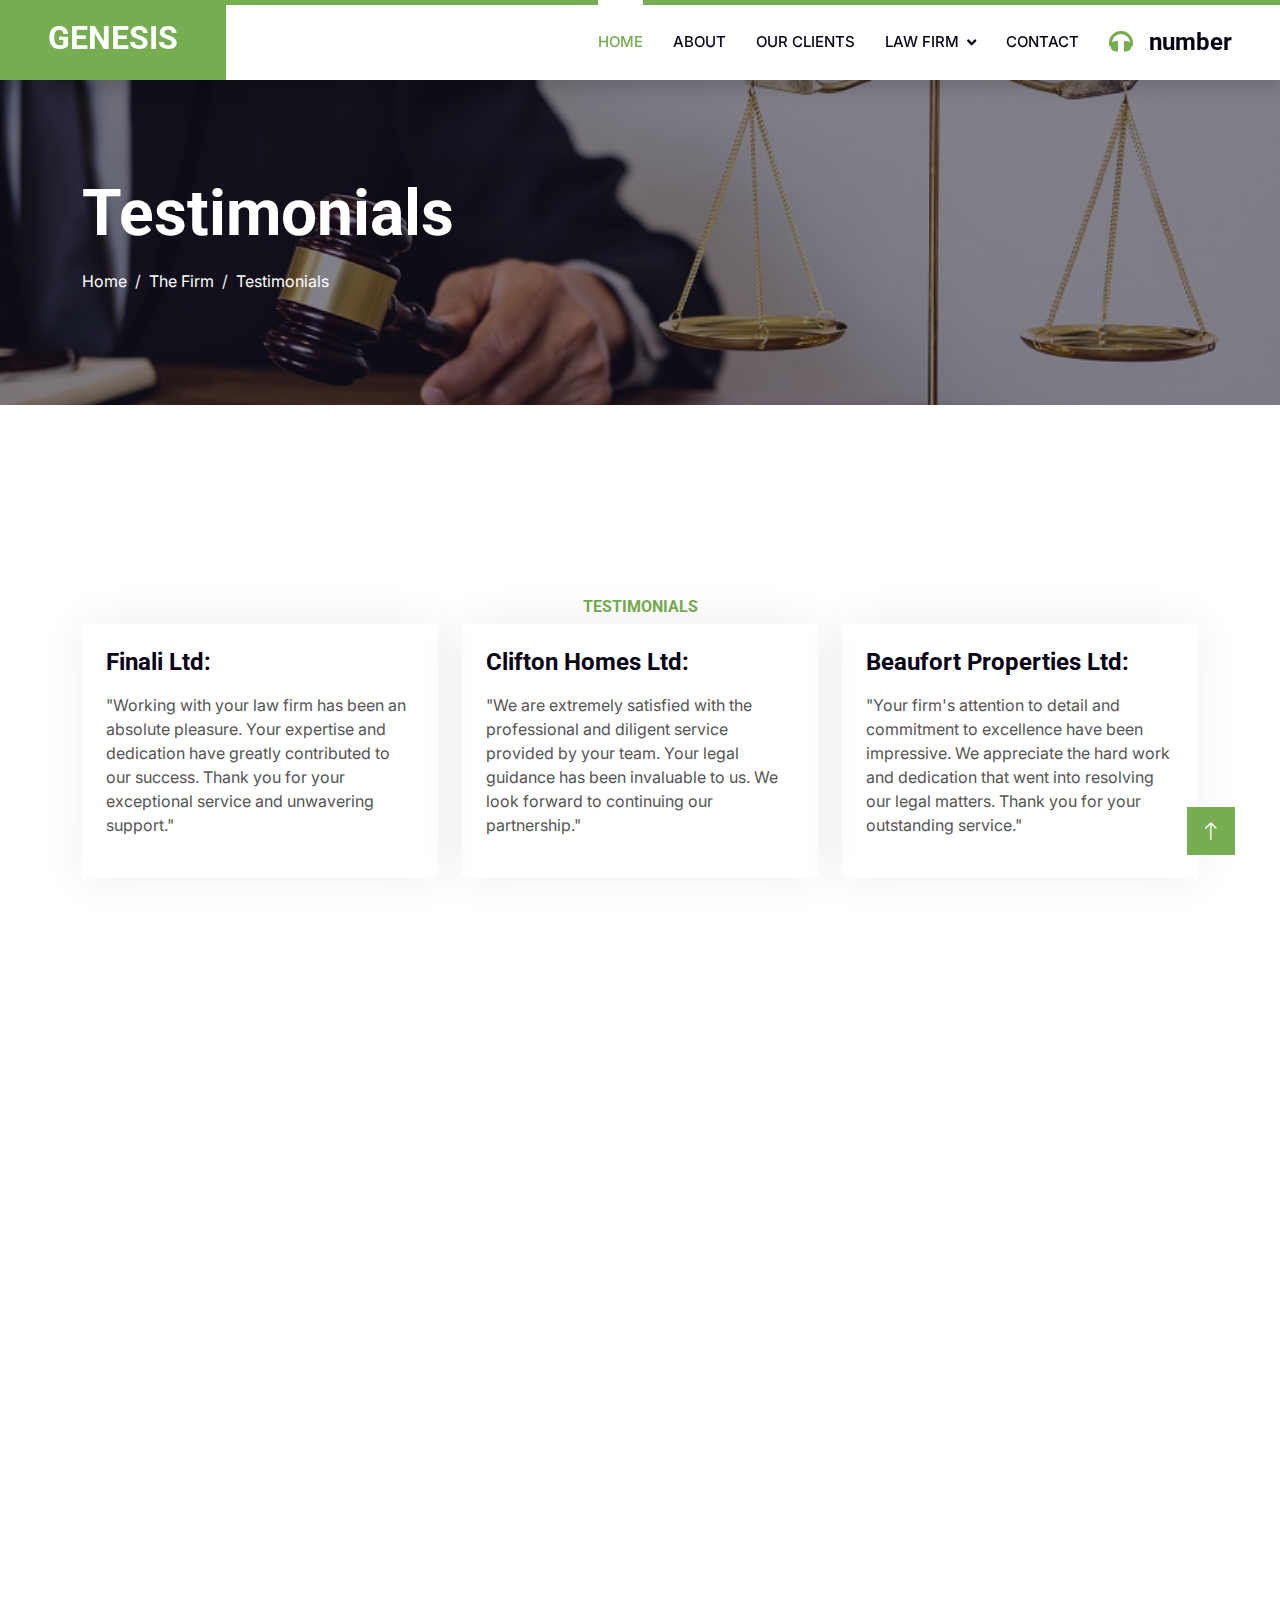
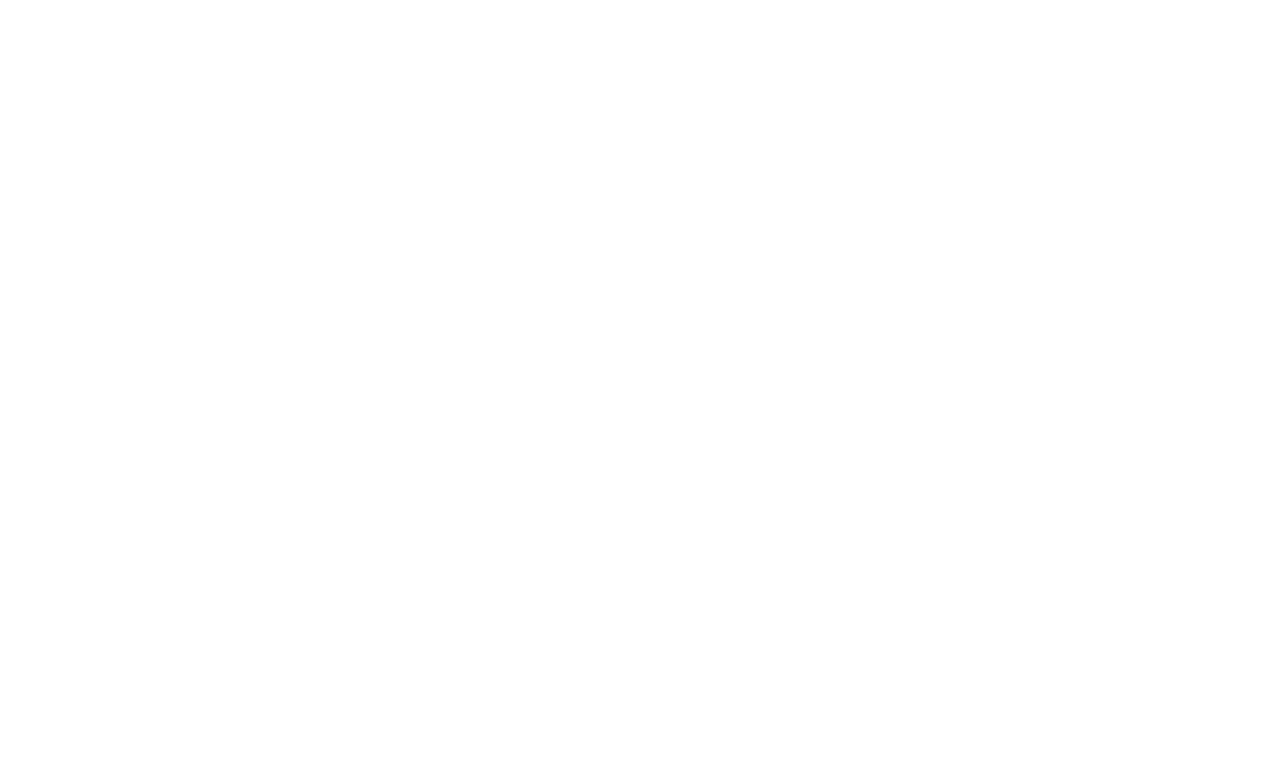
<file: testimonial.html>
<!DOCTYPE html>
<html lang="en">

<head>
    <meta charset="utf-8">
    <title>genesis consult & associates</title>
    <meta content="width=device-width, initial-scale=1.0" name="viewport">
    <meta content="" name="keywords">
    <meta content="" name="description">

    <!-- Favicon -->
    <link href="img/favicon.ico" rel="icon">

    <!-- Google Web Fonts -->
    <link rel="preconnect" href="https://fonts.googleapis.com">
    <link rel="preconnect" href="https://fonts.gstatic.com" crossorigin>
    <link href="https://fonts.googleapis.com/css2?family=Inter:wght@400;600&family=Roboto:wght@500;700&display=swap" rel="stylesheet">

    <!-- Icon Font Stylesheet -->
    <link href="https://cdnjs.cloudflare.com/ajax/libs/font-awesome/5.10.0/css/all.min.css" rel="stylesheet">
    <link href="https://cdn.jsdelivr.net/npm/bootstrap-icons@1.4.1/font/bootstrap-icons.css" rel="stylesheet">

    <!-- Libraries Stylesheet -->
    <link href="lib/animate/animate.min.css" rel="stylesheet">
    <link href="lib/owlcarousel/assets/owl.carousel.min.css" rel="stylesheet">

    <!-- Customized Bootstrap Stylesheet -->
    <link href="css/bootstrap.min.css" rel="stylesheet">

    <!-- Template Stylesheet -->
    <link href="css/style.css" rel="stylesheet">
</head>

<body>
    <!-- Spinner Start -->
    <div id="spinner" class="show bg-white position-fixed translate-middle w-100 vh-100 top-50 start-50 d-flex align-items-center justify-content-center">
        <div class="spinner-grow text-primary" style="width: 3rem; height: 3rem;" role="status">
            <span class="sr-only">Loading...</span>
        </div>
    </div>
    <!-- Spinner End -->


    <!-- Navbar Start -->
    <nav class="navbar navbar-expand-lg bg-white navbar-light shadow border-top border-5 border-primary sticky-top p-0">
         <a href="index.html" class="navbar-brand bg-primary d-flex align-items-center px-4 px-lg-5">
            <h2 class="mb-2 text-white">GENESIS</h2>
        </a>
        <button type="button" class="navbar-toggler me-4" data-bs-toggle="collapse" data-bs-target="#navbarCollapse">
            <span class="navbar-toggler-icon"></span>
        </button>
        <div class="collapse navbar-collapse" id="navbarCollapse">
            <div class="navbar-nav ms-auto p-4 p-lg-0">
                <a href="index.html" class="nav-item nav-link active">Home</a>
                <a href="about.html" class="nav-item nav-link">About</a>
                <a href="service.html" class="nav-item nav-link">our clients</a>
                <div class="nav-item dropdown">
                    <a href="#" class="nav-link dropdown-toggle" data-bs-toggle="dropdown">law firm</a>
                    <div class="dropdown-menu fade-up m-0">
                        <a href="quote.html" class="dropdown-item">careers</a>
                        <a href="team.html" class="dropdown-item">Our Team</a>
                        <a href="testimonial.html" class="dropdown-item">Testimonials</a>
                       <!--  <a href="404.html" class="dropdown-item">404 Page</a> -->
                    </div>
                </div>
                <a href="contact.html" class="nav-item nav-link">Contact</a>
            </div>
            <h4 class="m-0 pe-lg-5 d-none d-lg-block"><i class="fa fa-headphones text-primary me-3"></i>number</h4>
        </div>
    </nav>
    <!-- Navbar End -->


    <!-- Page Header Start -->
    <div class="container-fluid page-header py-5" style="margin-bottom: 6rem;">
        <div class="container py-5">
            <h1 class="display-3 text-white mb-3 animated slideInDown">Testimonials</h1>
            <nav aria-label="breadcrumb animated slideInDown">
                <ol class="breadcrumb">
                    <li class="breadcrumb-item"><a class="text-white" href="#">Home</a></li>
                    <li class="breadcrumb-item"><a class="text-white" href="#">The Firm</a></li>
                    <li class="breadcrumb-item text-white active" aria-current="page">Testimonials</li>
                </ol>
            </nav>
        </div>
    </div>
    <!-- Page Header End -->


    <!-- Service Start -->
    <div class="container-xxl py-5">
        <div class="container py-5">
            <div class="text-center wow fadeInUp" data-wow-delay="0.1s">
                <h6 class="text-secondary text-uppercase">Testimonials</h6>
            </div>
            <div class="row g-4">
                <div class="col-md-6 col-lg-4 wow fadeInUp" data-wow-delay="0.3s">
                    <div class="service-item p-4">
                        <h4 class="mb-3">Finali Ltd:</h4>
                        <p>"Working with your law firm has been an absolute pleasure. Your expertise and dedication have greatly contributed to our success. Thank you for your exceptional service and unwavering support."</p>
                    </div>
                </div>
                <div class="col-md-6 col-lg-4 wow fadeInUp" data-wow-delay="0.5s">
                    <div class="service-item p-4">
                        <h4 class="mb-3">Clifton Homes Ltd:</h4>
                        <p>"We are extremely satisfied with the professional and diligent service provided by your team. Your legal guidance has been invaluable to us. We look forward to continuing our partnership."</p>
                    </div>
                </div>
                <div class="col-md-6 col-lg-4 wow fadeInUp" data-wow-delay="0.7s">
                    <div class="service-item p-4">
                        <h4 class="mb-3">Beaufort Properties Ltd:</h4>
                        <p>"Your firm's attention to detail and commitment to excellence have been impressive. We appreciate the hard work and dedication that went into resolving our legal matters. Thank you for your outstanding service."</p>
                    </div>
                </div>
                <div class="col-md-6 col-lg-4 wow fadeInUp" data-wow-delay="0.3s">
                    <div class="service-item p-4">
                        <h4 class="mb-3">Anglogold Ashanti Ltd:</h4>
                        <p>"The legal expertise and thoroughness of your team have been crucial to our operations. We are grateful for the strong and reliable support you provide. Thank you for your exceptional service."</p>
                    </div>
                </div>
                <div class="col-md-6 col-lg-4 wow fadeInUp" data-wow-delay="0.5s">
                    <div class="service-item p-4">
                        <h4 class="mb-3">Multi-tech Services Ltd:</h4>
                        <p>"Your firm has been instrumental in guiding us through complex legal challenges. We appreciate your professionalism, expertise, and commitment to our success. Thank you for your excellent service."</p>
                    </div>
                </div>
                <div class="col-md-6 col-lg-4 wow fadeInUp" data-wow-delay="0.7s">
                    <div class="service-item p-4">
                        <h4 class="mb-3">Bereket Ghana Ltd:</h4>
                        <p>"We have been extremely pleased with the legal services provided by your firm. Your attention to detail and dedication to our needs have been exceptional. Thank you for your outstanding support."</p>
                    </div>
                </div>
            </div>
        </div>
    </div>


    <div class="container-xxl py-5">
        <div class="container py-5">
            <div class="row g-4">
                <div class="col-md-6 col-lg-4 wow fadeInUp" data-wow-delay="0.3s">
                    <div class="service-item p-4">
                        <h4 class="mb-3">Atlantic International Holding Company Ltd:</h4>
                        <p>"Your legal team has provided us with exemplary service. The professionalism and expertise demonstrated have been key to our successful operations. We are thankful for your unwavering support."</p>
                    </div>
                </div>
                <div class="col-md-6 col-lg-4 wow fadeInUp" data-wow-delay="0.5s">
                    <div class="service-item p-4">
                        <h4 class="mb-3">Zenith Bank Ltd:</h4>
                        <p>"We are very satisfied with the legal services provided by your firm. Your team's professionalism, expertise, and dedication have been outstanding. Thank you for your continued support."</p>
                    </div>
                </div>
                <div class="col-md-6 col-lg-4 wow fadeInUp" data-wow-delay="0.7s">
                    <div class="service-item p-4">
                        <h4 class="mb-3">First Azure Ltd:</h4>
                        <p>"Your law firm has provided us with exceptional service and support. We appreciate the expertise and dedication of your team in handling our legal matters. Thank you for your outstanding assistance."</p>
                    </div>
                </div>
                <div class="col-md-6 col-lg-4 wow fadeInUp" data-wow-delay="0.3s">
                    <div class="service-item p-4">
                        <h4 class="mb-3">Altimate Advertising Ltd:</h4>
                        <p>"Your legal team has been exceptional in providing us with professional and reliable service. We appreciate your expertise and dedication. Thank you for your excellent support."</p>
                    </div>
                </div>
                <div class="col-md-6 col-lg-4 wow fadeInUp" data-wow-delay="0.5s">
                    <div class="service-item p-4">
                        <h4 class="mb-3">Access Bank Ltd:</h4>
                        <p>"We are highly satisfied with the legal services provided by your firm. Your team's professionalism and expertise have been instrumental to our success. Thank you for your continued support and excellent service."</p>
                    </div>
                </div>
                <div class="col-md-6 col-lg-4 wow fadeInUp" data-wow-delay="0.7s">
                    <div class="service-item p-4">
                        <h4 class="mb-3">Goldfields Ltd:</h4>
                        <p>"Your law firm has consistently provided us with top-notch legal services. We appreciate your dedication, expertise, and commitment to our needs. Thank you for your exceptional support."</p>
                    </div>
                </div>
            </div>
        </div>
    </div>
    <!-- Service End -->

        

   <!-- Footer Start -->
    <div class="container-fluid bg-dark text-light footer pt-5 wow fadeIn" data-wow-delay="0.1s" style="margin-top: 6rem;">
        <div class="container py-5">
            <div class="row g-5">
                <div class="col-lg-3 col-md-6">
                    <p class="mb-2"><i class="fa fa-map-marker-alt me-3"></i>123 Street, New York, USA</p>
                    <p class="mb-2"><i class="fa fa-phone-alt me-3"></i>+012 345 67890</p>
                    <p class="mb-2"><i class="fa fa-envelope me-3"></i>info@example.com</p>
                </div>
                <div class="col-lg-3 col-md-6">
                    <div class="d-flex pt-2">
                        <a class="btn btn-outline-light btn-social" href=""><i class="fab fa-whatsapp"></i></a>
                    </div>
                    <div style="" class="d-flex pt-2">
                        <a class="btn btn-outline-light btn-social" href=""><i class="fab fa-telegram"></i></a>
                    </div>
                </div>
                <div style="" class="col-lg-3 col-md-6">
                    <p>Office Location:</p>
                    <p>No 6. Airport Road, Airport Residential Area, Accra, Ghana.</p>
                    <p>P. O. Box CT 6217, Cantonments, Accra.</p>
                </div>
                <div class="col-lg-3 col-md-6 text-center mb-md-0">
                    &copy;2016 Genesis Legal Consult & Associates
                </div>
            </div>
        </div>
    </div>
    <!-- Footer End -->


    <!-- Back to Top -->
    <a href="#" class="btn btn-lg btn-primary btn-lg-square rounded-0 back-to-top"><i class="bi bi-arrow-up"></i></a>


    <!-- JavaScript Libraries -->
    <script src="https://code.jquery.com/jquery-3.4.1.min.js"></script>
    <script src="https://cdn.jsdelivr.net/npm/bootstrap@5.0.0/dist/js/bootstrap.bundle.min.js"></script>
    <script src="lib/wow/wow.min.js"></script>
    <script src="lib/easing/easing.min.js"></script>
    <script src="lib/waypoints/waypoints.min.js"></script>
    <script src="lib/counterup/counterup.min.js"></script>
    <script src="lib/owlcarousel/owl.carousel.min.js"></script>

    <!-- Template Javascript -->
    <script src="js/main.js"></script>
</body>

</html>
</file>
<file: css/style.css>
/********** Template CSS **********/
:root {
    --primary: #75AD50;
    --secondary: #75AD50;
    --light: #F8F2F0;
    --dark: #060315;
}

.fw-medium {
    font-weight: 600 !important;
}

.back-to-top {
    position: fixed;
    display: none;
    right: 45px;
    bottom: 45px;
    z-index: 99;
}


/*** Spinner ***/
#spinner {
    opacity: 0;
    visibility: hidden;
    transition: opacity .5s ease-out, visibility 0s linear .5s;
    z-index: 99999;
}

#spinner.show {
    transition: opacity .5s ease-out, visibility 0s linear 0s;
    visibility: visible;
    opacity: 1;
}


/*** Button ***/
.btn {
    font-weight: 600;
    transition: .5s;
}

.btn.btn-primary,
.btn.btn-secondary {
    color: #FFFFFF;
}

.btn-square {
    width: 38px;
    height: 38px;
}

.btn-sm-square {
    width: 32px;
    height: 32px;
}

.btn-lg-square {
    width: 48px;
    height: 48px;
}

.btn-square,
.btn-sm-square,
.btn-lg-square {
    padding: 0;
    display: flex;
    align-items: center;
    justify-content: center;
    font-weight: normal;
}

/*** Navbar ***/
.navbar .dropdown-toggle::after {
    border: none;
    content: "\f107";
    font-family: "Font Awesome 5 Free";
    font-weight: 900;
    vertical-align: middle;
    margin-left: 8px;
}

.navbar-light .navbar-nav .nav-link {
    position: relative;
    margin-right: 30px;
    padding: 25px 0;
    color: #FFFFFF;
    font-size: 15px;
    text-transform: uppercase;
    outline: none;
}

.navbar-light .navbar-nav .nav-link:hover,
.navbar-light .navbar-nav .nav-link.active {
    color: var(--primary);
}

@media (max-width: 991.98px) {
    .navbar-light .navbar-nav .nav-link  {
        margin-right: 0;
        padding: 10px 0;
    }

    .navbar-light .navbar-nav {
        border-top: 1px solid #EEEEEE;
    }
}

.navbar-light .navbar-brand,
.navbar-light a.btn {
    height: 75px;
}

.navbar-light .navbar-nav .nav-link {
    color: var(--dark);
    font-weight: 500;
}

.navbar-light.sticky-top {
    top: -100px;
    transition: .5s;
}

@media (min-width: 992px) {
    .navbar-light .navbar-nav .nav-link::before {
        position: absolute;
        content: "";
        width: 0;
        height: 5px;
        top: -6px;
        left: 50%;
        background: #FFFFFF;
        transition: .5s;
    }

    .navbar-light .navbar-nav .nav-link:hover::before,
    .navbar-light .navbar-nav .nav-link.active::before {
        width: 100%;
        left: 0;
    }

    .navbar-light .navbar-nav .nav-link.nav-contact::before {
        display: none;
    }

    .navbar .nav-item .dropdown-menu {
        display: block;
        border: none;
        margin-top: 0;
        top: 150%;
        opacity: 0;
        visibility: hidden;
        transition: .5s;
    }

    .navbar .nav-item:hover .dropdown-menu {
        top: 100%;
        visibility: visible;
        transition: .5s;
        opacity: 1;
    }
}


/*** Header ***/
@media (max-width: 768px) {
    .header-carousel .owl-carousel-item {
        position: relative;
        min-height: 500px;
    }
    
    .header-carousel .owl-carousel-item img {
        position: absolute;
        width: 100%;
        height: 100%;
        object-fit: cover;
    }

    .header-carousel .owl-carousel-item h5,
    .header-carousel .owl-carousel-item p {
        font-size: 14px !important;
        font-weight: 400 !important;
    }

    .header-carousel .owl-carousel-item h1 {
        font-size: 30px;
        font-weight: 600;
    }
}

.header-carousel .owl-nav {
    position: absolute;
    top: 50%;
    right: 8%;
    transform: translateY(-50%);
    display: flex;
    flex-direction: column;
}

.header-carousel .owl-nav .owl-prev,
.header-carousel .owl-nav .owl-next {
    margin: 7px 0;
    width: 45px;
    height: 45px;
    display: flex;
    align-items: center;
    justify-content: center;
    color: #FFFFFF;
    background: transparent;
    border: 1px solid #FFFFFF;
    border-radius: 45px;
    font-size: 22px;
    transition: .5s;
}

.header-carousel .owl-nav .owl-prev:hover,
.header-carousel .owl-nav .owl-next:hover {
    background: var(--primary);
    border-color: var(--primary);
}

.page-header {
    background: linear-gradient(rgba(6, 3, 21, .5), rgba(6, 3, 21, .5)), url(../img/Best-law-firm-websites.jpg) center center no-repeat;
    background-size: cover;
}

.breadcrumb-item + .breadcrumb-item::before {
    color: var(--light);
}


/*** About ***/
@media (min-width: 992px) {
    .container.about {
        max-width: 100% !important;
    }

    .about-text  {
        padding-right: calc(((100% - 960px) / 2) + .75rem);
    }
}

@media (min-width: 1200px) {
    .about-text  {
        padding-right: calc(((100% - 1140px) / 2) + .75rem);
    }
}

@media (min-width: 1400px) {
    .about-text  {
        padding-right: calc(((100% - 1320px) / 2) + .75rem);
    }
}


/*** Feature ***/
@media (min-width: 992px) {
    .container.feature {
        max-width: 100% !important;
    }

    .feature-text  {
        padding-left: calc(((100% - 960px) / 2) + .75rem);
    }
}

@media (min-width: 1200px) {
    .feature-text  {
        padding-left: calc(((100% - 1140px) / 2) + .75rem);
    }
}

@media (min-width: 1400px) {
    .feature-text  {
        padding-left: calc(((100% - 1320px) / 2) + .75rem);
    }
}


/*** Service, Price & Team ***/
.service-item,
.price-item,
.team-item {
    box-shadow: 0 0 45px rgba(0, 0, 0, .07);
}

.service-item img,
.team-item img {
    transition: .5s;
}

.service-item:hover img,
.team-item:hover img {
    transform: scale(1.1);
}

.service-item a.btn-slide,
.price-item a.btn-slide,
.team-item div.btn-slide {
    position: relative;
    display: inline-block;
    overflow: hidden;
    font-size: 0;
}

.service-item a.btn-slide i,
.service-item a.btn-slide span,
.price-item a.btn-slide i,
.price-item a.btn-slide span,
.team-item div.btn-slide i,
.team-item div.btn-slide span {
    position: relative;
    height: 40px;
    padding: 0 15px;
    display: inline-flex;
    align-items: center;
    font-size: 16px;
    color: #FFFFFF;
    background: var(--primary);
    border-radius: 0 35px 35px 0;
    transition: .5s;
    z-index: 2;
}

.team-item div.btn-slide span a i {
    padding: 0 10px;
}

.team-item div.btn-slide span a:hover i {
    background: var(--secondary);
}

.service-item a.btn-slide span,
.price-item a.btn-slide span,
.team-item div.btn-slide span {
    padding-left: 0;
    left: -100%;
    z-index: 1;
}

.service-item:hover a.btn-slide i,
.price-item:hover a.btn-slide i,
.team-item:hover div.btn-slide i {
    border-radius: 0;
}

.service-item:hover a.btn-slide span,
.price-item:hover a.btn-slide span,
.team-item:hover div.btn-slide span {
    left: 0;
}

.service-item a.btn-slide:hover i,
.service-item a.btn-slide:hover span,
.price-item a.btn-slide:hover i,
.price-item a.btn-slide:hover span {
    background: var(--secondary);
}


/*** Testimonial ***/
.testimonial-carousel .owl-item .testimonial-item {
    position: relative;
    transition: .5s;
}

.testimonial-carousel .owl-item.center .testimonial-item {
    box-shadow: 0 0 45px rgba(0, 0, 0, .08);
    animation: pulse 1s ease-out .5s;
}

.testimonial-carousel .owl-dots {
    display: flex;
    align-items: center;
    justify-content: center;
}

.testimonial-carousel .owl-dot {
    position: relative;
    display: inline-block;
    margin: 0 5px;
    width: 15px;
    height: 15px;
    background: var(--primary);
    border: 5px solid var(--light);
    border-radius: 15px;
    transition: .5s;
}

.testimonial-carousel .owl-dot.active {
    background: var(--light);
    border-color: var(--primary);
}


/*** Contact ***/
@media (min-width: 992px) {
    .container.contact-page {
        max-width: 100% !important;
    }

    .contact-page .contact-form  {
        padding-left: calc(((100% - 960px) / 2) + .75rem);
    }
}

@media (min-width: 1200px) {
    .contact-page .contact-form  {
        padding-left: calc(((100% - 1140px) / 2) + .75rem);
    }
}

@media (min-width: 1400px) {
    .contact-page .contact-form  {
        padding-left: calc(((100% - 1320px) / 2) + .75rem);
    }
}


/*** Footer ***/
.footer {
    background: linear-gradient(rgba(6, 3, 21, .5), rgba(6, 3, 21, .5)), url(../img/map.png) center center no-repeat;
    background-size: cover;
}

.footer .btn.btn-social {
    margin-right: 5px;
    width: 35px;
    height: 35px;
    display: flex;
    align-items: center;
    justify-content: center;
    color: var(--light);
    border: 1px solid #FFFFFF;
    border-radius: 35px;
    transition: .3s;
}

.footer .btn.btn-social:hover {
    color: var(--primary);
}

.footer .btn.btn-link {
    display: block;
    margin-bottom: 5px;
    padding: 0;
    text-align: left;
    color: #FFFFFF;
    font-size: 15px;
    font-weight: normal;
    text-transform: capitalize;
    transition: .3s;
}

.footer .btn.btn-link::before {
    position: relative;
    content: "\f105";
    font-family: "Font Awesome 5 Free";
    font-weight: 900;
    margin-right: 10px;
}

.footer .btn.btn-link:hover {
    letter-spacing: 1px;
    box-shadow: none;
}

.footer .copyright {
    padding: 25px 0;
    font-size: 15px;
    border-top: 1px solid rgba(256, 256, 256, .1);
}

.footer .copyright a {
    color: var(--light);
}
</file>
